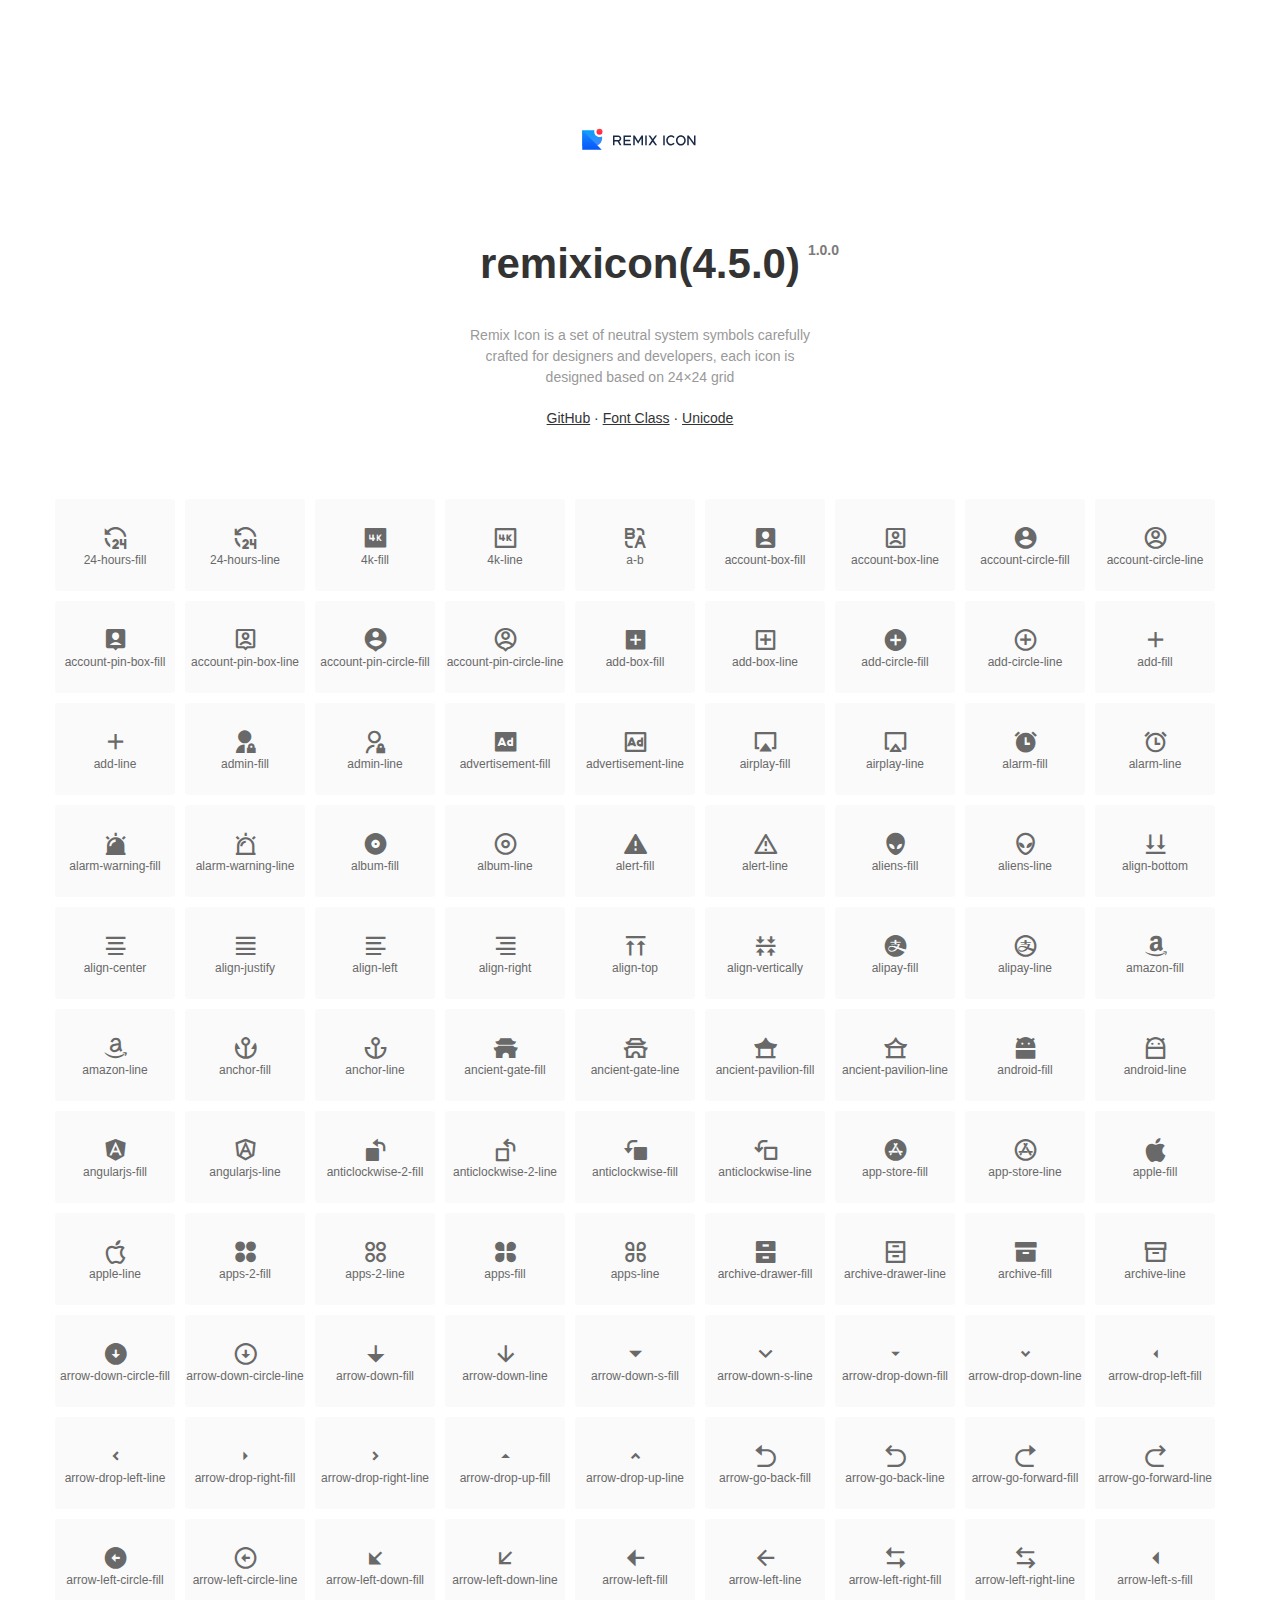
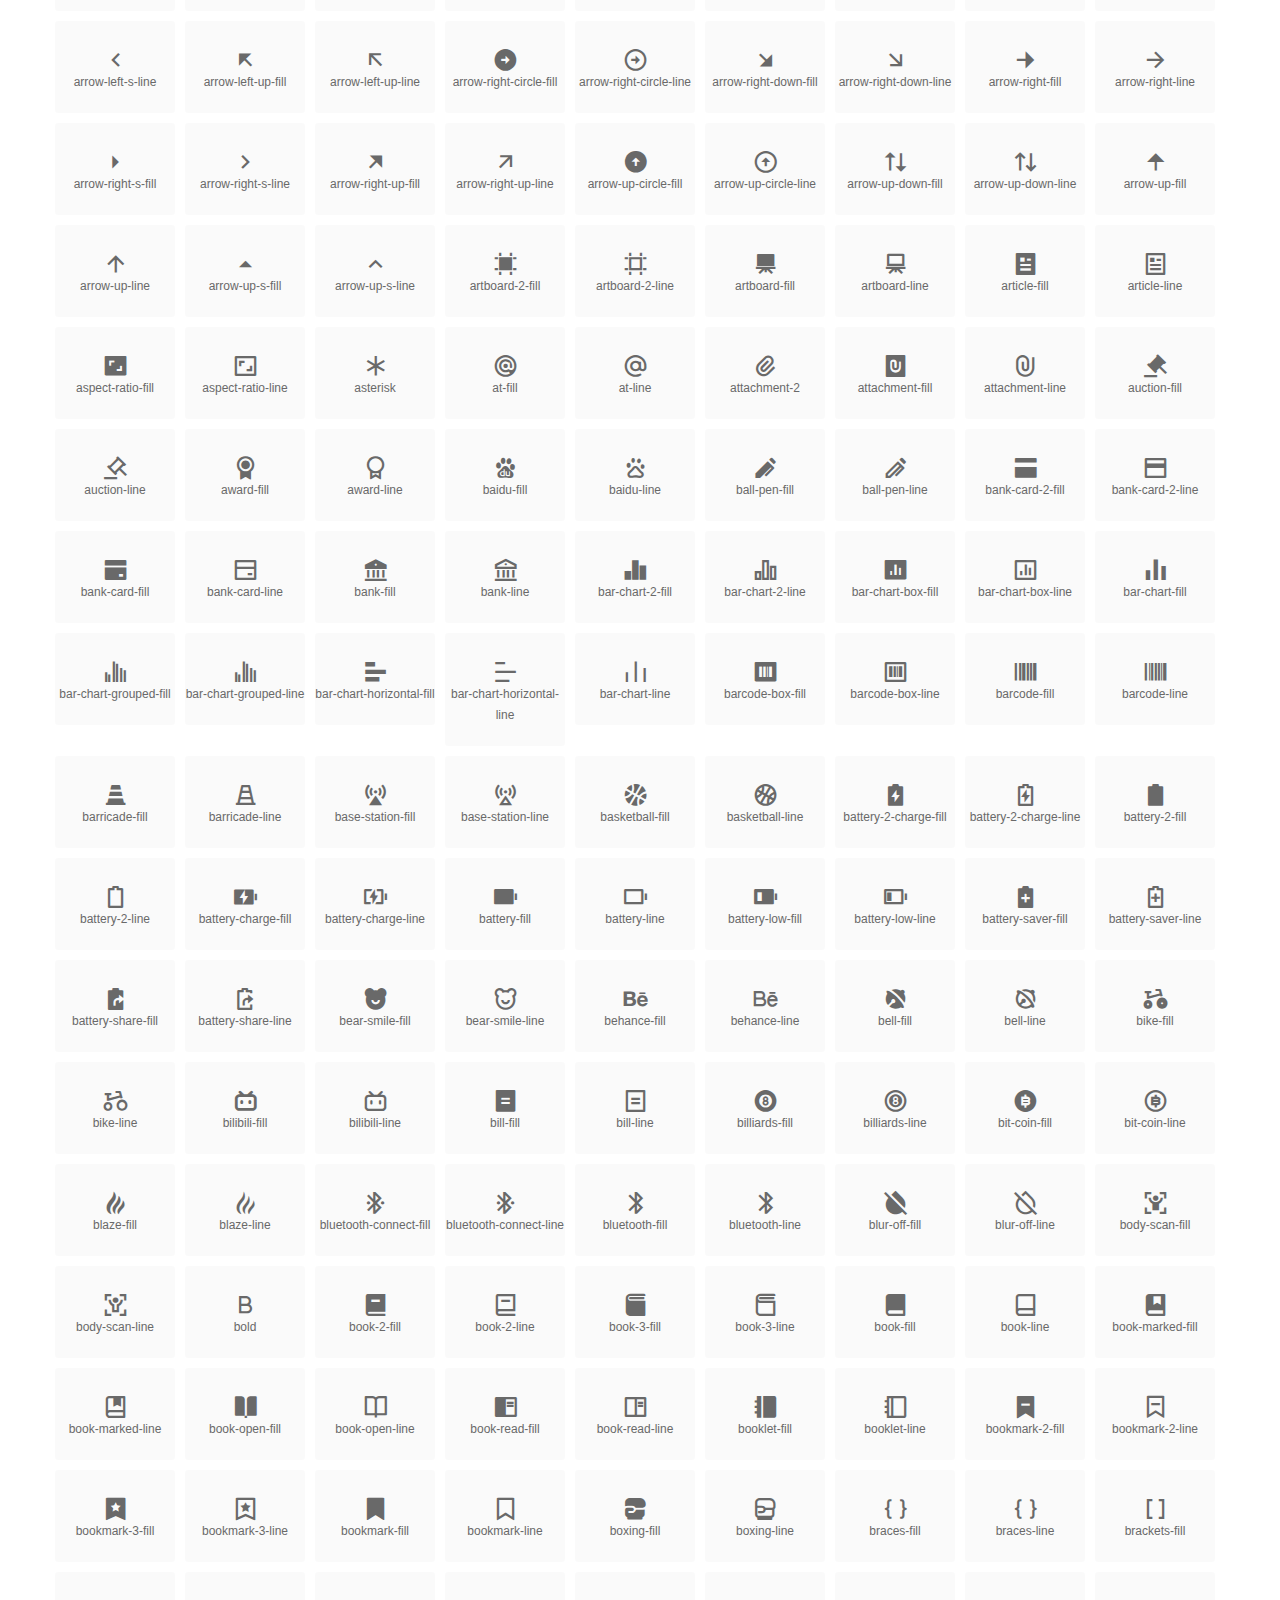
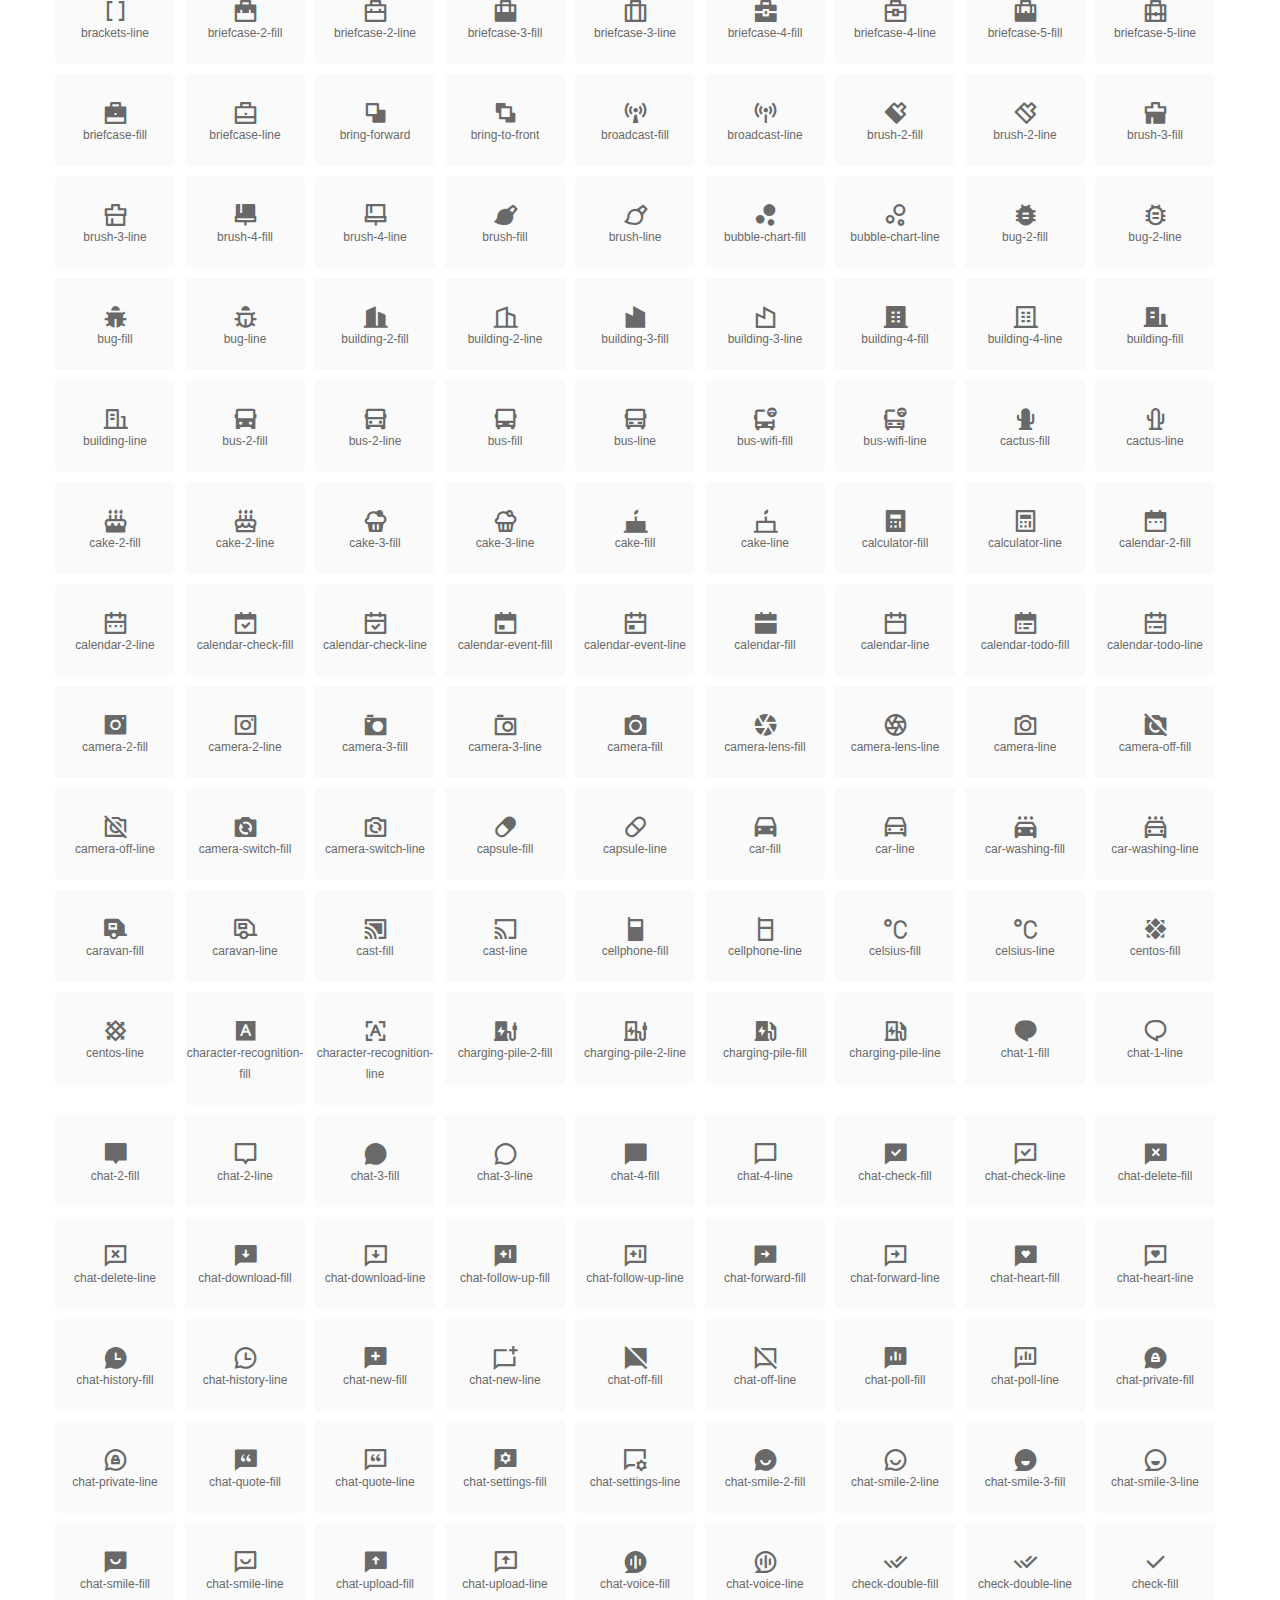
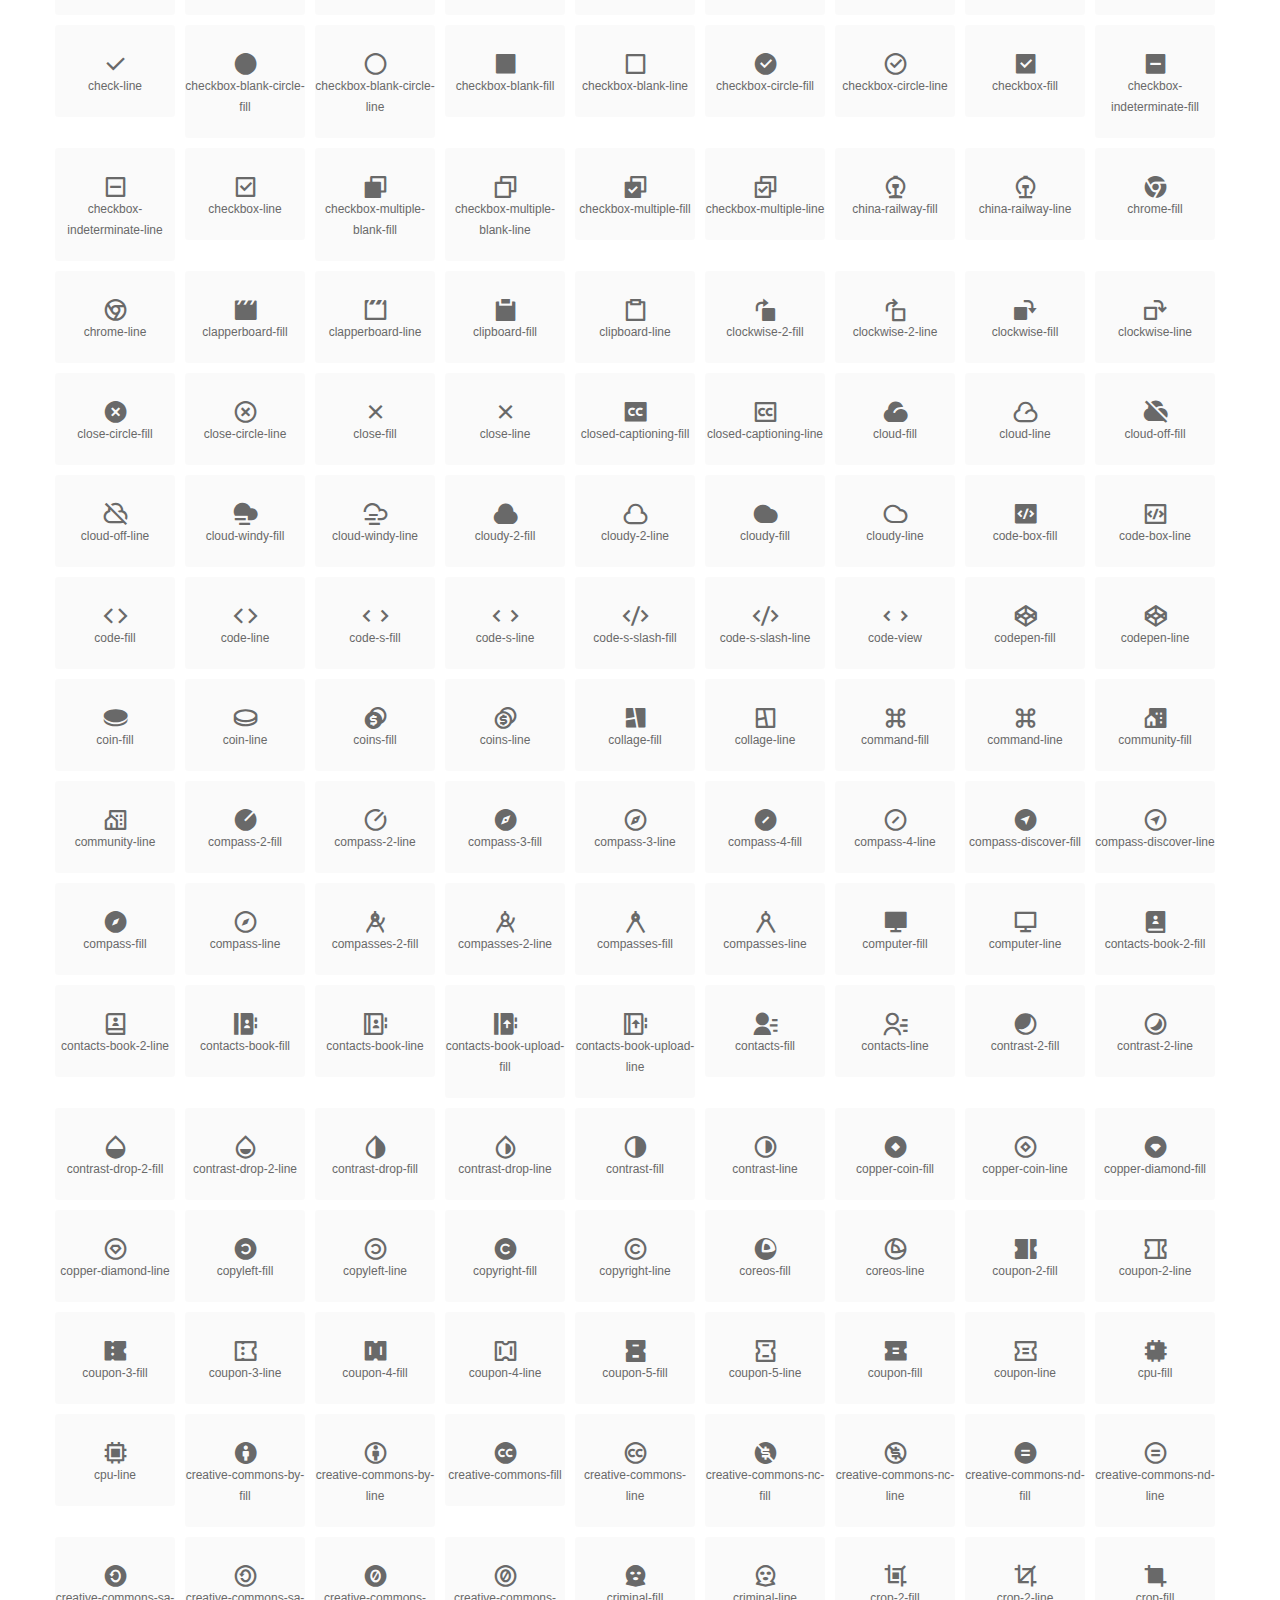
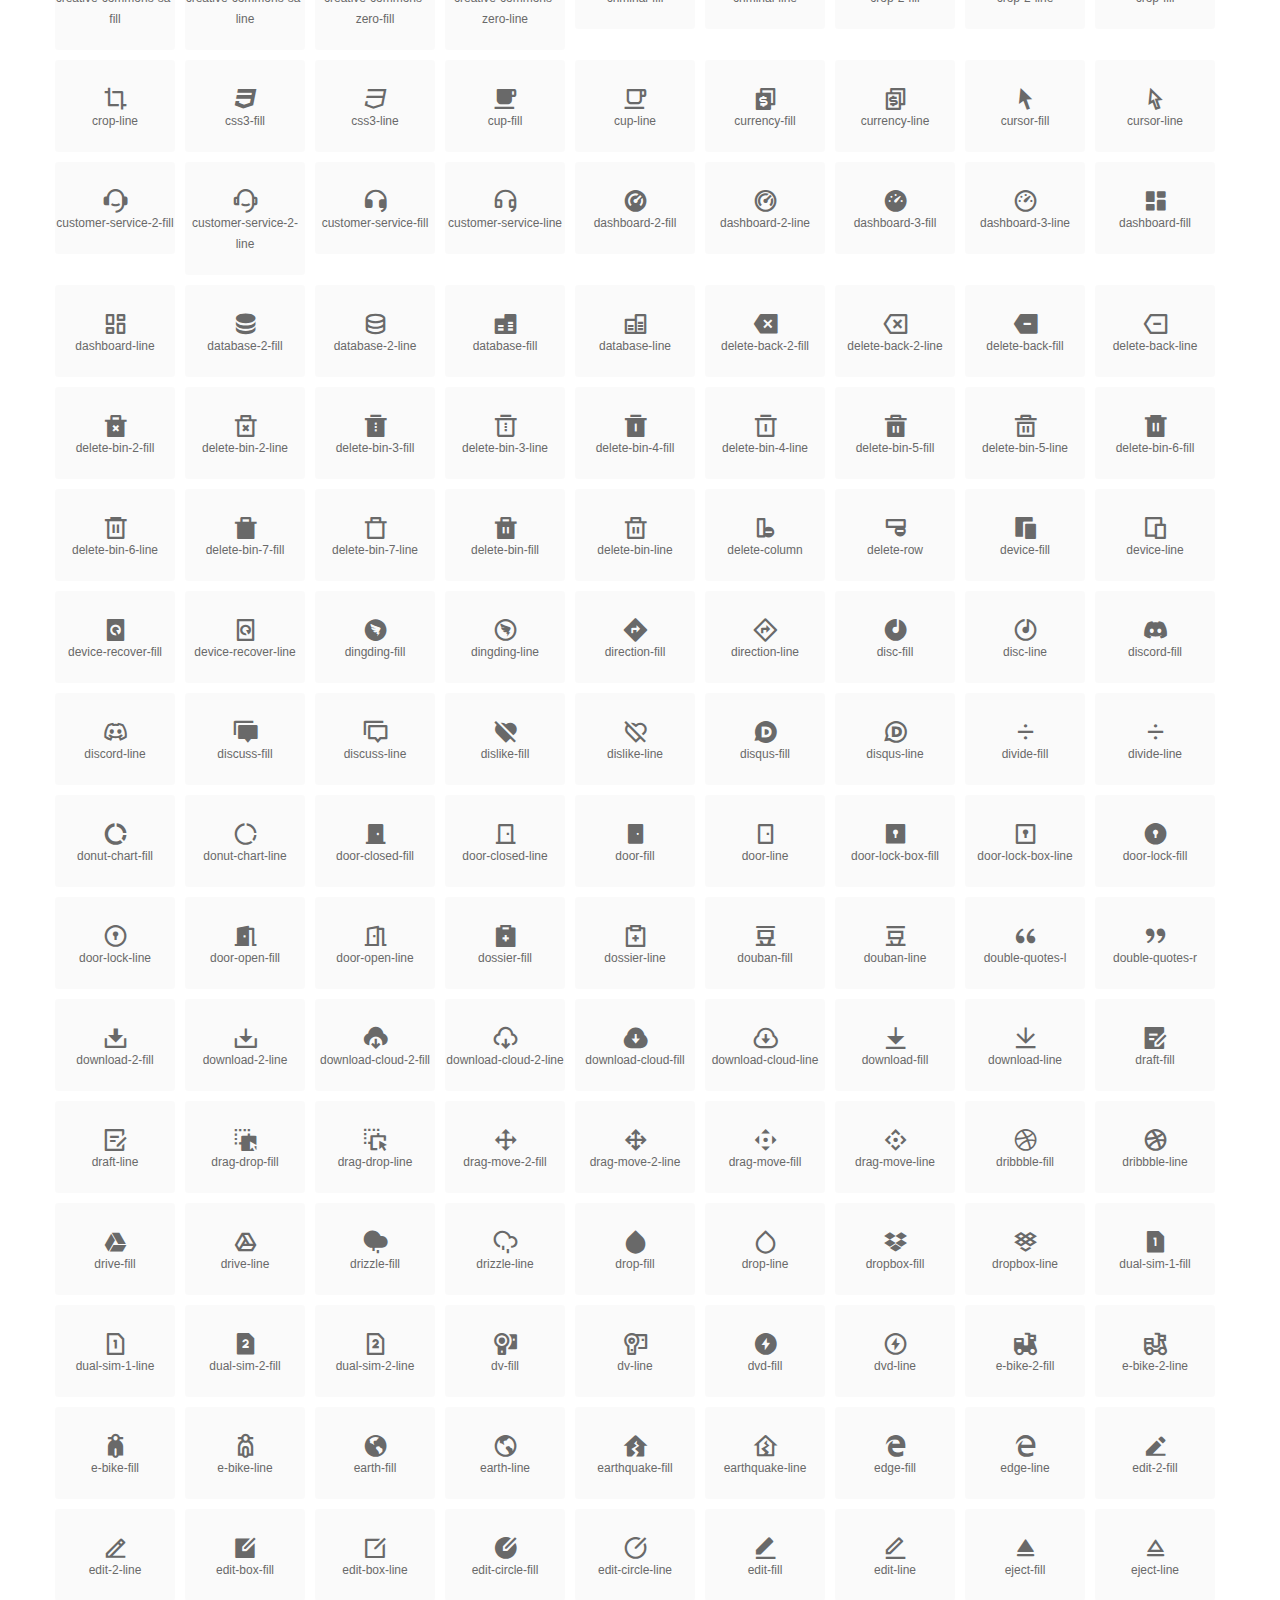
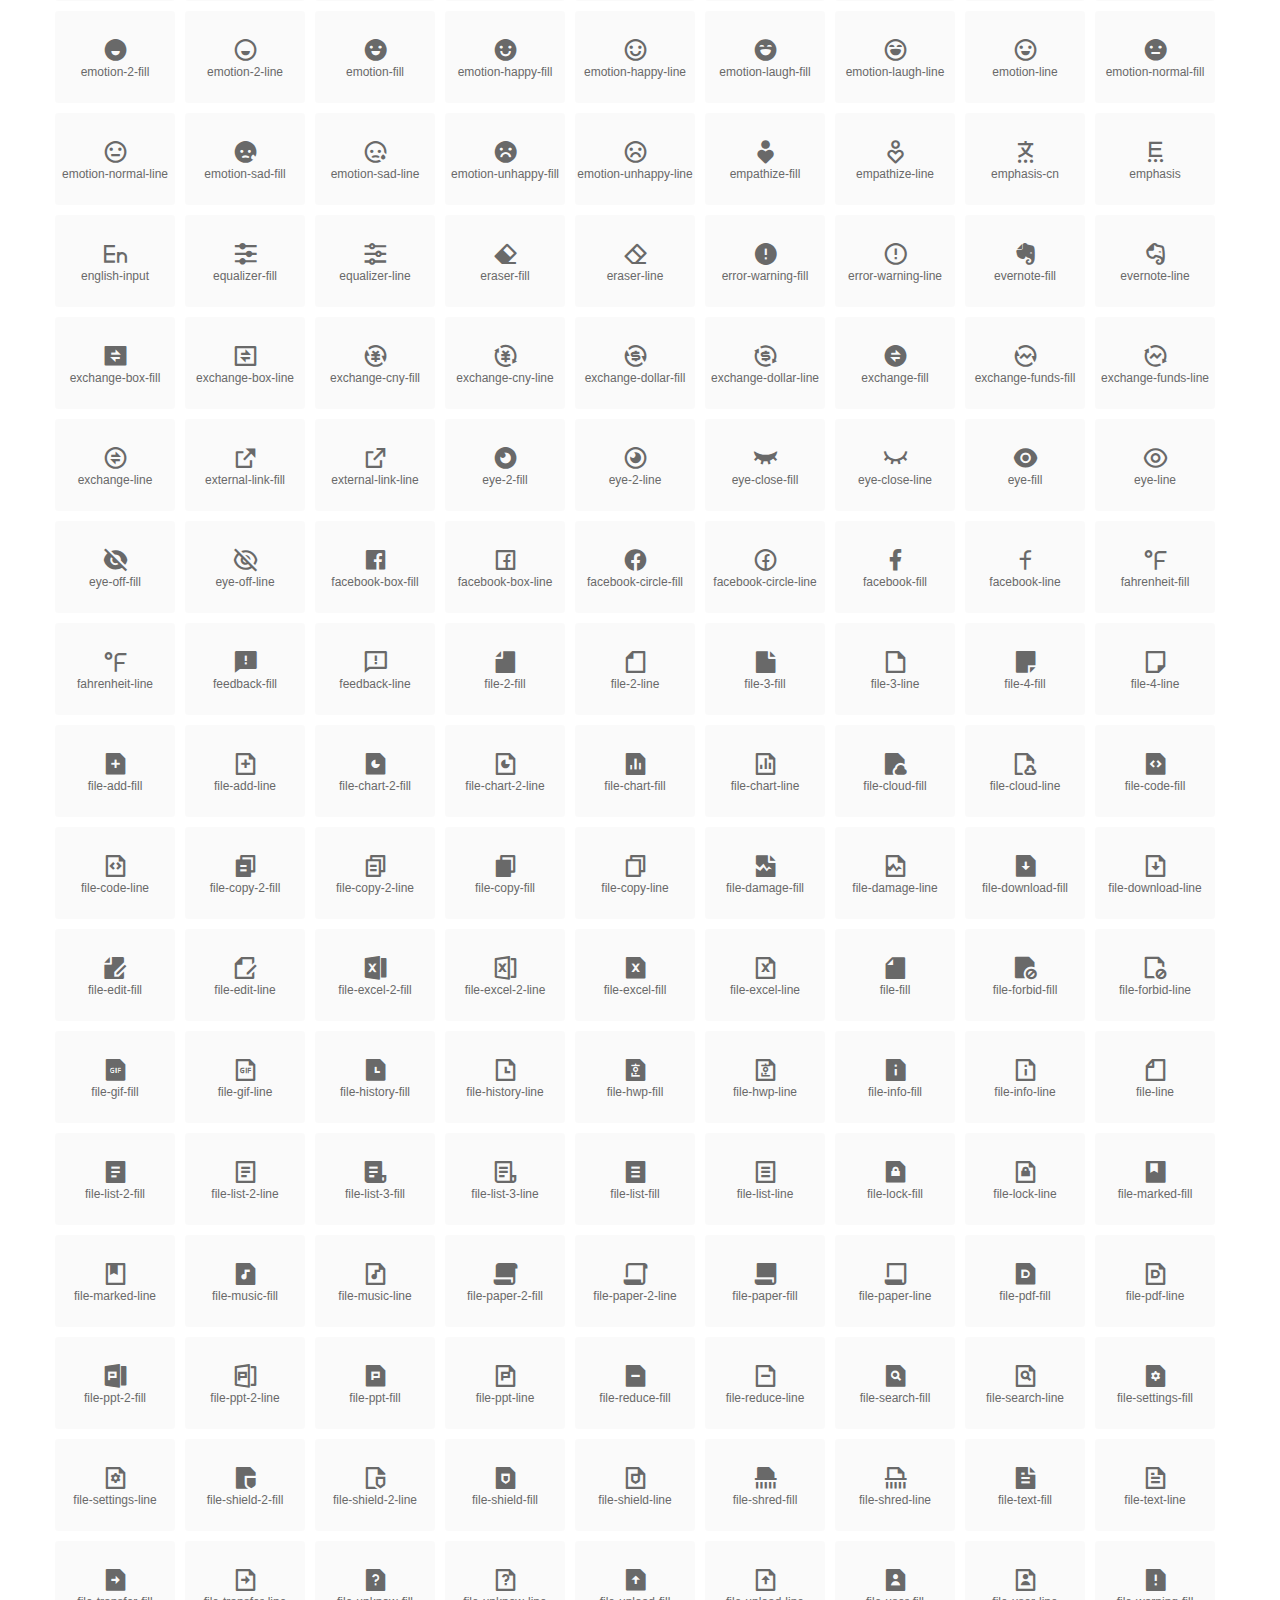
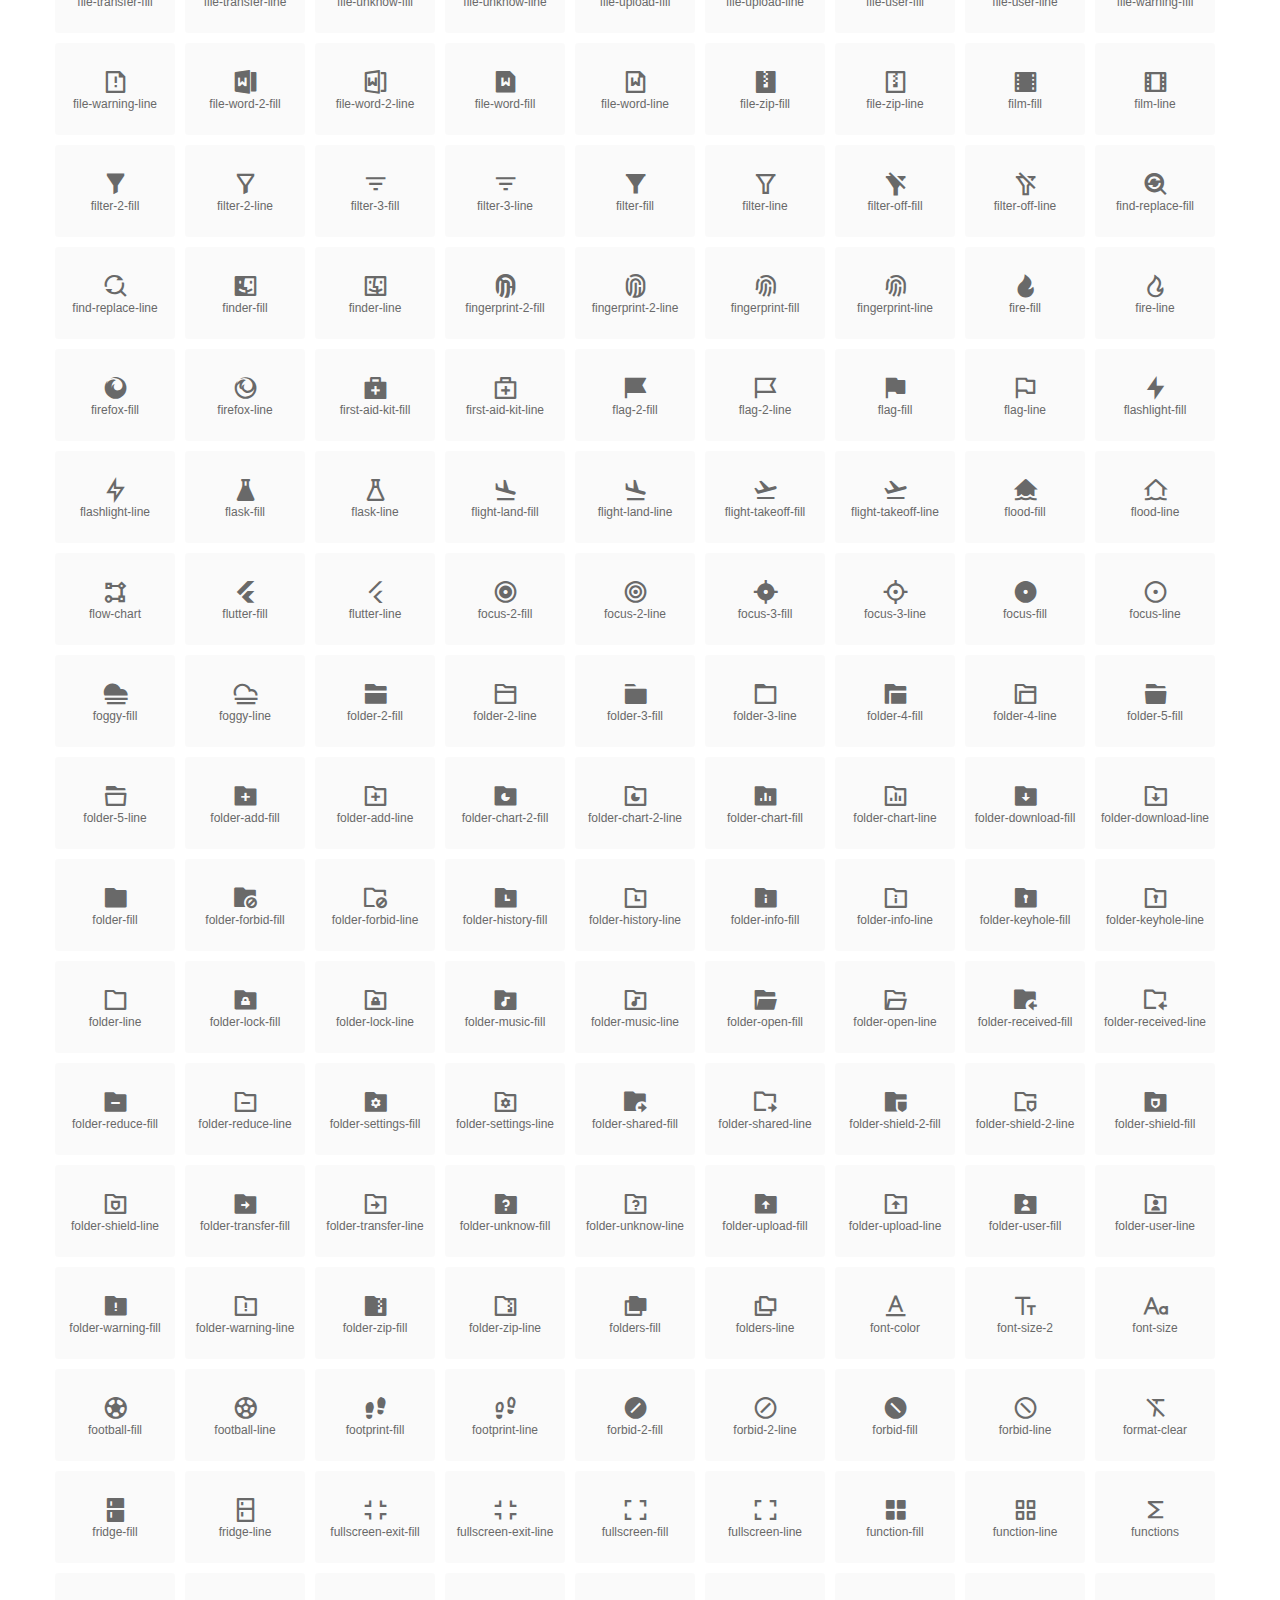
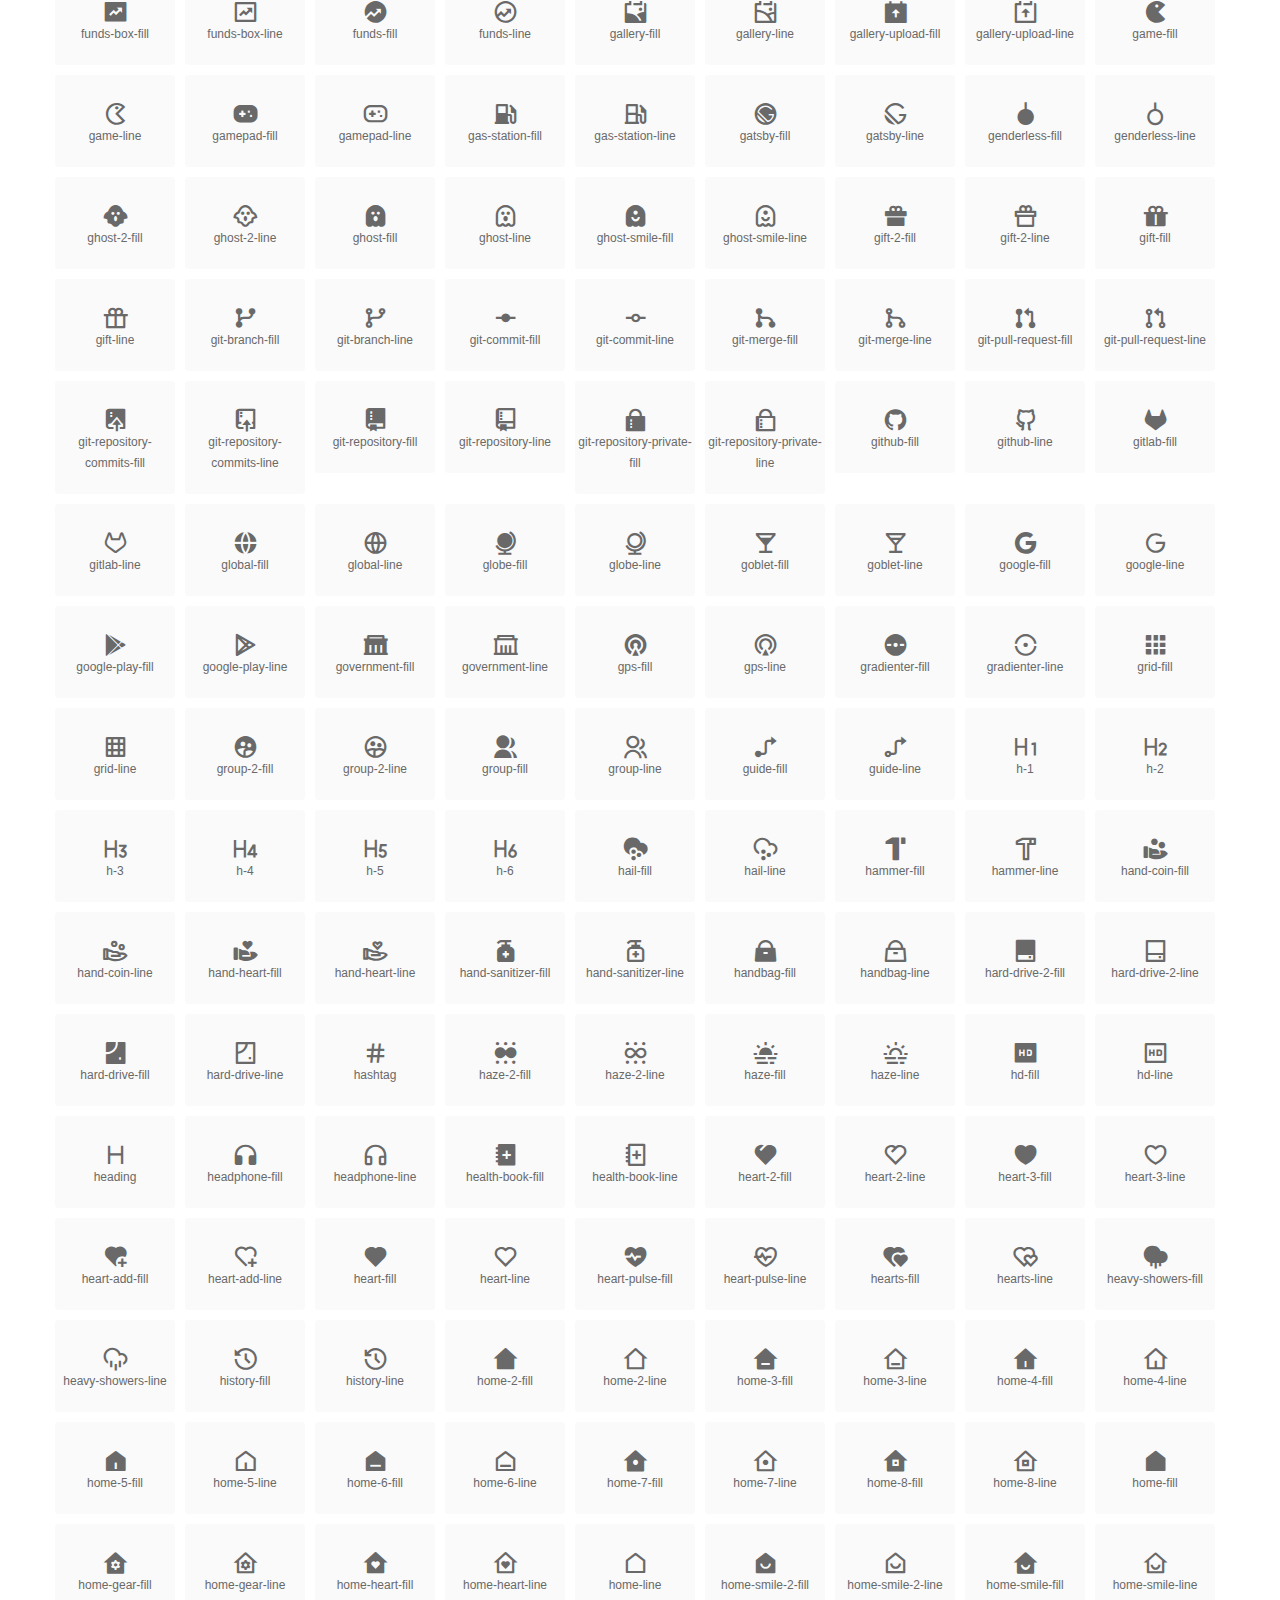
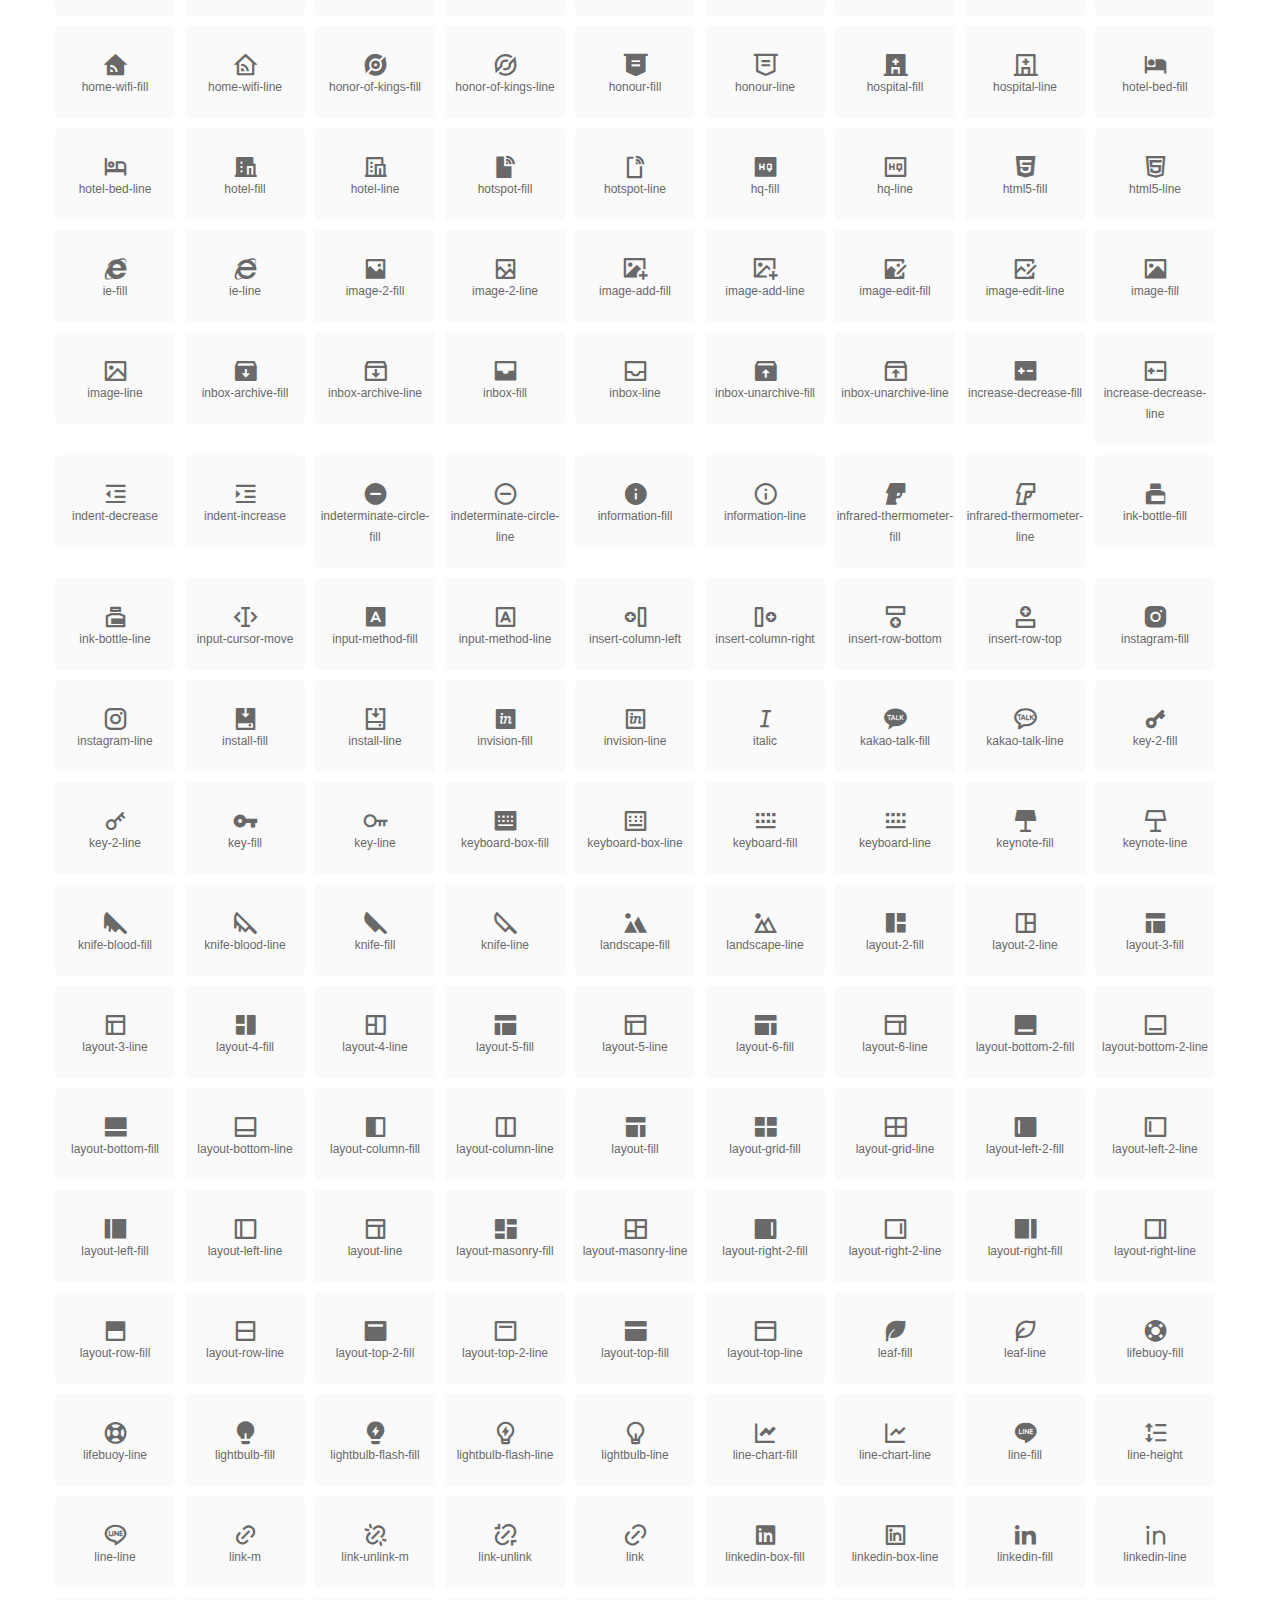
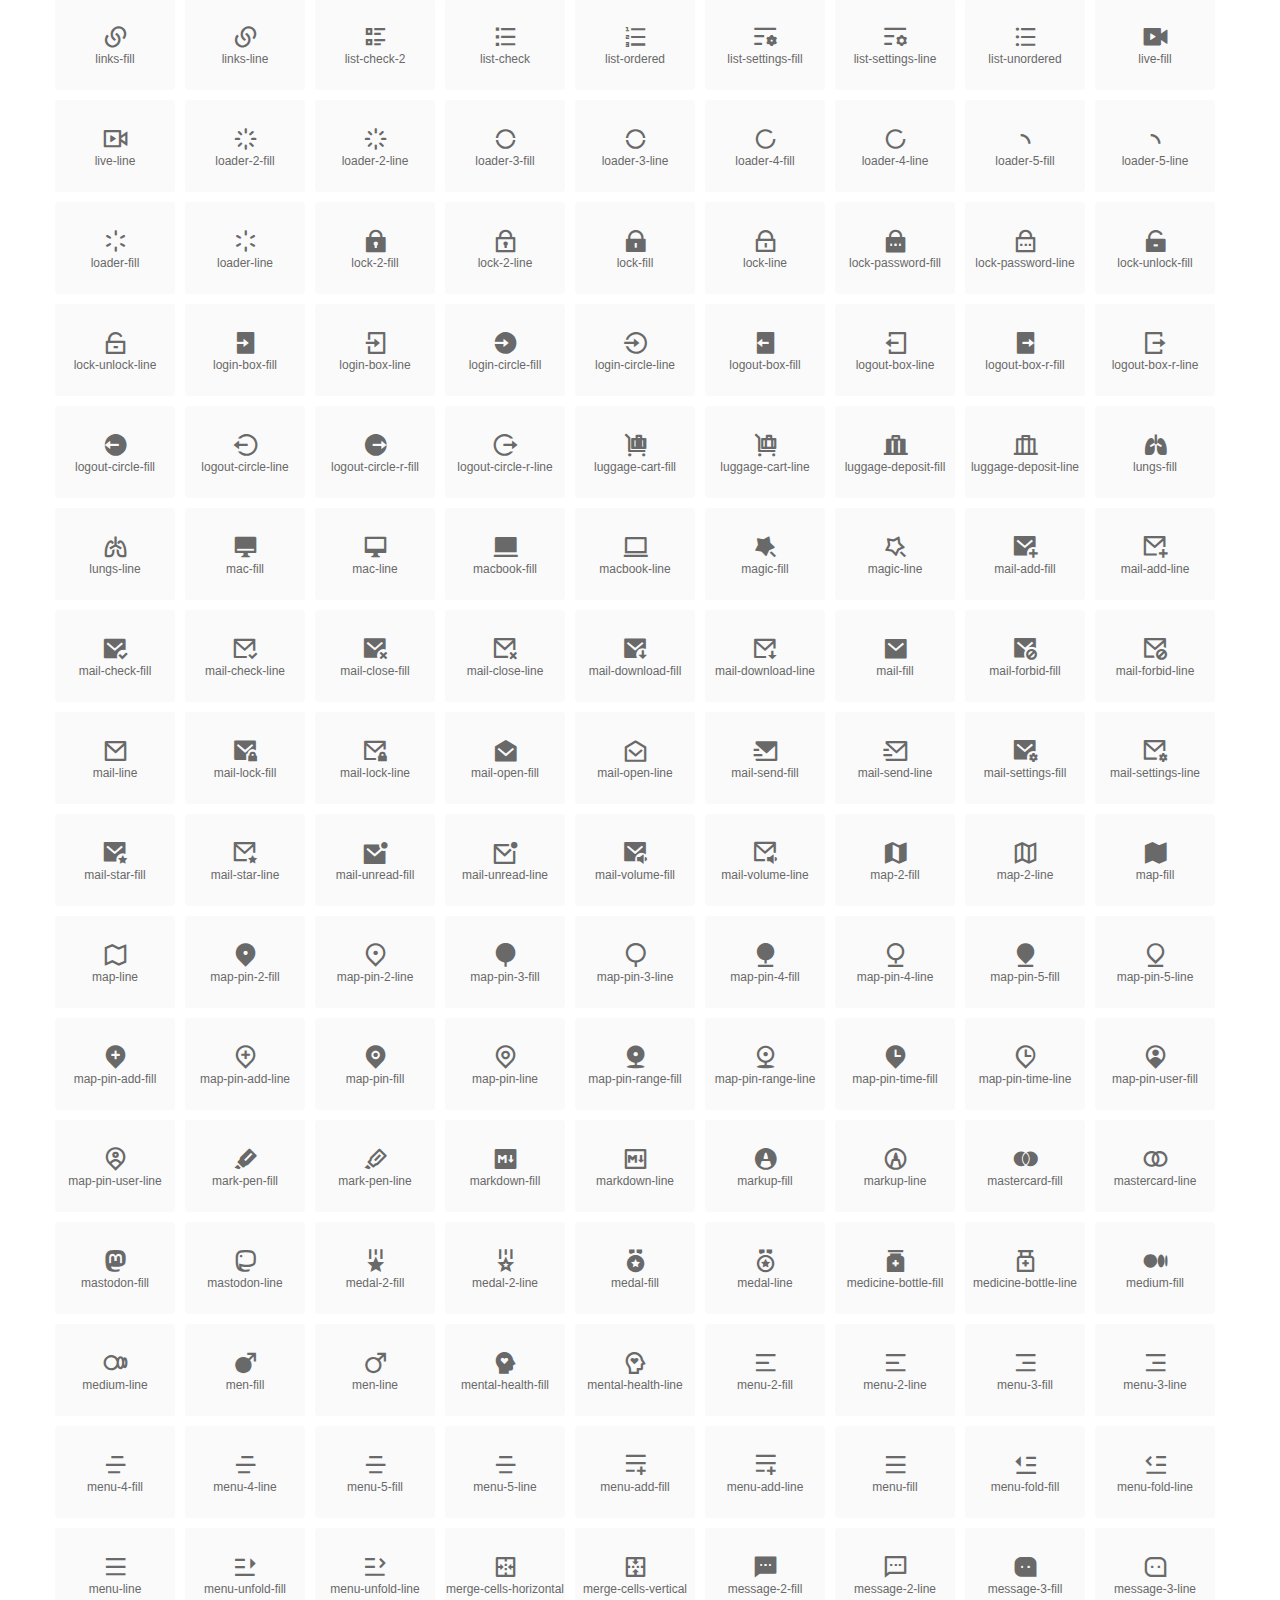
<file: src/assets/remixicon/index.html>
<!DOCTYPE html>
<html lang="en">
<head>
  <meta charset="UTF-8">
  <title>remixicon(4.5.0)</title>
  <meta name="viewport" content="width=device-width,minimum-scale=1.0,maximum-scale=1.0,user-scalable=no">
   
  <meta name="description" content="Remix Icon is a set of neutral system symbols carefully crafted for designers and developers, each icon is designed based on 24×24 grid">
   
  <meta name="keywords" content="remixicon,TTF,EOT,WOFF,WOFF2,SVG">
  
  
  
  <link rel="stylesheet" href="remixicon.css" />
  
  <style>
    *{margin: 0;padding: 0;list-style: none;}
    body { color: #696969; font: 12px/1.5 tahoma, arial, \5b8b\4f53, sans-serif; }
    a { color: #333; text-decoration: underline; }
    a:hover { color: rgb(9, 73, 209); }
    .header { color: #333; text-align: center; padding: 80px 0 60px 0; min-height: 153px; font-size: 14px; }
    .header .logo svg { height: 120px; width: 120px; }
    .header h1 { font-size: 42px; padding: 26px 0 10px 0; }
    .header sup {font-size: 14px; margin: 8px 0 0 8px; position: absolute; color: #7b7b7b; }
    .info {
      color: #999;
      font-weight: normal;
      max-width: 346px;
      margin: 0 auto;
      padding: 20px 0;
      font-size: 14px;
    }

    .icons { max-width: 1190px; margin: 0 auto; }
    .icons ul { text-align: center; }
    .icons ul li {
      vertical-align: top;
      width: 120px;
      display: inline-block;
      text-align: center;
      background-color: rgba(0,0,0,.02);
      border-radius: 3px;
      padding: 29px 0 10px 0;
      margin-right: 10px;
      margin-top: 10px;
      transition: all 0.6s ease;
    }
    .icons ul li:hover { background-color: rgba(0,0,0,.06); }
    .icons ul li:hover span { color: #3c75e4; opacity: 1; }
    .icons ul li .unicode { color: #8c8c8c; opacity: 0.3; }
    .icons ul li h4 {
      font-weight: normal;
      padding: 10px 0 5px 0;
      display: block;
      color: #8c8c8c;
      font-size: 14px;
      line-height: 12px;
      opacity: 0.8;
    }
    .icons ul li:hover h4 { opacity: 1; }
    .icons ul li svg { width: 24px; height: 24px; }
    .icons ul li:hover { color: #3c75e4; }
    .footer { text-align: center; padding: 10px 0 90px 0; }
    .footer a { text-align: center; padding: 10px 0 90px 0; color: #696969;}
    .footer a:hover { color: #0949d1; }
    .links { text-align: center; padding: 50px 0 0 0; font-size: 14px; }
    
    .icons ul li.class-icon { font-size: 21px; line-height: 21px; padding-bottom: 20px; }
    .icons ul li.class-icon p{ font-size: 12px; }
    .icons ul li.class-icon [class^="ri-"]{ font-size: 26px; }
    
    
    
  </style>
  
</head>

<body>
  
  <div class="header">
    
    <div class="logo">
      <a href="./"><svg width="160" height="32" viewBox="0 0 160 32" fill="none" xmlns="http://www.w3.org/2000/svg">
<path d="M121.5 9.80005C123.33 9.80005 124.984 10.5797 126.165 11.8344L124.75 13.2496C123.929 12.3549 122.773 11.8 121.5 11.8C119.029 11.8 117 13.891 117 16.5C117 19.1091 119.029 21.2 121.5 21.2C122.773 21.2 123.929 20.6452 124.75 19.7505L126.165 21.1657C124.984 22.4204 123.33 23.2 121.5 23.2C117.91 23.2 115 20.2004 115 16.5C115 12.7997 117.91 9.80005 121.5 9.80005Z" fill="#1A2947"/>
<path d="M113 10V23H111V10H113Z" fill="#1A2947"/>
<path d="M154 23V9.99988H152L152 19.6019L144.997 9.99988L143 10.0039V23H145L145 13.3969L152 23H154Z" fill="#1A2947"/>
<path d="M68 10V12H60V15.5H67V17.5H60V21H68V23H58V10H68Z" fill="#1A2947"/>
<path d="M82 10L77.4999 17.201L73 10H71V23H73V13.775L77.4999 20.975L82 13.773V23H84V10H82Z" fill="#1A2947"/>
<path d="M89 10V23H87V10H89Z" fill="#1A2947"/>
<path d="M96.9999 14.7565L93.6689 9.99951H91.2279L95.7789 16.4995L91.2289 22.9995H93.6689L96.9999 18.2435L100.33 22.9995H102.772L98.2209 16.4995L102.773 9.99951H100.33L96.9999 14.7565Z" fill="#1A2947"/>
<path fill-rule="evenodd" clip-rule="evenodd" d="M141 16.5C141 12.7997 138.09 9.80005 134.5 9.80005C130.91 9.80005 128 12.7997 128 16.5C128 20.2004 130.91 23.2 134.5 23.2C138.09 23.2 141 20.2004 141 16.5ZM130 16.5C130 13.891 132.029 11.8 134.5 11.8C136.971 11.8 139 13.891 139 16.5C139 19.1091 136.971 21.2 134.5 21.2C132.029 21.2 130 19.1091 130 16.5Z" fill="#1A2947"/>
<path fill-rule="evenodd" clip-rule="evenodd" d="M51 10C53.2091 10 55 11.7909 55 14C55 15.7175 53.9176 17.1821 52.3977 17.749L55.1901 22.999H52.9251L50.267 18H46V23H44V10H51ZM46 11.999V15.999L51 16C52.1046 16 53 15.1046 53 14C53 12.8955 52.1 12 51 12L46 11.999Z" fill="#1A2947"/>
<path fill-rule="evenodd" clip-rule="evenodd" d="M19.2887 3.00389C19.1928 3.0013 19.0965 3 19 3H3V24H19C24.799 24 29.5 19.299 29.5 13.5C29.5 12.7108 29.4129 11.942 29.2479 11.2025C28.2772 11.7119 27.1722 12 26 12C22.134 12 19 8.86599 19 5C19 4.30645 19.1009 3.63646 19.2887 3.00389Z" fill="url(#paint0_linear_960_1054)"/>
<g filter="url(#filter0_b_960_1054)">
<path fill-rule="evenodd" clip-rule="evenodd" d="M3 3L29 29H3V3Z" fill="url(#paint1_linear_960_1054)"/>
</g>
<circle cx="26" cy="5" r="4" fill="url(#paint2_linear_960_1054)"/>
<defs>
<filter id="filter0_b_960_1054" x="-2.43656" y="-2.43656" width="36.8731" height="36.8731" filterUnits="userSpaceOnUse" color-interpolation-filters="sRGB">
<feFlood flood-opacity="0" result="BackgroundImageFix"/>
<feGaussianBlur in="BackgroundImage" stdDeviation="2.71828"/>
<feComposite in2="SourceAlpha" operator="in" result="effect1_backgroundBlur_960_1054"/>
<feBlend mode="normal" in="SourceGraphic" in2="effect1_backgroundBlur_960_1054" result="shape"/>
</filter>
<linearGradient id="paint0_linear_960_1054" x1="3" y1="3" x2="3" y2="24" gradientUnits="userSpaceOnUse">
<stop stop-color="#05A0FA"/>
<stop offset="1" stop-color="#4785FF"/>
</linearGradient>
<linearGradient id="paint1_linear_960_1054" x1="3" y1="3" x2="3" y2="29" gradientUnits="userSpaceOnUse">
<stop stop-color="#1A8CFF"/>
<stop offset="1" stop-color="#0557FA"/>
</linearGradient>
<linearGradient id="paint2_linear_960_1054" x1="22" y1="1" x2="22" y2="9" gradientUnits="userSpaceOnUse">
<stop stop-color="#FF463A"/>
<stop offset="1" stop-color="#FF1F5A"/>
</linearGradient>
</defs>
</svg>
</a>
    </div>
    
    <h1>remixicon(4.5.0)<sup>1.0.0</sup></h1>
    <div class="info">
      Remix Icon is a set of neutral system symbols carefully crafted for designers and developers, each icon is designed based on 24×24 grid
    </div>
    <p>
      
      <a href="https://github.com/Remix-Design/remixicon.git">GitHub</a> · 
      
      <a href="index.html">Font Class</a> · 
      
      <a href="unicode.html">Unicode</a>
      
    </p>
  </div>
  <div class="icons">
    <ul>
      <li class="class-icon"><i class="ri-24-hours-fill"></i><p class="name">24-hours-fill</p></li><li class="class-icon"><i class="ri-24-hours-line"></i><p class="name">24-hours-line</p></li><li class="class-icon"><i class="ri-4k-fill"></i><p class="name">4k-fill</p></li><li class="class-icon"><i class="ri-4k-line"></i><p class="name">4k-line</p></li><li class="class-icon"><i class="ri-a-b"></i><p class="name">a-b</p></li><li class="class-icon"><i class="ri-account-box-fill"></i><p class="name">account-box-fill</p></li><li class="class-icon"><i class="ri-account-box-line"></i><p class="name">account-box-line</p></li><li class="class-icon"><i class="ri-account-circle-fill"></i><p class="name">account-circle-fill</p></li><li class="class-icon"><i class="ri-account-circle-line"></i><p class="name">account-circle-line</p></li><li class="class-icon"><i class="ri-account-pin-box-fill"></i><p class="name">account-pin-box-fill</p></li><li class="class-icon"><i class="ri-account-pin-box-line"></i><p class="name">account-pin-box-line</p></li><li class="class-icon"><i class="ri-account-pin-circle-fill"></i><p class="name">account-pin-circle-fill</p></li><li class="class-icon"><i class="ri-account-pin-circle-line"></i><p class="name">account-pin-circle-line</p></li><li class="class-icon"><i class="ri-add-box-fill"></i><p class="name">add-box-fill</p></li><li class="class-icon"><i class="ri-add-box-line"></i><p class="name">add-box-line</p></li><li class="class-icon"><i class="ri-add-circle-fill"></i><p class="name">add-circle-fill</p></li><li class="class-icon"><i class="ri-add-circle-line"></i><p class="name">add-circle-line</p></li><li class="class-icon"><i class="ri-add-fill"></i><p class="name">add-fill</p></li><li class="class-icon"><i class="ri-add-line"></i><p class="name">add-line</p></li><li class="class-icon"><i class="ri-admin-fill"></i><p class="name">admin-fill</p></li><li class="class-icon"><i class="ri-admin-line"></i><p class="name">admin-line</p></li><li class="class-icon"><i class="ri-advertisement-fill"></i><p class="name">advertisement-fill</p></li><li class="class-icon"><i class="ri-advertisement-line"></i><p class="name">advertisement-line</p></li><li class="class-icon"><i class="ri-airplay-fill"></i><p class="name">airplay-fill</p></li><li class="class-icon"><i class="ri-airplay-line"></i><p class="name">airplay-line</p></li><li class="class-icon"><i class="ri-alarm-fill"></i><p class="name">alarm-fill</p></li><li class="class-icon"><i class="ri-alarm-line"></i><p class="name">alarm-line</p></li><li class="class-icon"><i class="ri-alarm-warning-fill"></i><p class="name">alarm-warning-fill</p></li><li class="class-icon"><i class="ri-alarm-warning-line"></i><p class="name">alarm-warning-line</p></li><li class="class-icon"><i class="ri-album-fill"></i><p class="name">album-fill</p></li><li class="class-icon"><i class="ri-album-line"></i><p class="name">album-line</p></li><li class="class-icon"><i class="ri-alert-fill"></i><p class="name">alert-fill</p></li><li class="class-icon"><i class="ri-alert-line"></i><p class="name">alert-line</p></li><li class="class-icon"><i class="ri-aliens-fill"></i><p class="name">aliens-fill</p></li><li class="class-icon"><i class="ri-aliens-line"></i><p class="name">aliens-line</p></li><li class="class-icon"><i class="ri-align-bottom"></i><p class="name">align-bottom</p></li><li class="class-icon"><i class="ri-align-center"></i><p class="name">align-center</p></li><li class="class-icon"><i class="ri-align-justify"></i><p class="name">align-justify</p></li><li class="class-icon"><i class="ri-align-left"></i><p class="name">align-left</p></li><li class="class-icon"><i class="ri-align-right"></i><p class="name">align-right</p></li><li class="class-icon"><i class="ri-align-top"></i><p class="name">align-top</p></li><li class="class-icon"><i class="ri-align-vertically"></i><p class="name">align-vertically</p></li><li class="class-icon"><i class="ri-alipay-fill"></i><p class="name">alipay-fill</p></li><li class="class-icon"><i class="ri-alipay-line"></i><p class="name">alipay-line</p></li><li class="class-icon"><i class="ri-amazon-fill"></i><p class="name">amazon-fill</p></li><li class="class-icon"><i class="ri-amazon-line"></i><p class="name">amazon-line</p></li><li class="class-icon"><i class="ri-anchor-fill"></i><p class="name">anchor-fill</p></li><li class="class-icon"><i class="ri-anchor-line"></i><p class="name">anchor-line</p></li><li class="class-icon"><i class="ri-ancient-gate-fill"></i><p class="name">ancient-gate-fill</p></li><li class="class-icon"><i class="ri-ancient-gate-line"></i><p class="name">ancient-gate-line</p></li><li class="class-icon"><i class="ri-ancient-pavilion-fill"></i><p class="name">ancient-pavilion-fill</p></li><li class="class-icon"><i class="ri-ancient-pavilion-line"></i><p class="name">ancient-pavilion-line</p></li><li class="class-icon"><i class="ri-android-fill"></i><p class="name">android-fill</p></li><li class="class-icon"><i class="ri-android-line"></i><p class="name">android-line</p></li><li class="class-icon"><i class="ri-angularjs-fill"></i><p class="name">angularjs-fill</p></li><li class="class-icon"><i class="ri-angularjs-line"></i><p class="name">angularjs-line</p></li><li class="class-icon"><i class="ri-anticlockwise-2-fill"></i><p class="name">anticlockwise-2-fill</p></li><li class="class-icon"><i class="ri-anticlockwise-2-line"></i><p class="name">anticlockwise-2-line</p></li><li class="class-icon"><i class="ri-anticlockwise-fill"></i><p class="name">anticlockwise-fill</p></li><li class="class-icon"><i class="ri-anticlockwise-line"></i><p class="name">anticlockwise-line</p></li><li class="class-icon"><i class="ri-app-store-fill"></i><p class="name">app-store-fill</p></li><li class="class-icon"><i class="ri-app-store-line"></i><p class="name">app-store-line</p></li><li class="class-icon"><i class="ri-apple-fill"></i><p class="name">apple-fill</p></li><li class="class-icon"><i class="ri-apple-line"></i><p class="name">apple-line</p></li><li class="class-icon"><i class="ri-apps-2-fill"></i><p class="name">apps-2-fill</p></li><li class="class-icon"><i class="ri-apps-2-line"></i><p class="name">apps-2-line</p></li><li class="class-icon"><i class="ri-apps-fill"></i><p class="name">apps-fill</p></li><li class="class-icon"><i class="ri-apps-line"></i><p class="name">apps-line</p></li><li class="class-icon"><i class="ri-archive-drawer-fill"></i><p class="name">archive-drawer-fill</p></li><li class="class-icon"><i class="ri-archive-drawer-line"></i><p class="name">archive-drawer-line</p></li><li class="class-icon"><i class="ri-archive-fill"></i><p class="name">archive-fill</p></li><li class="class-icon"><i class="ri-archive-line"></i><p class="name">archive-line</p></li><li class="class-icon"><i class="ri-arrow-down-circle-fill"></i><p class="name">arrow-down-circle-fill</p></li><li class="class-icon"><i class="ri-arrow-down-circle-line"></i><p class="name">arrow-down-circle-line</p></li><li class="class-icon"><i class="ri-arrow-down-fill"></i><p class="name">arrow-down-fill</p></li><li class="class-icon"><i class="ri-arrow-down-line"></i><p class="name">arrow-down-line</p></li><li class="class-icon"><i class="ri-arrow-down-s-fill"></i><p class="name">arrow-down-s-fill</p></li><li class="class-icon"><i class="ri-arrow-down-s-line"></i><p class="name">arrow-down-s-line</p></li><li class="class-icon"><i class="ri-arrow-drop-down-fill"></i><p class="name">arrow-drop-down-fill</p></li><li class="class-icon"><i class="ri-arrow-drop-down-line"></i><p class="name">arrow-drop-down-line</p></li><li class="class-icon"><i class="ri-arrow-drop-left-fill"></i><p class="name">arrow-drop-left-fill</p></li><li class="class-icon"><i class="ri-arrow-drop-left-line"></i><p class="name">arrow-drop-left-line</p></li><li class="class-icon"><i class="ri-arrow-drop-right-fill"></i><p class="name">arrow-drop-right-fill</p></li><li class="class-icon"><i class="ri-arrow-drop-right-line"></i><p class="name">arrow-drop-right-line</p></li><li class="class-icon"><i class="ri-arrow-drop-up-fill"></i><p class="name">arrow-drop-up-fill</p></li><li class="class-icon"><i class="ri-arrow-drop-up-line"></i><p class="name">arrow-drop-up-line</p></li><li class="class-icon"><i class="ri-arrow-go-back-fill"></i><p class="name">arrow-go-back-fill</p></li><li class="class-icon"><i class="ri-arrow-go-back-line"></i><p class="name">arrow-go-back-line</p></li><li class="class-icon"><i class="ri-arrow-go-forward-fill"></i><p class="name">arrow-go-forward-fill</p></li><li class="class-icon"><i class="ri-arrow-go-forward-line"></i><p class="name">arrow-go-forward-line</p></li><li class="class-icon"><i class="ri-arrow-left-circle-fill"></i><p class="name">arrow-left-circle-fill</p></li><li class="class-icon"><i class="ri-arrow-left-circle-line"></i><p class="name">arrow-left-circle-line</p></li><li class="class-icon"><i class="ri-arrow-left-down-fill"></i><p class="name">arrow-left-down-fill</p></li><li class="class-icon"><i class="ri-arrow-left-down-line"></i><p class="name">arrow-left-down-line</p></li><li class="class-icon"><i class="ri-arrow-left-fill"></i><p class="name">arrow-left-fill</p></li><li class="class-icon"><i class="ri-arrow-left-line"></i><p class="name">arrow-left-line</p></li><li class="class-icon"><i class="ri-arrow-left-right-fill"></i><p class="name">arrow-left-right-fill</p></li><li class="class-icon"><i class="ri-arrow-left-right-line"></i><p class="name">arrow-left-right-line</p></li><li class="class-icon"><i class="ri-arrow-left-s-fill"></i><p class="name">arrow-left-s-fill</p></li><li class="class-icon"><i class="ri-arrow-left-s-line"></i><p class="name">arrow-left-s-line</p></li><li class="class-icon"><i class="ri-arrow-left-up-fill"></i><p class="name">arrow-left-up-fill</p></li><li class="class-icon"><i class="ri-arrow-left-up-line"></i><p class="name">arrow-left-up-line</p></li><li class="class-icon"><i class="ri-arrow-right-circle-fill"></i><p class="name">arrow-right-circle-fill</p></li><li class="class-icon"><i class="ri-arrow-right-circle-line"></i><p class="name">arrow-right-circle-line</p></li><li class="class-icon"><i class="ri-arrow-right-down-fill"></i><p class="name">arrow-right-down-fill</p></li><li class="class-icon"><i class="ri-arrow-right-down-line"></i><p class="name">arrow-right-down-line</p></li><li class="class-icon"><i class="ri-arrow-right-fill"></i><p class="name">arrow-right-fill</p></li><li class="class-icon"><i class="ri-arrow-right-line"></i><p class="name">arrow-right-line</p></li><li class="class-icon"><i class="ri-arrow-right-s-fill"></i><p class="name">arrow-right-s-fill</p></li><li class="class-icon"><i class="ri-arrow-right-s-line"></i><p class="name">arrow-right-s-line</p></li><li class="class-icon"><i class="ri-arrow-right-up-fill"></i><p class="name">arrow-right-up-fill</p></li><li class="class-icon"><i class="ri-arrow-right-up-line"></i><p class="name">arrow-right-up-line</p></li><li class="class-icon"><i class="ri-arrow-up-circle-fill"></i><p class="name">arrow-up-circle-fill</p></li><li class="class-icon"><i class="ri-arrow-up-circle-line"></i><p class="name">arrow-up-circle-line</p></li><li class="class-icon"><i class="ri-arrow-up-down-fill"></i><p class="name">arrow-up-down-fill</p></li><li class="class-icon"><i class="ri-arrow-up-down-line"></i><p class="name">arrow-up-down-line</p></li><li class="class-icon"><i class="ri-arrow-up-fill"></i><p class="name">arrow-up-fill</p></li><li class="class-icon"><i class="ri-arrow-up-line"></i><p class="name">arrow-up-line</p></li><li class="class-icon"><i class="ri-arrow-up-s-fill"></i><p class="name">arrow-up-s-fill</p></li><li class="class-icon"><i class="ri-arrow-up-s-line"></i><p class="name">arrow-up-s-line</p></li><li class="class-icon"><i class="ri-artboard-2-fill"></i><p class="name">artboard-2-fill</p></li><li class="class-icon"><i class="ri-artboard-2-line"></i><p class="name">artboard-2-line</p></li><li class="class-icon"><i class="ri-artboard-fill"></i><p class="name">artboard-fill</p></li><li class="class-icon"><i class="ri-artboard-line"></i><p class="name">artboard-line</p></li><li class="class-icon"><i class="ri-article-fill"></i><p class="name">article-fill</p></li><li class="class-icon"><i class="ri-article-line"></i><p class="name">article-line</p></li><li class="class-icon"><i class="ri-aspect-ratio-fill"></i><p class="name">aspect-ratio-fill</p></li><li class="class-icon"><i class="ri-aspect-ratio-line"></i><p class="name">aspect-ratio-line</p></li><li class="class-icon"><i class="ri-asterisk"></i><p class="name">asterisk</p></li><li class="class-icon"><i class="ri-at-fill"></i><p class="name">at-fill</p></li><li class="class-icon"><i class="ri-at-line"></i><p class="name">at-line</p></li><li class="class-icon"><i class="ri-attachment-2"></i><p class="name">attachment-2</p></li><li class="class-icon"><i class="ri-attachment-fill"></i><p class="name">attachment-fill</p></li><li class="class-icon"><i class="ri-attachment-line"></i><p class="name">attachment-line</p></li><li class="class-icon"><i class="ri-auction-fill"></i><p class="name">auction-fill</p></li><li class="class-icon"><i class="ri-auction-line"></i><p class="name">auction-line</p></li><li class="class-icon"><i class="ri-award-fill"></i><p class="name">award-fill</p></li><li class="class-icon"><i class="ri-award-line"></i><p class="name">award-line</p></li><li class="class-icon"><i class="ri-baidu-fill"></i><p class="name">baidu-fill</p></li><li class="class-icon"><i class="ri-baidu-line"></i><p class="name">baidu-line</p></li><li class="class-icon"><i class="ri-ball-pen-fill"></i><p class="name">ball-pen-fill</p></li><li class="class-icon"><i class="ri-ball-pen-line"></i><p class="name">ball-pen-line</p></li><li class="class-icon"><i class="ri-bank-card-2-fill"></i><p class="name">bank-card-2-fill</p></li><li class="class-icon"><i class="ri-bank-card-2-line"></i><p class="name">bank-card-2-line</p></li><li class="class-icon"><i class="ri-bank-card-fill"></i><p class="name">bank-card-fill</p></li><li class="class-icon"><i class="ri-bank-card-line"></i><p class="name">bank-card-line</p></li><li class="class-icon"><i class="ri-bank-fill"></i><p class="name">bank-fill</p></li><li class="class-icon"><i class="ri-bank-line"></i><p class="name">bank-line</p></li><li class="class-icon"><i class="ri-bar-chart-2-fill"></i><p class="name">bar-chart-2-fill</p></li><li class="class-icon"><i class="ri-bar-chart-2-line"></i><p class="name">bar-chart-2-line</p></li><li class="class-icon"><i class="ri-bar-chart-box-fill"></i><p class="name">bar-chart-box-fill</p></li><li class="class-icon"><i class="ri-bar-chart-box-line"></i><p class="name">bar-chart-box-line</p></li><li class="class-icon"><i class="ri-bar-chart-fill"></i><p class="name">bar-chart-fill</p></li><li class="class-icon"><i class="ri-bar-chart-grouped-fill"></i><p class="name">bar-chart-grouped-fill</p></li><li class="class-icon"><i class="ri-bar-chart-grouped-line"></i><p class="name">bar-chart-grouped-line</p></li><li class="class-icon"><i class="ri-bar-chart-horizontal-fill"></i><p class="name">bar-chart-horizontal-fill</p></li><li class="class-icon"><i class="ri-bar-chart-horizontal-line"></i><p class="name">bar-chart-horizontal-line</p></li><li class="class-icon"><i class="ri-bar-chart-line"></i><p class="name">bar-chart-line</p></li><li class="class-icon"><i class="ri-barcode-box-fill"></i><p class="name">barcode-box-fill</p></li><li class="class-icon"><i class="ri-barcode-box-line"></i><p class="name">barcode-box-line</p></li><li class="class-icon"><i class="ri-barcode-fill"></i><p class="name">barcode-fill</p></li><li class="class-icon"><i class="ri-barcode-line"></i><p class="name">barcode-line</p></li><li class="class-icon"><i class="ri-barricade-fill"></i><p class="name">barricade-fill</p></li><li class="class-icon"><i class="ri-barricade-line"></i><p class="name">barricade-line</p></li><li class="class-icon"><i class="ri-base-station-fill"></i><p class="name">base-station-fill</p></li><li class="class-icon"><i class="ri-base-station-line"></i><p class="name">base-station-line</p></li><li class="class-icon"><i class="ri-basketball-fill"></i><p class="name">basketball-fill</p></li><li class="class-icon"><i class="ri-basketball-line"></i><p class="name">basketball-line</p></li><li class="class-icon"><i class="ri-battery-2-charge-fill"></i><p class="name">battery-2-charge-fill</p></li><li class="class-icon"><i class="ri-battery-2-charge-line"></i><p class="name">battery-2-charge-line</p></li><li class="class-icon"><i class="ri-battery-2-fill"></i><p class="name">battery-2-fill</p></li><li class="class-icon"><i class="ri-battery-2-line"></i><p class="name">battery-2-line</p></li><li class="class-icon"><i class="ri-battery-charge-fill"></i><p class="name">battery-charge-fill</p></li><li class="class-icon"><i class="ri-battery-charge-line"></i><p class="name">battery-charge-line</p></li><li class="class-icon"><i class="ri-battery-fill"></i><p class="name">battery-fill</p></li><li class="class-icon"><i class="ri-battery-line"></i><p class="name">battery-line</p></li><li class="class-icon"><i class="ri-battery-low-fill"></i><p class="name">battery-low-fill</p></li><li class="class-icon"><i class="ri-battery-low-line"></i><p class="name">battery-low-line</p></li><li class="class-icon"><i class="ri-battery-saver-fill"></i><p class="name">battery-saver-fill</p></li><li class="class-icon"><i class="ri-battery-saver-line"></i><p class="name">battery-saver-line</p></li><li class="class-icon"><i class="ri-battery-share-fill"></i><p class="name">battery-share-fill</p></li><li class="class-icon"><i class="ri-battery-share-line"></i><p class="name">battery-share-line</p></li><li class="class-icon"><i class="ri-bear-smile-fill"></i><p class="name">bear-smile-fill</p></li><li class="class-icon"><i class="ri-bear-smile-line"></i><p class="name">bear-smile-line</p></li><li class="class-icon"><i class="ri-behance-fill"></i><p class="name">behance-fill</p></li><li class="class-icon"><i class="ri-behance-line"></i><p class="name">behance-line</p></li><li class="class-icon"><i class="ri-bell-fill"></i><p class="name">bell-fill</p></li><li class="class-icon"><i class="ri-bell-line"></i><p class="name">bell-line</p></li><li class="class-icon"><i class="ri-bike-fill"></i><p class="name">bike-fill</p></li><li class="class-icon"><i class="ri-bike-line"></i><p class="name">bike-line</p></li><li class="class-icon"><i class="ri-bilibili-fill"></i><p class="name">bilibili-fill</p></li><li class="class-icon"><i class="ri-bilibili-line"></i><p class="name">bilibili-line</p></li><li class="class-icon"><i class="ri-bill-fill"></i><p class="name">bill-fill</p></li><li class="class-icon"><i class="ri-bill-line"></i><p class="name">bill-line</p></li><li class="class-icon"><i class="ri-billiards-fill"></i><p class="name">billiards-fill</p></li><li class="class-icon"><i class="ri-billiards-line"></i><p class="name">billiards-line</p></li><li class="class-icon"><i class="ri-bit-coin-fill"></i><p class="name">bit-coin-fill</p></li><li class="class-icon"><i class="ri-bit-coin-line"></i><p class="name">bit-coin-line</p></li><li class="class-icon"><i class="ri-blaze-fill"></i><p class="name">blaze-fill</p></li><li class="class-icon"><i class="ri-blaze-line"></i><p class="name">blaze-line</p></li><li class="class-icon"><i class="ri-bluetooth-connect-fill"></i><p class="name">bluetooth-connect-fill</p></li><li class="class-icon"><i class="ri-bluetooth-connect-line"></i><p class="name">bluetooth-connect-line</p></li><li class="class-icon"><i class="ri-bluetooth-fill"></i><p class="name">bluetooth-fill</p></li><li class="class-icon"><i class="ri-bluetooth-line"></i><p class="name">bluetooth-line</p></li><li class="class-icon"><i class="ri-blur-off-fill"></i><p class="name">blur-off-fill</p></li><li class="class-icon"><i class="ri-blur-off-line"></i><p class="name">blur-off-line</p></li><li class="class-icon"><i class="ri-body-scan-fill"></i><p class="name">body-scan-fill</p></li><li class="class-icon"><i class="ri-body-scan-line"></i><p class="name">body-scan-line</p></li><li class="class-icon"><i class="ri-bold"></i><p class="name">bold</p></li><li class="class-icon"><i class="ri-book-2-fill"></i><p class="name">book-2-fill</p></li><li class="class-icon"><i class="ri-book-2-line"></i><p class="name">book-2-line</p></li><li class="class-icon"><i class="ri-book-3-fill"></i><p class="name">book-3-fill</p></li><li class="class-icon"><i class="ri-book-3-line"></i><p class="name">book-3-line</p></li><li class="class-icon"><i class="ri-book-fill"></i><p class="name">book-fill</p></li><li class="class-icon"><i class="ri-book-line"></i><p class="name">book-line</p></li><li class="class-icon"><i class="ri-book-marked-fill"></i><p class="name">book-marked-fill</p></li><li class="class-icon"><i class="ri-book-marked-line"></i><p class="name">book-marked-line</p></li><li class="class-icon"><i class="ri-book-open-fill"></i><p class="name">book-open-fill</p></li><li class="class-icon"><i class="ri-book-open-line"></i><p class="name">book-open-line</p></li><li class="class-icon"><i class="ri-book-read-fill"></i><p class="name">book-read-fill</p></li><li class="class-icon"><i class="ri-book-read-line"></i><p class="name">book-read-line</p></li><li class="class-icon"><i class="ri-booklet-fill"></i><p class="name">booklet-fill</p></li><li class="class-icon"><i class="ri-booklet-line"></i><p class="name">booklet-line</p></li><li class="class-icon"><i class="ri-bookmark-2-fill"></i><p class="name">bookmark-2-fill</p></li><li class="class-icon"><i class="ri-bookmark-2-line"></i><p class="name">bookmark-2-line</p></li><li class="class-icon"><i class="ri-bookmark-3-fill"></i><p class="name">bookmark-3-fill</p></li><li class="class-icon"><i class="ri-bookmark-3-line"></i><p class="name">bookmark-3-line</p></li><li class="class-icon"><i class="ri-bookmark-fill"></i><p class="name">bookmark-fill</p></li><li class="class-icon"><i class="ri-bookmark-line"></i><p class="name">bookmark-line</p></li><li class="class-icon"><i class="ri-boxing-fill"></i><p class="name">boxing-fill</p></li><li class="class-icon"><i class="ri-boxing-line"></i><p class="name">boxing-line</p></li><li class="class-icon"><i class="ri-braces-fill"></i><p class="name">braces-fill</p></li><li class="class-icon"><i class="ri-braces-line"></i><p class="name">braces-line</p></li><li class="class-icon"><i class="ri-brackets-fill"></i><p class="name">brackets-fill</p></li><li class="class-icon"><i class="ri-brackets-line"></i><p class="name">brackets-line</p></li><li class="class-icon"><i class="ri-briefcase-2-fill"></i><p class="name">briefcase-2-fill</p></li><li class="class-icon"><i class="ri-briefcase-2-line"></i><p class="name">briefcase-2-line</p></li><li class="class-icon"><i class="ri-briefcase-3-fill"></i><p class="name">briefcase-3-fill</p></li><li class="class-icon"><i class="ri-briefcase-3-line"></i><p class="name">briefcase-3-line</p></li><li class="class-icon"><i class="ri-briefcase-4-fill"></i><p class="name">briefcase-4-fill</p></li><li class="class-icon"><i class="ri-briefcase-4-line"></i><p class="name">briefcase-4-line</p></li><li class="class-icon"><i class="ri-briefcase-5-fill"></i><p class="name">briefcase-5-fill</p></li><li class="class-icon"><i class="ri-briefcase-5-line"></i><p class="name">briefcase-5-line</p></li><li class="class-icon"><i class="ri-briefcase-fill"></i><p class="name">briefcase-fill</p></li><li class="class-icon"><i class="ri-briefcase-line"></i><p class="name">briefcase-line</p></li><li class="class-icon"><i class="ri-bring-forward"></i><p class="name">bring-forward</p></li><li class="class-icon"><i class="ri-bring-to-front"></i><p class="name">bring-to-front</p></li><li class="class-icon"><i class="ri-broadcast-fill"></i><p class="name">broadcast-fill</p></li><li class="class-icon"><i class="ri-broadcast-line"></i><p class="name">broadcast-line</p></li><li class="class-icon"><i class="ri-brush-2-fill"></i><p class="name">brush-2-fill</p></li><li class="class-icon"><i class="ri-brush-2-line"></i><p class="name">brush-2-line</p></li><li class="class-icon"><i class="ri-brush-3-fill"></i><p class="name">brush-3-fill</p></li><li class="class-icon"><i class="ri-brush-3-line"></i><p class="name">brush-3-line</p></li><li class="class-icon"><i class="ri-brush-4-fill"></i><p class="name">brush-4-fill</p></li><li class="class-icon"><i class="ri-brush-4-line"></i><p class="name">brush-4-line</p></li><li class="class-icon"><i class="ri-brush-fill"></i><p class="name">brush-fill</p></li><li class="class-icon"><i class="ri-brush-line"></i><p class="name">brush-line</p></li><li class="class-icon"><i class="ri-bubble-chart-fill"></i><p class="name">bubble-chart-fill</p></li><li class="class-icon"><i class="ri-bubble-chart-line"></i><p class="name">bubble-chart-line</p></li><li class="class-icon"><i class="ri-bug-2-fill"></i><p class="name">bug-2-fill</p></li><li class="class-icon"><i class="ri-bug-2-line"></i><p class="name">bug-2-line</p></li><li class="class-icon"><i class="ri-bug-fill"></i><p class="name">bug-fill</p></li><li class="class-icon"><i class="ri-bug-line"></i><p class="name">bug-line</p></li><li class="class-icon"><i class="ri-building-2-fill"></i><p class="name">building-2-fill</p></li><li class="class-icon"><i class="ri-building-2-line"></i><p class="name">building-2-line</p></li><li class="class-icon"><i class="ri-building-3-fill"></i><p class="name">building-3-fill</p></li><li class="class-icon"><i class="ri-building-3-line"></i><p class="name">building-3-line</p></li><li class="class-icon"><i class="ri-building-4-fill"></i><p class="name">building-4-fill</p></li><li class="class-icon"><i class="ri-building-4-line"></i><p class="name">building-4-line</p></li><li class="class-icon"><i class="ri-building-fill"></i><p class="name">building-fill</p></li><li class="class-icon"><i class="ri-building-line"></i><p class="name">building-line</p></li><li class="class-icon"><i class="ri-bus-2-fill"></i><p class="name">bus-2-fill</p></li><li class="class-icon"><i class="ri-bus-2-line"></i><p class="name">bus-2-line</p></li><li class="class-icon"><i class="ri-bus-fill"></i><p class="name">bus-fill</p></li><li class="class-icon"><i class="ri-bus-line"></i><p class="name">bus-line</p></li><li class="class-icon"><i class="ri-bus-wifi-fill"></i><p class="name">bus-wifi-fill</p></li><li class="class-icon"><i class="ri-bus-wifi-line"></i><p class="name">bus-wifi-line</p></li><li class="class-icon"><i class="ri-cactus-fill"></i><p class="name">cactus-fill</p></li><li class="class-icon"><i class="ri-cactus-line"></i><p class="name">cactus-line</p></li><li class="class-icon"><i class="ri-cake-2-fill"></i><p class="name">cake-2-fill</p></li><li class="class-icon"><i class="ri-cake-2-line"></i><p class="name">cake-2-line</p></li><li class="class-icon"><i class="ri-cake-3-fill"></i><p class="name">cake-3-fill</p></li><li class="class-icon"><i class="ri-cake-3-line"></i><p class="name">cake-3-line</p></li><li class="class-icon"><i class="ri-cake-fill"></i><p class="name">cake-fill</p></li><li class="class-icon"><i class="ri-cake-line"></i><p class="name">cake-line</p></li><li class="class-icon"><i class="ri-calculator-fill"></i><p class="name">calculator-fill</p></li><li class="class-icon"><i class="ri-calculator-line"></i><p class="name">calculator-line</p></li><li class="class-icon"><i class="ri-calendar-2-fill"></i><p class="name">calendar-2-fill</p></li><li class="class-icon"><i class="ri-calendar-2-line"></i><p class="name">calendar-2-line</p></li><li class="class-icon"><i class="ri-calendar-check-fill"></i><p class="name">calendar-check-fill</p></li><li class="class-icon"><i class="ri-calendar-check-line"></i><p class="name">calendar-check-line</p></li><li class="class-icon"><i class="ri-calendar-event-fill"></i><p class="name">calendar-event-fill</p></li><li class="class-icon"><i class="ri-calendar-event-line"></i><p class="name">calendar-event-line</p></li><li class="class-icon"><i class="ri-calendar-fill"></i><p class="name">calendar-fill</p></li><li class="class-icon"><i class="ri-calendar-line"></i><p class="name">calendar-line</p></li><li class="class-icon"><i class="ri-calendar-todo-fill"></i><p class="name">calendar-todo-fill</p></li><li class="class-icon"><i class="ri-calendar-todo-line"></i><p class="name">calendar-todo-line</p></li><li class="class-icon"><i class="ri-camera-2-fill"></i><p class="name">camera-2-fill</p></li><li class="class-icon"><i class="ri-camera-2-line"></i><p class="name">camera-2-line</p></li><li class="class-icon"><i class="ri-camera-3-fill"></i><p class="name">camera-3-fill</p></li><li class="class-icon"><i class="ri-camera-3-line"></i><p class="name">camera-3-line</p></li><li class="class-icon"><i class="ri-camera-fill"></i><p class="name">camera-fill</p></li><li class="class-icon"><i class="ri-camera-lens-fill"></i><p class="name">camera-lens-fill</p></li><li class="class-icon"><i class="ri-camera-lens-line"></i><p class="name">camera-lens-line</p></li><li class="class-icon"><i class="ri-camera-line"></i><p class="name">camera-line</p></li><li class="class-icon"><i class="ri-camera-off-fill"></i><p class="name">camera-off-fill</p></li><li class="class-icon"><i class="ri-camera-off-line"></i><p class="name">camera-off-line</p></li><li class="class-icon"><i class="ri-camera-switch-fill"></i><p class="name">camera-switch-fill</p></li><li class="class-icon"><i class="ri-camera-switch-line"></i><p class="name">camera-switch-line</p></li><li class="class-icon"><i class="ri-capsule-fill"></i><p class="name">capsule-fill</p></li><li class="class-icon"><i class="ri-capsule-line"></i><p class="name">capsule-line</p></li><li class="class-icon"><i class="ri-car-fill"></i><p class="name">car-fill</p></li><li class="class-icon"><i class="ri-car-line"></i><p class="name">car-line</p></li><li class="class-icon"><i class="ri-car-washing-fill"></i><p class="name">car-washing-fill</p></li><li class="class-icon"><i class="ri-car-washing-line"></i><p class="name">car-washing-line</p></li><li class="class-icon"><i class="ri-caravan-fill"></i><p class="name">caravan-fill</p></li><li class="class-icon"><i class="ri-caravan-line"></i><p class="name">caravan-line</p></li><li class="class-icon"><i class="ri-cast-fill"></i><p class="name">cast-fill</p></li><li class="class-icon"><i class="ri-cast-line"></i><p class="name">cast-line</p></li><li class="class-icon"><i class="ri-cellphone-fill"></i><p class="name">cellphone-fill</p></li><li class="class-icon"><i class="ri-cellphone-line"></i><p class="name">cellphone-line</p></li><li class="class-icon"><i class="ri-celsius-fill"></i><p class="name">celsius-fill</p></li><li class="class-icon"><i class="ri-celsius-line"></i><p class="name">celsius-line</p></li><li class="class-icon"><i class="ri-centos-fill"></i><p class="name">centos-fill</p></li><li class="class-icon"><i class="ri-centos-line"></i><p class="name">centos-line</p></li><li class="class-icon"><i class="ri-character-recognition-fill"></i><p class="name">character-recognition-fill</p></li><li class="class-icon"><i class="ri-character-recognition-line"></i><p class="name">character-recognition-line</p></li><li class="class-icon"><i class="ri-charging-pile-2-fill"></i><p class="name">charging-pile-2-fill</p></li><li class="class-icon"><i class="ri-charging-pile-2-line"></i><p class="name">charging-pile-2-line</p></li><li class="class-icon"><i class="ri-charging-pile-fill"></i><p class="name">charging-pile-fill</p></li><li class="class-icon"><i class="ri-charging-pile-line"></i><p class="name">charging-pile-line</p></li><li class="class-icon"><i class="ri-chat-1-fill"></i><p class="name">chat-1-fill</p></li><li class="class-icon"><i class="ri-chat-1-line"></i><p class="name">chat-1-line</p></li><li class="class-icon"><i class="ri-chat-2-fill"></i><p class="name">chat-2-fill</p></li><li class="class-icon"><i class="ri-chat-2-line"></i><p class="name">chat-2-line</p></li><li class="class-icon"><i class="ri-chat-3-fill"></i><p class="name">chat-3-fill</p></li><li class="class-icon"><i class="ri-chat-3-line"></i><p class="name">chat-3-line</p></li><li class="class-icon"><i class="ri-chat-4-fill"></i><p class="name">chat-4-fill</p></li><li class="class-icon"><i class="ri-chat-4-line"></i><p class="name">chat-4-line</p></li><li class="class-icon"><i class="ri-chat-check-fill"></i><p class="name">chat-check-fill</p></li><li class="class-icon"><i class="ri-chat-check-line"></i><p class="name">chat-check-line</p></li><li class="class-icon"><i class="ri-chat-delete-fill"></i><p class="name">chat-delete-fill</p></li><li class="class-icon"><i class="ri-chat-delete-line"></i><p class="name">chat-delete-line</p></li><li class="class-icon"><i class="ri-chat-download-fill"></i><p class="name">chat-download-fill</p></li><li class="class-icon"><i class="ri-chat-download-line"></i><p class="name">chat-download-line</p></li><li class="class-icon"><i class="ri-chat-follow-up-fill"></i><p class="name">chat-follow-up-fill</p></li><li class="class-icon"><i class="ri-chat-follow-up-line"></i><p class="name">chat-follow-up-line</p></li><li class="class-icon"><i class="ri-chat-forward-fill"></i><p class="name">chat-forward-fill</p></li><li class="class-icon"><i class="ri-chat-forward-line"></i><p class="name">chat-forward-line</p></li><li class="class-icon"><i class="ri-chat-heart-fill"></i><p class="name">chat-heart-fill</p></li><li class="class-icon"><i class="ri-chat-heart-line"></i><p class="name">chat-heart-line</p></li><li class="class-icon"><i class="ri-chat-history-fill"></i><p class="name">chat-history-fill</p></li><li class="class-icon"><i class="ri-chat-history-line"></i><p class="name">chat-history-line</p></li><li class="class-icon"><i class="ri-chat-new-fill"></i><p class="name">chat-new-fill</p></li><li class="class-icon"><i class="ri-chat-new-line"></i><p class="name">chat-new-line</p></li><li class="class-icon"><i class="ri-chat-off-fill"></i><p class="name">chat-off-fill</p></li><li class="class-icon"><i class="ri-chat-off-line"></i><p class="name">chat-off-line</p></li><li class="class-icon"><i class="ri-chat-poll-fill"></i><p class="name">chat-poll-fill</p></li><li class="class-icon"><i class="ri-chat-poll-line"></i><p class="name">chat-poll-line</p></li><li class="class-icon"><i class="ri-chat-private-fill"></i><p class="name">chat-private-fill</p></li><li class="class-icon"><i class="ri-chat-private-line"></i><p class="name">chat-private-line</p></li><li class="class-icon"><i class="ri-chat-quote-fill"></i><p class="name">chat-quote-fill</p></li><li class="class-icon"><i class="ri-chat-quote-line"></i><p class="name">chat-quote-line</p></li><li class="class-icon"><i class="ri-chat-settings-fill"></i><p class="name">chat-settings-fill</p></li><li class="class-icon"><i class="ri-chat-settings-line"></i><p class="name">chat-settings-line</p></li><li class="class-icon"><i class="ri-chat-smile-2-fill"></i><p class="name">chat-smile-2-fill</p></li><li class="class-icon"><i class="ri-chat-smile-2-line"></i><p class="name">chat-smile-2-line</p></li><li class="class-icon"><i class="ri-chat-smile-3-fill"></i><p class="name">chat-smile-3-fill</p></li><li class="class-icon"><i class="ri-chat-smile-3-line"></i><p class="name">chat-smile-3-line</p></li><li class="class-icon"><i class="ri-chat-smile-fill"></i><p class="name">chat-smile-fill</p></li><li class="class-icon"><i class="ri-chat-smile-line"></i><p class="name">chat-smile-line</p></li><li class="class-icon"><i class="ri-chat-upload-fill"></i><p class="name">chat-upload-fill</p></li><li class="class-icon"><i class="ri-chat-upload-line"></i><p class="name">chat-upload-line</p></li><li class="class-icon"><i class="ri-chat-voice-fill"></i><p class="name">chat-voice-fill</p></li><li class="class-icon"><i class="ri-chat-voice-line"></i><p class="name">chat-voice-line</p></li><li class="class-icon"><i class="ri-check-double-fill"></i><p class="name">check-double-fill</p></li><li class="class-icon"><i class="ri-check-double-line"></i><p class="name">check-double-line</p></li><li class="class-icon"><i class="ri-check-fill"></i><p class="name">check-fill</p></li><li class="class-icon"><i class="ri-check-line"></i><p class="name">check-line</p></li><li class="class-icon"><i class="ri-checkbox-blank-circle-fill"></i><p class="name">checkbox-blank-circle-fill</p></li><li class="class-icon"><i class="ri-checkbox-blank-circle-line"></i><p class="name">checkbox-blank-circle-line</p></li><li class="class-icon"><i class="ri-checkbox-blank-fill"></i><p class="name">checkbox-blank-fill</p></li><li class="class-icon"><i class="ri-checkbox-blank-line"></i><p class="name">checkbox-blank-line</p></li><li class="class-icon"><i class="ri-checkbox-circle-fill"></i><p class="name">checkbox-circle-fill</p></li><li class="class-icon"><i class="ri-checkbox-circle-line"></i><p class="name">checkbox-circle-line</p></li><li class="class-icon"><i class="ri-checkbox-fill"></i><p class="name">checkbox-fill</p></li><li class="class-icon"><i class="ri-checkbox-indeterminate-fill"></i><p class="name">checkbox-indeterminate-fill</p></li><li class="class-icon"><i class="ri-checkbox-indeterminate-line"></i><p class="name">checkbox-indeterminate-line</p></li><li class="class-icon"><i class="ri-checkbox-line"></i><p class="name">checkbox-line</p></li><li class="class-icon"><i class="ri-checkbox-multiple-blank-fill"></i><p class="name">checkbox-multiple-blank-fill</p></li><li class="class-icon"><i class="ri-checkbox-multiple-blank-line"></i><p class="name">checkbox-multiple-blank-line</p></li><li class="class-icon"><i class="ri-checkbox-multiple-fill"></i><p class="name">checkbox-multiple-fill</p></li><li class="class-icon"><i class="ri-checkbox-multiple-line"></i><p class="name">checkbox-multiple-line</p></li><li class="class-icon"><i class="ri-china-railway-fill"></i><p class="name">china-railway-fill</p></li><li class="class-icon"><i class="ri-china-railway-line"></i><p class="name">china-railway-line</p></li><li class="class-icon"><i class="ri-chrome-fill"></i><p class="name">chrome-fill</p></li><li class="class-icon"><i class="ri-chrome-line"></i><p class="name">chrome-line</p></li><li class="class-icon"><i class="ri-clapperboard-fill"></i><p class="name">clapperboard-fill</p></li><li class="class-icon"><i class="ri-clapperboard-line"></i><p class="name">clapperboard-line</p></li><li class="class-icon"><i class="ri-clipboard-fill"></i><p class="name">clipboard-fill</p></li><li class="class-icon"><i class="ri-clipboard-line"></i><p class="name">clipboard-line</p></li><li class="class-icon"><i class="ri-clockwise-2-fill"></i><p class="name">clockwise-2-fill</p></li><li class="class-icon"><i class="ri-clockwise-2-line"></i><p class="name">clockwise-2-line</p></li><li class="class-icon"><i class="ri-clockwise-fill"></i><p class="name">clockwise-fill</p></li><li class="class-icon"><i class="ri-clockwise-line"></i><p class="name">clockwise-line</p></li><li class="class-icon"><i class="ri-close-circle-fill"></i><p class="name">close-circle-fill</p></li><li class="class-icon"><i class="ri-close-circle-line"></i><p class="name">close-circle-line</p></li><li class="class-icon"><i class="ri-close-fill"></i><p class="name">close-fill</p></li><li class="class-icon"><i class="ri-close-line"></i><p class="name">close-line</p></li><li class="class-icon"><i class="ri-closed-captioning-fill"></i><p class="name">closed-captioning-fill</p></li><li class="class-icon"><i class="ri-closed-captioning-line"></i><p class="name">closed-captioning-line</p></li><li class="class-icon"><i class="ri-cloud-fill"></i><p class="name">cloud-fill</p></li><li class="class-icon"><i class="ri-cloud-line"></i><p class="name">cloud-line</p></li><li class="class-icon"><i class="ri-cloud-off-fill"></i><p class="name">cloud-off-fill</p></li><li class="class-icon"><i class="ri-cloud-off-line"></i><p class="name">cloud-off-line</p></li><li class="class-icon"><i class="ri-cloud-windy-fill"></i><p class="name">cloud-windy-fill</p></li><li class="class-icon"><i class="ri-cloud-windy-line"></i><p class="name">cloud-windy-line</p></li><li class="class-icon"><i class="ri-cloudy-2-fill"></i><p class="name">cloudy-2-fill</p></li><li class="class-icon"><i class="ri-cloudy-2-line"></i><p class="name">cloudy-2-line</p></li><li class="class-icon"><i class="ri-cloudy-fill"></i><p class="name">cloudy-fill</p></li><li class="class-icon"><i class="ri-cloudy-line"></i><p class="name">cloudy-line</p></li><li class="class-icon"><i class="ri-code-box-fill"></i><p class="name">code-box-fill</p></li><li class="class-icon"><i class="ri-code-box-line"></i><p class="name">code-box-line</p></li><li class="class-icon"><i class="ri-code-fill"></i><p class="name">code-fill</p></li><li class="class-icon"><i class="ri-code-line"></i><p class="name">code-line</p></li><li class="class-icon"><i class="ri-code-s-fill"></i><p class="name">code-s-fill</p></li><li class="class-icon"><i class="ri-code-s-line"></i><p class="name">code-s-line</p></li><li class="class-icon"><i class="ri-code-s-slash-fill"></i><p class="name">code-s-slash-fill</p></li><li class="class-icon"><i class="ri-code-s-slash-line"></i><p class="name">code-s-slash-line</p></li><li class="class-icon"><i class="ri-code-view"></i><p class="name">code-view</p></li><li class="class-icon"><i class="ri-codepen-fill"></i><p class="name">codepen-fill</p></li><li class="class-icon"><i class="ri-codepen-line"></i><p class="name">codepen-line</p></li><li class="class-icon"><i class="ri-coin-fill"></i><p class="name">coin-fill</p></li><li class="class-icon"><i class="ri-coin-line"></i><p class="name">coin-line</p></li><li class="class-icon"><i class="ri-coins-fill"></i><p class="name">coins-fill</p></li><li class="class-icon"><i class="ri-coins-line"></i><p class="name">coins-line</p></li><li class="class-icon"><i class="ri-collage-fill"></i><p class="name">collage-fill</p></li><li class="class-icon"><i class="ri-collage-line"></i><p class="name">collage-line</p></li><li class="class-icon"><i class="ri-command-fill"></i><p class="name">command-fill</p></li><li class="class-icon"><i class="ri-command-line"></i><p class="name">command-line</p></li><li class="class-icon"><i class="ri-community-fill"></i><p class="name">community-fill</p></li><li class="class-icon"><i class="ri-community-line"></i><p class="name">community-line</p></li><li class="class-icon"><i class="ri-compass-2-fill"></i><p class="name">compass-2-fill</p></li><li class="class-icon"><i class="ri-compass-2-line"></i><p class="name">compass-2-line</p></li><li class="class-icon"><i class="ri-compass-3-fill"></i><p class="name">compass-3-fill</p></li><li class="class-icon"><i class="ri-compass-3-line"></i><p class="name">compass-3-line</p></li><li class="class-icon"><i class="ri-compass-4-fill"></i><p class="name">compass-4-fill</p></li><li class="class-icon"><i class="ri-compass-4-line"></i><p class="name">compass-4-line</p></li><li class="class-icon"><i class="ri-compass-discover-fill"></i><p class="name">compass-discover-fill</p></li><li class="class-icon"><i class="ri-compass-discover-line"></i><p class="name">compass-discover-line</p></li><li class="class-icon"><i class="ri-compass-fill"></i><p class="name">compass-fill</p></li><li class="class-icon"><i class="ri-compass-line"></i><p class="name">compass-line</p></li><li class="class-icon"><i class="ri-compasses-2-fill"></i><p class="name">compasses-2-fill</p></li><li class="class-icon"><i class="ri-compasses-2-line"></i><p class="name">compasses-2-line</p></li><li class="class-icon"><i class="ri-compasses-fill"></i><p class="name">compasses-fill</p></li><li class="class-icon"><i class="ri-compasses-line"></i><p class="name">compasses-line</p></li><li class="class-icon"><i class="ri-computer-fill"></i><p class="name">computer-fill</p></li><li class="class-icon"><i class="ri-computer-line"></i><p class="name">computer-line</p></li><li class="class-icon"><i class="ri-contacts-book-2-fill"></i><p class="name">contacts-book-2-fill</p></li><li class="class-icon"><i class="ri-contacts-book-2-line"></i><p class="name">contacts-book-2-line</p></li><li class="class-icon"><i class="ri-contacts-book-fill"></i><p class="name">contacts-book-fill</p></li><li class="class-icon"><i class="ri-contacts-book-line"></i><p class="name">contacts-book-line</p></li><li class="class-icon"><i class="ri-contacts-book-upload-fill"></i><p class="name">contacts-book-upload-fill</p></li><li class="class-icon"><i class="ri-contacts-book-upload-line"></i><p class="name">contacts-book-upload-line</p></li><li class="class-icon"><i class="ri-contacts-fill"></i><p class="name">contacts-fill</p></li><li class="class-icon"><i class="ri-contacts-line"></i><p class="name">contacts-line</p></li><li class="class-icon"><i class="ri-contrast-2-fill"></i><p class="name">contrast-2-fill</p></li><li class="class-icon"><i class="ri-contrast-2-line"></i><p class="name">contrast-2-line</p></li><li class="class-icon"><i class="ri-contrast-drop-2-fill"></i><p class="name">contrast-drop-2-fill</p></li><li class="class-icon"><i class="ri-contrast-drop-2-line"></i><p class="name">contrast-drop-2-line</p></li><li class="class-icon"><i class="ri-contrast-drop-fill"></i><p class="name">contrast-drop-fill</p></li><li class="class-icon"><i class="ri-contrast-drop-line"></i><p class="name">contrast-drop-line</p></li><li class="class-icon"><i class="ri-contrast-fill"></i><p class="name">contrast-fill</p></li><li class="class-icon"><i class="ri-contrast-line"></i><p class="name">contrast-line</p></li><li class="class-icon"><i class="ri-copper-coin-fill"></i><p class="name">copper-coin-fill</p></li><li class="class-icon"><i class="ri-copper-coin-line"></i><p class="name">copper-coin-line</p></li><li class="class-icon"><i class="ri-copper-diamond-fill"></i><p class="name">copper-diamond-fill</p></li><li class="class-icon"><i class="ri-copper-diamond-line"></i><p class="name">copper-diamond-line</p></li><li class="class-icon"><i class="ri-copyleft-fill"></i><p class="name">copyleft-fill</p></li><li class="class-icon"><i class="ri-copyleft-line"></i><p class="name">copyleft-line</p></li><li class="class-icon"><i class="ri-copyright-fill"></i><p class="name">copyright-fill</p></li><li class="class-icon"><i class="ri-copyright-line"></i><p class="name">copyright-line</p></li><li class="class-icon"><i class="ri-coreos-fill"></i><p class="name">coreos-fill</p></li><li class="class-icon"><i class="ri-coreos-line"></i><p class="name">coreos-line</p></li><li class="class-icon"><i class="ri-coupon-2-fill"></i><p class="name">coupon-2-fill</p></li><li class="class-icon"><i class="ri-coupon-2-line"></i><p class="name">coupon-2-line</p></li><li class="class-icon"><i class="ri-coupon-3-fill"></i><p class="name">coupon-3-fill</p></li><li class="class-icon"><i class="ri-coupon-3-line"></i><p class="name">coupon-3-line</p></li><li class="class-icon"><i class="ri-coupon-4-fill"></i><p class="name">coupon-4-fill</p></li><li class="class-icon"><i class="ri-coupon-4-line"></i><p class="name">coupon-4-line</p></li><li class="class-icon"><i class="ri-coupon-5-fill"></i><p class="name">coupon-5-fill</p></li><li class="class-icon"><i class="ri-coupon-5-line"></i><p class="name">coupon-5-line</p></li><li class="class-icon"><i class="ri-coupon-fill"></i><p class="name">coupon-fill</p></li><li class="class-icon"><i class="ri-coupon-line"></i><p class="name">coupon-line</p></li><li class="class-icon"><i class="ri-cpu-fill"></i><p class="name">cpu-fill</p></li><li class="class-icon"><i class="ri-cpu-line"></i><p class="name">cpu-line</p></li><li class="class-icon"><i class="ri-creative-commons-by-fill"></i><p class="name">creative-commons-by-fill</p></li><li class="class-icon"><i class="ri-creative-commons-by-line"></i><p class="name">creative-commons-by-line</p></li><li class="class-icon"><i class="ri-creative-commons-fill"></i><p class="name">creative-commons-fill</p></li><li class="class-icon"><i class="ri-creative-commons-line"></i><p class="name">creative-commons-line</p></li><li class="class-icon"><i class="ri-creative-commons-nc-fill"></i><p class="name">creative-commons-nc-fill</p></li><li class="class-icon"><i class="ri-creative-commons-nc-line"></i><p class="name">creative-commons-nc-line</p></li><li class="class-icon"><i class="ri-creative-commons-nd-fill"></i><p class="name">creative-commons-nd-fill</p></li><li class="class-icon"><i class="ri-creative-commons-nd-line"></i><p class="name">creative-commons-nd-line</p></li><li class="class-icon"><i class="ri-creative-commons-sa-fill"></i><p class="name">creative-commons-sa-fill</p></li><li class="class-icon"><i class="ri-creative-commons-sa-line"></i><p class="name">creative-commons-sa-line</p></li><li class="class-icon"><i class="ri-creative-commons-zero-fill"></i><p class="name">creative-commons-zero-fill</p></li><li class="class-icon"><i class="ri-creative-commons-zero-line"></i><p class="name">creative-commons-zero-line</p></li><li class="class-icon"><i class="ri-criminal-fill"></i><p class="name">criminal-fill</p></li><li class="class-icon"><i class="ri-criminal-line"></i><p class="name">criminal-line</p></li><li class="class-icon"><i class="ri-crop-2-fill"></i><p class="name">crop-2-fill</p></li><li class="class-icon"><i class="ri-crop-2-line"></i><p class="name">crop-2-line</p></li><li class="class-icon"><i class="ri-crop-fill"></i><p class="name">crop-fill</p></li><li class="class-icon"><i class="ri-crop-line"></i><p class="name">crop-line</p></li><li class="class-icon"><i class="ri-css3-fill"></i><p class="name">css3-fill</p></li><li class="class-icon"><i class="ri-css3-line"></i><p class="name">css3-line</p></li><li class="class-icon"><i class="ri-cup-fill"></i><p class="name">cup-fill</p></li><li class="class-icon"><i class="ri-cup-line"></i><p class="name">cup-line</p></li><li class="class-icon"><i class="ri-currency-fill"></i><p class="name">currency-fill</p></li><li class="class-icon"><i class="ri-currency-line"></i><p class="name">currency-line</p></li><li class="class-icon"><i class="ri-cursor-fill"></i><p class="name">cursor-fill</p></li><li class="class-icon"><i class="ri-cursor-line"></i><p class="name">cursor-line</p></li><li class="class-icon"><i class="ri-customer-service-2-fill"></i><p class="name">customer-service-2-fill</p></li><li class="class-icon"><i class="ri-customer-service-2-line"></i><p class="name">customer-service-2-line</p></li><li class="class-icon"><i class="ri-customer-service-fill"></i><p class="name">customer-service-fill</p></li><li class="class-icon"><i class="ri-customer-service-line"></i><p class="name">customer-service-line</p></li><li class="class-icon"><i class="ri-dashboard-2-fill"></i><p class="name">dashboard-2-fill</p></li><li class="class-icon"><i class="ri-dashboard-2-line"></i><p class="name">dashboard-2-line</p></li><li class="class-icon"><i class="ri-dashboard-3-fill"></i><p class="name">dashboard-3-fill</p></li><li class="class-icon"><i class="ri-dashboard-3-line"></i><p class="name">dashboard-3-line</p></li><li class="class-icon"><i class="ri-dashboard-fill"></i><p class="name">dashboard-fill</p></li><li class="class-icon"><i class="ri-dashboard-line"></i><p class="name">dashboard-line</p></li><li class="class-icon"><i class="ri-database-2-fill"></i><p class="name">database-2-fill</p></li><li class="class-icon"><i class="ri-database-2-line"></i><p class="name">database-2-line</p></li><li class="class-icon"><i class="ri-database-fill"></i><p class="name">database-fill</p></li><li class="class-icon"><i class="ri-database-line"></i><p class="name">database-line</p></li><li class="class-icon"><i class="ri-delete-back-2-fill"></i><p class="name">delete-back-2-fill</p></li><li class="class-icon"><i class="ri-delete-back-2-line"></i><p class="name">delete-back-2-line</p></li><li class="class-icon"><i class="ri-delete-back-fill"></i><p class="name">delete-back-fill</p></li><li class="class-icon"><i class="ri-delete-back-line"></i><p class="name">delete-back-line</p></li><li class="class-icon"><i class="ri-delete-bin-2-fill"></i><p class="name">delete-bin-2-fill</p></li><li class="class-icon"><i class="ri-delete-bin-2-line"></i><p class="name">delete-bin-2-line</p></li><li class="class-icon"><i class="ri-delete-bin-3-fill"></i><p class="name">delete-bin-3-fill</p></li><li class="class-icon"><i class="ri-delete-bin-3-line"></i><p class="name">delete-bin-3-line</p></li><li class="class-icon"><i class="ri-delete-bin-4-fill"></i><p class="name">delete-bin-4-fill</p></li><li class="class-icon"><i class="ri-delete-bin-4-line"></i><p class="name">delete-bin-4-line</p></li><li class="class-icon"><i class="ri-delete-bin-5-fill"></i><p class="name">delete-bin-5-fill</p></li><li class="class-icon"><i class="ri-delete-bin-5-line"></i><p class="name">delete-bin-5-line</p></li><li class="class-icon"><i class="ri-delete-bin-6-fill"></i><p class="name">delete-bin-6-fill</p></li><li class="class-icon"><i class="ri-delete-bin-6-line"></i><p class="name">delete-bin-6-line</p></li><li class="class-icon"><i class="ri-delete-bin-7-fill"></i><p class="name">delete-bin-7-fill</p></li><li class="class-icon"><i class="ri-delete-bin-7-line"></i><p class="name">delete-bin-7-line</p></li><li class="class-icon"><i class="ri-delete-bin-fill"></i><p class="name">delete-bin-fill</p></li><li class="class-icon"><i class="ri-delete-bin-line"></i><p class="name">delete-bin-line</p></li><li class="class-icon"><i class="ri-delete-column"></i><p class="name">delete-column</p></li><li class="class-icon"><i class="ri-delete-row"></i><p class="name">delete-row</p></li><li class="class-icon"><i class="ri-device-fill"></i><p class="name">device-fill</p></li><li class="class-icon"><i class="ri-device-line"></i><p class="name">device-line</p></li><li class="class-icon"><i class="ri-device-recover-fill"></i><p class="name">device-recover-fill</p></li><li class="class-icon"><i class="ri-device-recover-line"></i><p class="name">device-recover-line</p></li><li class="class-icon"><i class="ri-dingding-fill"></i><p class="name">dingding-fill</p></li><li class="class-icon"><i class="ri-dingding-line"></i><p class="name">dingding-line</p></li><li class="class-icon"><i class="ri-direction-fill"></i><p class="name">direction-fill</p></li><li class="class-icon"><i class="ri-direction-line"></i><p class="name">direction-line</p></li><li class="class-icon"><i class="ri-disc-fill"></i><p class="name">disc-fill</p></li><li class="class-icon"><i class="ri-disc-line"></i><p class="name">disc-line</p></li><li class="class-icon"><i class="ri-discord-fill"></i><p class="name">discord-fill</p></li><li class="class-icon"><i class="ri-discord-line"></i><p class="name">discord-line</p></li><li class="class-icon"><i class="ri-discuss-fill"></i><p class="name">discuss-fill</p></li><li class="class-icon"><i class="ri-discuss-line"></i><p class="name">discuss-line</p></li><li class="class-icon"><i class="ri-dislike-fill"></i><p class="name">dislike-fill</p></li><li class="class-icon"><i class="ri-dislike-line"></i><p class="name">dislike-line</p></li><li class="class-icon"><i class="ri-disqus-fill"></i><p class="name">disqus-fill</p></li><li class="class-icon"><i class="ri-disqus-line"></i><p class="name">disqus-line</p></li><li class="class-icon"><i class="ri-divide-fill"></i><p class="name">divide-fill</p></li><li class="class-icon"><i class="ri-divide-line"></i><p class="name">divide-line</p></li><li class="class-icon"><i class="ri-donut-chart-fill"></i><p class="name">donut-chart-fill</p></li><li class="class-icon"><i class="ri-donut-chart-line"></i><p class="name">donut-chart-line</p></li><li class="class-icon"><i class="ri-door-closed-fill"></i><p class="name">door-closed-fill</p></li><li class="class-icon"><i class="ri-door-closed-line"></i><p class="name">door-closed-line</p></li><li class="class-icon"><i class="ri-door-fill"></i><p class="name">door-fill</p></li><li class="class-icon"><i class="ri-door-line"></i><p class="name">door-line</p></li><li class="class-icon"><i class="ri-door-lock-box-fill"></i><p class="name">door-lock-box-fill</p></li><li class="class-icon"><i class="ri-door-lock-box-line"></i><p class="name">door-lock-box-line</p></li><li class="class-icon"><i class="ri-door-lock-fill"></i><p class="name">door-lock-fill</p></li><li class="class-icon"><i class="ri-door-lock-line"></i><p class="name">door-lock-line</p></li><li class="class-icon"><i class="ri-door-open-fill"></i><p class="name">door-open-fill</p></li><li class="class-icon"><i class="ri-door-open-line"></i><p class="name">door-open-line</p></li><li class="class-icon"><i class="ri-dossier-fill"></i><p class="name">dossier-fill</p></li><li class="class-icon"><i class="ri-dossier-line"></i><p class="name">dossier-line</p></li><li class="class-icon"><i class="ri-douban-fill"></i><p class="name">douban-fill</p></li><li class="class-icon"><i class="ri-douban-line"></i><p class="name">douban-line</p></li><li class="class-icon"><i class="ri-double-quotes-l"></i><p class="name">double-quotes-l</p></li><li class="class-icon"><i class="ri-double-quotes-r"></i><p class="name">double-quotes-r</p></li><li class="class-icon"><i class="ri-download-2-fill"></i><p class="name">download-2-fill</p></li><li class="class-icon"><i class="ri-download-2-line"></i><p class="name">download-2-line</p></li><li class="class-icon"><i class="ri-download-cloud-2-fill"></i><p class="name">download-cloud-2-fill</p></li><li class="class-icon"><i class="ri-download-cloud-2-line"></i><p class="name">download-cloud-2-line</p></li><li class="class-icon"><i class="ri-download-cloud-fill"></i><p class="name">download-cloud-fill</p></li><li class="class-icon"><i class="ri-download-cloud-line"></i><p class="name">download-cloud-line</p></li><li class="class-icon"><i class="ri-download-fill"></i><p class="name">download-fill</p></li><li class="class-icon"><i class="ri-download-line"></i><p class="name">download-line</p></li><li class="class-icon"><i class="ri-draft-fill"></i><p class="name">draft-fill</p></li><li class="class-icon"><i class="ri-draft-line"></i><p class="name">draft-line</p></li><li class="class-icon"><i class="ri-drag-drop-fill"></i><p class="name">drag-drop-fill</p></li><li class="class-icon"><i class="ri-drag-drop-line"></i><p class="name">drag-drop-line</p></li><li class="class-icon"><i class="ri-drag-move-2-fill"></i><p class="name">drag-move-2-fill</p></li><li class="class-icon"><i class="ri-drag-move-2-line"></i><p class="name">drag-move-2-line</p></li><li class="class-icon"><i class="ri-drag-move-fill"></i><p class="name">drag-move-fill</p></li><li class="class-icon"><i class="ri-drag-move-line"></i><p class="name">drag-move-line</p></li><li class="class-icon"><i class="ri-dribbble-fill"></i><p class="name">dribbble-fill</p></li><li class="class-icon"><i class="ri-dribbble-line"></i><p class="name">dribbble-line</p></li><li class="class-icon"><i class="ri-drive-fill"></i><p class="name">drive-fill</p></li><li class="class-icon"><i class="ri-drive-line"></i><p class="name">drive-line</p></li><li class="class-icon"><i class="ri-drizzle-fill"></i><p class="name">drizzle-fill</p></li><li class="class-icon"><i class="ri-drizzle-line"></i><p class="name">drizzle-line</p></li><li class="class-icon"><i class="ri-drop-fill"></i><p class="name">drop-fill</p></li><li class="class-icon"><i class="ri-drop-line"></i><p class="name">drop-line</p></li><li class="class-icon"><i class="ri-dropbox-fill"></i><p class="name">dropbox-fill</p></li><li class="class-icon"><i class="ri-dropbox-line"></i><p class="name">dropbox-line</p></li><li class="class-icon"><i class="ri-dual-sim-1-fill"></i><p class="name">dual-sim-1-fill</p></li><li class="class-icon"><i class="ri-dual-sim-1-line"></i><p class="name">dual-sim-1-line</p></li><li class="class-icon"><i class="ri-dual-sim-2-fill"></i><p class="name">dual-sim-2-fill</p></li><li class="class-icon"><i class="ri-dual-sim-2-line"></i><p class="name">dual-sim-2-line</p></li><li class="class-icon"><i class="ri-dv-fill"></i><p class="name">dv-fill</p></li><li class="class-icon"><i class="ri-dv-line"></i><p class="name">dv-line</p></li><li class="class-icon"><i class="ri-dvd-fill"></i><p class="name">dvd-fill</p></li><li class="class-icon"><i class="ri-dvd-line"></i><p class="name">dvd-line</p></li><li class="class-icon"><i class="ri-e-bike-2-fill"></i><p class="name">e-bike-2-fill</p></li><li class="class-icon"><i class="ri-e-bike-2-line"></i><p class="name">e-bike-2-line</p></li><li class="class-icon"><i class="ri-e-bike-fill"></i><p class="name">e-bike-fill</p></li><li class="class-icon"><i class="ri-e-bike-line"></i><p class="name">e-bike-line</p></li><li class="class-icon"><i class="ri-earth-fill"></i><p class="name">earth-fill</p></li><li class="class-icon"><i class="ri-earth-line"></i><p class="name">earth-line</p></li><li class="class-icon"><i class="ri-earthquake-fill"></i><p class="name">earthquake-fill</p></li><li class="class-icon"><i class="ri-earthquake-line"></i><p class="name">earthquake-line</p></li><li class="class-icon"><i class="ri-edge-fill"></i><p class="name">edge-fill</p></li><li class="class-icon"><i class="ri-edge-line"></i><p class="name">edge-line</p></li><li class="class-icon"><i class="ri-edit-2-fill"></i><p class="name">edit-2-fill</p></li><li class="class-icon"><i class="ri-edit-2-line"></i><p class="name">edit-2-line</p></li><li class="class-icon"><i class="ri-edit-box-fill"></i><p class="name">edit-box-fill</p></li><li class="class-icon"><i class="ri-edit-box-line"></i><p class="name">edit-box-line</p></li><li class="class-icon"><i class="ri-edit-circle-fill"></i><p class="name">edit-circle-fill</p></li><li class="class-icon"><i class="ri-edit-circle-line"></i><p class="name">edit-circle-line</p></li><li class="class-icon"><i class="ri-edit-fill"></i><p class="name">edit-fill</p></li><li class="class-icon"><i class="ri-edit-line"></i><p class="name">edit-line</p></li><li class="class-icon"><i class="ri-eject-fill"></i><p class="name">eject-fill</p></li><li class="class-icon"><i class="ri-eject-line"></i><p class="name">eject-line</p></li><li class="class-icon"><i class="ri-emotion-2-fill"></i><p class="name">emotion-2-fill</p></li><li class="class-icon"><i class="ri-emotion-2-line"></i><p class="name">emotion-2-line</p></li><li class="class-icon"><i class="ri-emotion-fill"></i><p class="name">emotion-fill</p></li><li class="class-icon"><i class="ri-emotion-happy-fill"></i><p class="name">emotion-happy-fill</p></li><li class="class-icon"><i class="ri-emotion-happy-line"></i><p class="name">emotion-happy-line</p></li><li class="class-icon"><i class="ri-emotion-laugh-fill"></i><p class="name">emotion-laugh-fill</p></li><li class="class-icon"><i class="ri-emotion-laugh-line"></i><p class="name">emotion-laugh-line</p></li><li class="class-icon"><i class="ri-emotion-line"></i><p class="name">emotion-line</p></li><li class="class-icon"><i class="ri-emotion-normal-fill"></i><p class="name">emotion-normal-fill</p></li><li class="class-icon"><i class="ri-emotion-normal-line"></i><p class="name">emotion-normal-line</p></li><li class="class-icon"><i class="ri-emotion-sad-fill"></i><p class="name">emotion-sad-fill</p></li><li class="class-icon"><i class="ri-emotion-sad-line"></i><p class="name">emotion-sad-line</p></li><li class="class-icon"><i class="ri-emotion-unhappy-fill"></i><p class="name">emotion-unhappy-fill</p></li><li class="class-icon"><i class="ri-emotion-unhappy-line"></i><p class="name">emotion-unhappy-line</p></li><li class="class-icon"><i class="ri-empathize-fill"></i><p class="name">empathize-fill</p></li><li class="class-icon"><i class="ri-empathize-line"></i><p class="name">empathize-line</p></li><li class="class-icon"><i class="ri-emphasis-cn"></i><p class="name">emphasis-cn</p></li><li class="class-icon"><i class="ri-emphasis"></i><p class="name">emphasis</p></li><li class="class-icon"><i class="ri-english-input"></i><p class="name">english-input</p></li><li class="class-icon"><i class="ri-equalizer-fill"></i><p class="name">equalizer-fill</p></li><li class="class-icon"><i class="ri-equalizer-line"></i><p class="name">equalizer-line</p></li><li class="class-icon"><i class="ri-eraser-fill"></i><p class="name">eraser-fill</p></li><li class="class-icon"><i class="ri-eraser-line"></i><p class="name">eraser-line</p></li><li class="class-icon"><i class="ri-error-warning-fill"></i><p class="name">error-warning-fill</p></li><li class="class-icon"><i class="ri-error-warning-line"></i><p class="name">error-warning-line</p></li><li class="class-icon"><i class="ri-evernote-fill"></i><p class="name">evernote-fill</p></li><li class="class-icon"><i class="ri-evernote-line"></i><p class="name">evernote-line</p></li><li class="class-icon"><i class="ri-exchange-box-fill"></i><p class="name">exchange-box-fill</p></li><li class="class-icon"><i class="ri-exchange-box-line"></i><p class="name">exchange-box-line</p></li><li class="class-icon"><i class="ri-exchange-cny-fill"></i><p class="name">exchange-cny-fill</p></li><li class="class-icon"><i class="ri-exchange-cny-line"></i><p class="name">exchange-cny-line</p></li><li class="class-icon"><i class="ri-exchange-dollar-fill"></i><p class="name">exchange-dollar-fill</p></li><li class="class-icon"><i class="ri-exchange-dollar-line"></i><p class="name">exchange-dollar-line</p></li><li class="class-icon"><i class="ri-exchange-fill"></i><p class="name">exchange-fill</p></li><li class="class-icon"><i class="ri-exchange-funds-fill"></i><p class="name">exchange-funds-fill</p></li><li class="class-icon"><i class="ri-exchange-funds-line"></i><p class="name">exchange-funds-line</p></li><li class="class-icon"><i class="ri-exchange-line"></i><p class="name">exchange-line</p></li><li class="class-icon"><i class="ri-external-link-fill"></i><p class="name">external-link-fill</p></li><li class="class-icon"><i class="ri-external-link-line"></i><p class="name">external-link-line</p></li><li class="class-icon"><i class="ri-eye-2-fill"></i><p class="name">eye-2-fill</p></li><li class="class-icon"><i class="ri-eye-2-line"></i><p class="name">eye-2-line</p></li><li class="class-icon"><i class="ri-eye-close-fill"></i><p class="name">eye-close-fill</p></li><li class="class-icon"><i class="ri-eye-close-line"></i><p class="name">eye-close-line</p></li><li class="class-icon"><i class="ri-eye-fill"></i><p class="name">eye-fill</p></li><li class="class-icon"><i class="ri-eye-line"></i><p class="name">eye-line</p></li><li class="class-icon"><i class="ri-eye-off-fill"></i><p class="name">eye-off-fill</p></li><li class="class-icon"><i class="ri-eye-off-line"></i><p class="name">eye-off-line</p></li><li class="class-icon"><i class="ri-facebook-box-fill"></i><p class="name">facebook-box-fill</p></li><li class="class-icon"><i class="ri-facebook-box-line"></i><p class="name">facebook-box-line</p></li><li class="class-icon"><i class="ri-facebook-circle-fill"></i><p class="name">facebook-circle-fill</p></li><li class="class-icon"><i class="ri-facebook-circle-line"></i><p class="name">facebook-circle-line</p></li><li class="class-icon"><i class="ri-facebook-fill"></i><p class="name">facebook-fill</p></li><li class="class-icon"><i class="ri-facebook-line"></i><p class="name">facebook-line</p></li><li class="class-icon"><i class="ri-fahrenheit-fill"></i><p class="name">fahrenheit-fill</p></li><li class="class-icon"><i class="ri-fahrenheit-line"></i><p class="name">fahrenheit-line</p></li><li class="class-icon"><i class="ri-feedback-fill"></i><p class="name">feedback-fill</p></li><li class="class-icon"><i class="ri-feedback-line"></i><p class="name">feedback-line</p></li><li class="class-icon"><i class="ri-file-2-fill"></i><p class="name">file-2-fill</p></li><li class="class-icon"><i class="ri-file-2-line"></i><p class="name">file-2-line</p></li><li class="class-icon"><i class="ri-file-3-fill"></i><p class="name">file-3-fill</p></li><li class="class-icon"><i class="ri-file-3-line"></i><p class="name">file-3-line</p></li><li class="class-icon"><i class="ri-file-4-fill"></i><p class="name">file-4-fill</p></li><li class="class-icon"><i class="ri-file-4-line"></i><p class="name">file-4-line</p></li><li class="class-icon"><i class="ri-file-add-fill"></i><p class="name">file-add-fill</p></li><li class="class-icon"><i class="ri-file-add-line"></i><p class="name">file-add-line</p></li><li class="class-icon"><i class="ri-file-chart-2-fill"></i><p class="name">file-chart-2-fill</p></li><li class="class-icon"><i class="ri-file-chart-2-line"></i><p class="name">file-chart-2-line</p></li><li class="class-icon"><i class="ri-file-chart-fill"></i><p class="name">file-chart-fill</p></li><li class="class-icon"><i class="ri-file-chart-line"></i><p class="name">file-chart-line</p></li><li class="class-icon"><i class="ri-file-cloud-fill"></i><p class="name">file-cloud-fill</p></li><li class="class-icon"><i class="ri-file-cloud-line"></i><p class="name">file-cloud-line</p></li><li class="class-icon"><i class="ri-file-code-fill"></i><p class="name">file-code-fill</p></li><li class="class-icon"><i class="ri-file-code-line"></i><p class="name">file-code-line</p></li><li class="class-icon"><i class="ri-file-copy-2-fill"></i><p class="name">file-copy-2-fill</p></li><li class="class-icon"><i class="ri-file-copy-2-line"></i><p class="name">file-copy-2-line</p></li><li class="class-icon"><i class="ri-file-copy-fill"></i><p class="name">file-copy-fill</p></li><li class="class-icon"><i class="ri-file-copy-line"></i><p class="name">file-copy-line</p></li><li class="class-icon"><i class="ri-file-damage-fill"></i><p class="name">file-damage-fill</p></li><li class="class-icon"><i class="ri-file-damage-line"></i><p class="name">file-damage-line</p></li><li class="class-icon"><i class="ri-file-download-fill"></i><p class="name">file-download-fill</p></li><li class="class-icon"><i class="ri-file-download-line"></i><p class="name">file-download-line</p></li><li class="class-icon"><i class="ri-file-edit-fill"></i><p class="name">file-edit-fill</p></li><li class="class-icon"><i class="ri-file-edit-line"></i><p class="name">file-edit-line</p></li><li class="class-icon"><i class="ri-file-excel-2-fill"></i><p class="name">file-excel-2-fill</p></li><li class="class-icon"><i class="ri-file-excel-2-line"></i><p class="name">file-excel-2-line</p></li><li class="class-icon"><i class="ri-file-excel-fill"></i><p class="name">file-excel-fill</p></li><li class="class-icon"><i class="ri-file-excel-line"></i><p class="name">file-excel-line</p></li><li class="class-icon"><i class="ri-file-fill"></i><p class="name">file-fill</p></li><li class="class-icon"><i class="ri-file-forbid-fill"></i><p class="name">file-forbid-fill</p></li><li class="class-icon"><i class="ri-file-forbid-line"></i><p class="name">file-forbid-line</p></li><li class="class-icon"><i class="ri-file-gif-fill"></i><p class="name">file-gif-fill</p></li><li class="class-icon"><i class="ri-file-gif-line"></i><p class="name">file-gif-line</p></li><li class="class-icon"><i class="ri-file-history-fill"></i><p class="name">file-history-fill</p></li><li class="class-icon"><i class="ri-file-history-line"></i><p class="name">file-history-line</p></li><li class="class-icon"><i class="ri-file-hwp-fill"></i><p class="name">file-hwp-fill</p></li><li class="class-icon"><i class="ri-file-hwp-line"></i><p class="name">file-hwp-line</p></li><li class="class-icon"><i class="ri-file-info-fill"></i><p class="name">file-info-fill</p></li><li class="class-icon"><i class="ri-file-info-line"></i><p class="name">file-info-line</p></li><li class="class-icon"><i class="ri-file-line"></i><p class="name">file-line</p></li><li class="class-icon"><i class="ri-file-list-2-fill"></i><p class="name">file-list-2-fill</p></li><li class="class-icon"><i class="ri-file-list-2-line"></i><p class="name">file-list-2-line</p></li><li class="class-icon"><i class="ri-file-list-3-fill"></i><p class="name">file-list-3-fill</p></li><li class="class-icon"><i class="ri-file-list-3-line"></i><p class="name">file-list-3-line</p></li><li class="class-icon"><i class="ri-file-list-fill"></i><p class="name">file-list-fill</p></li><li class="class-icon"><i class="ri-file-list-line"></i><p class="name">file-list-line</p></li><li class="class-icon"><i class="ri-file-lock-fill"></i><p class="name">file-lock-fill</p></li><li class="class-icon"><i class="ri-file-lock-line"></i><p class="name">file-lock-line</p></li><li class="class-icon"><i class="ri-file-marked-fill"></i><p class="name">file-marked-fill</p></li><li class="class-icon"><i class="ri-file-marked-line"></i><p class="name">file-marked-line</p></li><li class="class-icon"><i class="ri-file-music-fill"></i><p class="name">file-music-fill</p></li><li class="class-icon"><i class="ri-file-music-line"></i><p class="name">file-music-line</p></li><li class="class-icon"><i class="ri-file-paper-2-fill"></i><p class="name">file-paper-2-fill</p></li><li class="class-icon"><i class="ri-file-paper-2-line"></i><p class="name">file-paper-2-line</p></li><li class="class-icon"><i class="ri-file-paper-fill"></i><p class="name">file-paper-fill</p></li><li class="class-icon"><i class="ri-file-paper-line"></i><p class="name">file-paper-line</p></li><li class="class-icon"><i class="ri-file-pdf-fill"></i><p class="name">file-pdf-fill</p></li><li class="class-icon"><i class="ri-file-pdf-line"></i><p class="name">file-pdf-line</p></li><li class="class-icon"><i class="ri-file-ppt-2-fill"></i><p class="name">file-ppt-2-fill</p></li><li class="class-icon"><i class="ri-file-ppt-2-line"></i><p class="name">file-ppt-2-line</p></li><li class="class-icon"><i class="ri-file-ppt-fill"></i><p class="name">file-ppt-fill</p></li><li class="class-icon"><i class="ri-file-ppt-line"></i><p class="name">file-ppt-line</p></li><li class="class-icon"><i class="ri-file-reduce-fill"></i><p class="name">file-reduce-fill</p></li><li class="class-icon"><i class="ri-file-reduce-line"></i><p class="name">file-reduce-line</p></li><li class="class-icon"><i class="ri-file-search-fill"></i><p class="name">file-search-fill</p></li><li class="class-icon"><i class="ri-file-search-line"></i><p class="name">file-search-line</p></li><li class="class-icon"><i class="ri-file-settings-fill"></i><p class="name">file-settings-fill</p></li><li class="class-icon"><i class="ri-file-settings-line"></i><p class="name">file-settings-line</p></li><li class="class-icon"><i class="ri-file-shield-2-fill"></i><p class="name">file-shield-2-fill</p></li><li class="class-icon"><i class="ri-file-shield-2-line"></i><p class="name">file-shield-2-line</p></li><li class="class-icon"><i class="ri-file-shield-fill"></i><p class="name">file-shield-fill</p></li><li class="class-icon"><i class="ri-file-shield-line"></i><p class="name">file-shield-line</p></li><li class="class-icon"><i class="ri-file-shred-fill"></i><p class="name">file-shred-fill</p></li><li class="class-icon"><i class="ri-file-shred-line"></i><p class="name">file-shred-line</p></li><li class="class-icon"><i class="ri-file-text-fill"></i><p class="name">file-text-fill</p></li><li class="class-icon"><i class="ri-file-text-line"></i><p class="name">file-text-line</p></li><li class="class-icon"><i class="ri-file-transfer-fill"></i><p class="name">file-transfer-fill</p></li><li class="class-icon"><i class="ri-file-transfer-line"></i><p class="name">file-transfer-line</p></li><li class="class-icon"><i class="ri-file-unknow-fill"></i><p class="name">file-unknow-fill</p></li><li class="class-icon"><i class="ri-file-unknow-line"></i><p class="name">file-unknow-line</p></li><li class="class-icon"><i class="ri-file-upload-fill"></i><p class="name">file-upload-fill</p></li><li class="class-icon"><i class="ri-file-upload-line"></i><p class="name">file-upload-line</p></li><li class="class-icon"><i class="ri-file-user-fill"></i><p class="name">file-user-fill</p></li><li class="class-icon"><i class="ri-file-user-line"></i><p class="name">file-user-line</p></li><li class="class-icon"><i class="ri-file-warning-fill"></i><p class="name">file-warning-fill</p></li><li class="class-icon"><i class="ri-file-warning-line"></i><p class="name">file-warning-line</p></li><li class="class-icon"><i class="ri-file-word-2-fill"></i><p class="name">file-word-2-fill</p></li><li class="class-icon"><i class="ri-file-word-2-line"></i><p class="name">file-word-2-line</p></li><li class="class-icon"><i class="ri-file-word-fill"></i><p class="name">file-word-fill</p></li><li class="class-icon"><i class="ri-file-word-line"></i><p class="name">file-word-line</p></li><li class="class-icon"><i class="ri-file-zip-fill"></i><p class="name">file-zip-fill</p></li><li class="class-icon"><i class="ri-file-zip-line"></i><p class="name">file-zip-line</p></li><li class="class-icon"><i class="ri-film-fill"></i><p class="name">film-fill</p></li><li class="class-icon"><i class="ri-film-line"></i><p class="name">film-line</p></li><li class="class-icon"><i class="ri-filter-2-fill"></i><p class="name">filter-2-fill</p></li><li class="class-icon"><i class="ri-filter-2-line"></i><p class="name">filter-2-line</p></li><li class="class-icon"><i class="ri-filter-3-fill"></i><p class="name">filter-3-fill</p></li><li class="class-icon"><i class="ri-filter-3-line"></i><p class="name">filter-3-line</p></li><li class="class-icon"><i class="ri-filter-fill"></i><p class="name">filter-fill</p></li><li class="class-icon"><i class="ri-filter-line"></i><p class="name">filter-line</p></li><li class="class-icon"><i class="ri-filter-off-fill"></i><p class="name">filter-off-fill</p></li><li class="class-icon"><i class="ri-filter-off-line"></i><p class="name">filter-off-line</p></li><li class="class-icon"><i class="ri-find-replace-fill"></i><p class="name">find-replace-fill</p></li><li class="class-icon"><i class="ri-find-replace-line"></i><p class="name">find-replace-line</p></li><li class="class-icon"><i class="ri-finder-fill"></i><p class="name">finder-fill</p></li><li class="class-icon"><i class="ri-finder-line"></i><p class="name">finder-line</p></li><li class="class-icon"><i class="ri-fingerprint-2-fill"></i><p class="name">fingerprint-2-fill</p></li><li class="class-icon"><i class="ri-fingerprint-2-line"></i><p class="name">fingerprint-2-line</p></li><li class="class-icon"><i class="ri-fingerprint-fill"></i><p class="name">fingerprint-fill</p></li><li class="class-icon"><i class="ri-fingerprint-line"></i><p class="name">fingerprint-line</p></li><li class="class-icon"><i class="ri-fire-fill"></i><p class="name">fire-fill</p></li><li class="class-icon"><i class="ri-fire-line"></i><p class="name">fire-line</p></li><li class="class-icon"><i class="ri-firefox-fill"></i><p class="name">firefox-fill</p></li><li class="class-icon"><i class="ri-firefox-line"></i><p class="name">firefox-line</p></li><li class="class-icon"><i class="ri-first-aid-kit-fill"></i><p class="name">first-aid-kit-fill</p></li><li class="class-icon"><i class="ri-first-aid-kit-line"></i><p class="name">first-aid-kit-line</p></li><li class="class-icon"><i class="ri-flag-2-fill"></i><p class="name">flag-2-fill</p></li><li class="class-icon"><i class="ri-flag-2-line"></i><p class="name">flag-2-line</p></li><li class="class-icon"><i class="ri-flag-fill"></i><p class="name">flag-fill</p></li><li class="class-icon"><i class="ri-flag-line"></i><p class="name">flag-line</p></li><li class="class-icon"><i class="ri-flashlight-fill"></i><p class="name">flashlight-fill</p></li><li class="class-icon"><i class="ri-flashlight-line"></i><p class="name">flashlight-line</p></li><li class="class-icon"><i class="ri-flask-fill"></i><p class="name">flask-fill</p></li><li class="class-icon"><i class="ri-flask-line"></i><p class="name">flask-line</p></li><li class="class-icon"><i class="ri-flight-land-fill"></i><p class="name">flight-land-fill</p></li><li class="class-icon"><i class="ri-flight-land-line"></i><p class="name">flight-land-line</p></li><li class="class-icon"><i class="ri-flight-takeoff-fill"></i><p class="name">flight-takeoff-fill</p></li><li class="class-icon"><i class="ri-flight-takeoff-line"></i><p class="name">flight-takeoff-line</p></li><li class="class-icon"><i class="ri-flood-fill"></i><p class="name">flood-fill</p></li><li class="class-icon"><i class="ri-flood-line"></i><p class="name">flood-line</p></li><li class="class-icon"><i class="ri-flow-chart"></i><p class="name">flow-chart</p></li><li class="class-icon"><i class="ri-flutter-fill"></i><p class="name">flutter-fill</p></li><li class="class-icon"><i class="ri-flutter-line"></i><p class="name">flutter-line</p></li><li class="class-icon"><i class="ri-focus-2-fill"></i><p class="name">focus-2-fill</p></li><li class="class-icon"><i class="ri-focus-2-line"></i><p class="name">focus-2-line</p></li><li class="class-icon"><i class="ri-focus-3-fill"></i><p class="name">focus-3-fill</p></li><li class="class-icon"><i class="ri-focus-3-line"></i><p class="name">focus-3-line</p></li><li class="class-icon"><i class="ri-focus-fill"></i><p class="name">focus-fill</p></li><li class="class-icon"><i class="ri-focus-line"></i><p class="name">focus-line</p></li><li class="class-icon"><i class="ri-foggy-fill"></i><p class="name">foggy-fill</p></li><li class="class-icon"><i class="ri-foggy-line"></i><p class="name">foggy-line</p></li><li class="class-icon"><i class="ri-folder-2-fill"></i><p class="name">folder-2-fill</p></li><li class="class-icon"><i class="ri-folder-2-line"></i><p class="name">folder-2-line</p></li><li class="class-icon"><i class="ri-folder-3-fill"></i><p class="name">folder-3-fill</p></li><li class="class-icon"><i class="ri-folder-3-line"></i><p class="name">folder-3-line</p></li><li class="class-icon"><i class="ri-folder-4-fill"></i><p class="name">folder-4-fill</p></li><li class="class-icon"><i class="ri-folder-4-line"></i><p class="name">folder-4-line</p></li><li class="class-icon"><i class="ri-folder-5-fill"></i><p class="name">folder-5-fill</p></li><li class="class-icon"><i class="ri-folder-5-line"></i><p class="name">folder-5-line</p></li><li class="class-icon"><i class="ri-folder-add-fill"></i><p class="name">folder-add-fill</p></li><li class="class-icon"><i class="ri-folder-add-line"></i><p class="name">folder-add-line</p></li><li class="class-icon"><i class="ri-folder-chart-2-fill"></i><p class="name">folder-chart-2-fill</p></li><li class="class-icon"><i class="ri-folder-chart-2-line"></i><p class="name">folder-chart-2-line</p></li><li class="class-icon"><i class="ri-folder-chart-fill"></i><p class="name">folder-chart-fill</p></li><li class="class-icon"><i class="ri-folder-chart-line"></i><p class="name">folder-chart-line</p></li><li class="class-icon"><i class="ri-folder-download-fill"></i><p class="name">folder-download-fill</p></li><li class="class-icon"><i class="ri-folder-download-line"></i><p class="name">folder-download-line</p></li><li class="class-icon"><i class="ri-folder-fill"></i><p class="name">folder-fill</p></li><li class="class-icon"><i class="ri-folder-forbid-fill"></i><p class="name">folder-forbid-fill</p></li><li class="class-icon"><i class="ri-folder-forbid-line"></i><p class="name">folder-forbid-line</p></li><li class="class-icon"><i class="ri-folder-history-fill"></i><p class="name">folder-history-fill</p></li><li class="class-icon"><i class="ri-folder-history-line"></i><p class="name">folder-history-line</p></li><li class="class-icon"><i class="ri-folder-info-fill"></i><p class="name">folder-info-fill</p></li><li class="class-icon"><i class="ri-folder-info-line"></i><p class="name">folder-info-line</p></li><li class="class-icon"><i class="ri-folder-keyhole-fill"></i><p class="name">folder-keyhole-fill</p></li><li class="class-icon"><i class="ri-folder-keyhole-line"></i><p class="name">folder-keyhole-line</p></li><li class="class-icon"><i class="ri-folder-line"></i><p class="name">folder-line</p></li><li class="class-icon"><i class="ri-folder-lock-fill"></i><p class="name">folder-lock-fill</p></li><li class="class-icon"><i class="ri-folder-lock-line"></i><p class="name">folder-lock-line</p></li><li class="class-icon"><i class="ri-folder-music-fill"></i><p class="name">folder-music-fill</p></li><li class="class-icon"><i class="ri-folder-music-line"></i><p class="name">folder-music-line</p></li><li class="class-icon"><i class="ri-folder-open-fill"></i><p class="name">folder-open-fill</p></li><li class="class-icon"><i class="ri-folder-open-line"></i><p class="name">folder-open-line</p></li><li class="class-icon"><i class="ri-folder-received-fill"></i><p class="name">folder-received-fill</p></li><li class="class-icon"><i class="ri-folder-received-line"></i><p class="name">folder-received-line</p></li><li class="class-icon"><i class="ri-folder-reduce-fill"></i><p class="name">folder-reduce-fill</p></li><li class="class-icon"><i class="ri-folder-reduce-line"></i><p class="name">folder-reduce-line</p></li><li class="class-icon"><i class="ri-folder-settings-fill"></i><p class="name">folder-settings-fill</p></li><li class="class-icon"><i class="ri-folder-settings-line"></i><p class="name">folder-settings-line</p></li><li class="class-icon"><i class="ri-folder-shared-fill"></i><p class="name">folder-shared-fill</p></li><li class="class-icon"><i class="ri-folder-shared-line"></i><p class="name">folder-shared-line</p></li><li class="class-icon"><i class="ri-folder-shield-2-fill"></i><p class="name">folder-shield-2-fill</p></li><li class="class-icon"><i class="ri-folder-shield-2-line"></i><p class="name">folder-shield-2-line</p></li><li class="class-icon"><i class="ri-folder-shield-fill"></i><p class="name">folder-shield-fill</p></li><li class="class-icon"><i class="ri-folder-shield-line"></i><p class="name">folder-shield-line</p></li><li class="class-icon"><i class="ri-folder-transfer-fill"></i><p class="name">folder-transfer-fill</p></li><li class="class-icon"><i class="ri-folder-transfer-line"></i><p class="name">folder-transfer-line</p></li><li class="class-icon"><i class="ri-folder-unknow-fill"></i><p class="name">folder-unknow-fill</p></li><li class="class-icon"><i class="ri-folder-unknow-line"></i><p class="name">folder-unknow-line</p></li><li class="class-icon"><i class="ri-folder-upload-fill"></i><p class="name">folder-upload-fill</p></li><li class="class-icon"><i class="ri-folder-upload-line"></i><p class="name">folder-upload-line</p></li><li class="class-icon"><i class="ri-folder-user-fill"></i><p class="name">folder-user-fill</p></li><li class="class-icon"><i class="ri-folder-user-line"></i><p class="name">folder-user-line</p></li><li class="class-icon"><i class="ri-folder-warning-fill"></i><p class="name">folder-warning-fill</p></li><li class="class-icon"><i class="ri-folder-warning-line"></i><p class="name">folder-warning-line</p></li><li class="class-icon"><i class="ri-folder-zip-fill"></i><p class="name">folder-zip-fill</p></li><li class="class-icon"><i class="ri-folder-zip-line"></i><p class="name">folder-zip-line</p></li><li class="class-icon"><i class="ri-folders-fill"></i><p class="name">folders-fill</p></li><li class="class-icon"><i class="ri-folders-line"></i><p class="name">folders-line</p></li><li class="class-icon"><i class="ri-font-color"></i><p class="name">font-color</p></li><li class="class-icon"><i class="ri-font-size-2"></i><p class="name">font-size-2</p></li><li class="class-icon"><i class="ri-font-size"></i><p class="name">font-size</p></li><li class="class-icon"><i class="ri-football-fill"></i><p class="name">football-fill</p></li><li class="class-icon"><i class="ri-football-line"></i><p class="name">football-line</p></li><li class="class-icon"><i class="ri-footprint-fill"></i><p class="name">footprint-fill</p></li><li class="class-icon"><i class="ri-footprint-line"></i><p class="name">footprint-line</p></li><li class="class-icon"><i class="ri-forbid-2-fill"></i><p class="name">forbid-2-fill</p></li><li class="class-icon"><i class="ri-forbid-2-line"></i><p class="name">forbid-2-line</p></li><li class="class-icon"><i class="ri-forbid-fill"></i><p class="name">forbid-fill</p></li><li class="class-icon"><i class="ri-forbid-line"></i><p class="name">forbid-line</p></li><li class="class-icon"><i class="ri-format-clear"></i><p class="name">format-clear</p></li><li class="class-icon"><i class="ri-fridge-fill"></i><p class="name">fridge-fill</p></li><li class="class-icon"><i class="ri-fridge-line"></i><p class="name">fridge-line</p></li><li class="class-icon"><i class="ri-fullscreen-exit-fill"></i><p class="name">fullscreen-exit-fill</p></li><li class="class-icon"><i class="ri-fullscreen-exit-line"></i><p class="name">fullscreen-exit-line</p></li><li class="class-icon"><i class="ri-fullscreen-fill"></i><p class="name">fullscreen-fill</p></li><li class="class-icon"><i class="ri-fullscreen-line"></i><p class="name">fullscreen-line</p></li><li class="class-icon"><i class="ri-function-fill"></i><p class="name">function-fill</p></li><li class="class-icon"><i class="ri-function-line"></i><p class="name">function-line</p></li><li class="class-icon"><i class="ri-functions"></i><p class="name">functions</p></li><li class="class-icon"><i class="ri-funds-box-fill"></i><p class="name">funds-box-fill</p></li><li class="class-icon"><i class="ri-funds-box-line"></i><p class="name">funds-box-line</p></li><li class="class-icon"><i class="ri-funds-fill"></i><p class="name">funds-fill</p></li><li class="class-icon"><i class="ri-funds-line"></i><p class="name">funds-line</p></li><li class="class-icon"><i class="ri-gallery-fill"></i><p class="name">gallery-fill</p></li><li class="class-icon"><i class="ri-gallery-line"></i><p class="name">gallery-line</p></li><li class="class-icon"><i class="ri-gallery-upload-fill"></i><p class="name">gallery-upload-fill</p></li><li class="class-icon"><i class="ri-gallery-upload-line"></i><p class="name">gallery-upload-line</p></li><li class="class-icon"><i class="ri-game-fill"></i><p class="name">game-fill</p></li><li class="class-icon"><i class="ri-game-line"></i><p class="name">game-line</p></li><li class="class-icon"><i class="ri-gamepad-fill"></i><p class="name">gamepad-fill</p></li><li class="class-icon"><i class="ri-gamepad-line"></i><p class="name">gamepad-line</p></li><li class="class-icon"><i class="ri-gas-station-fill"></i><p class="name">gas-station-fill</p></li><li class="class-icon"><i class="ri-gas-station-line"></i><p class="name">gas-station-line</p></li><li class="class-icon"><i class="ri-gatsby-fill"></i><p class="name">gatsby-fill</p></li><li class="class-icon"><i class="ri-gatsby-line"></i><p class="name">gatsby-line</p></li><li class="class-icon"><i class="ri-genderless-fill"></i><p class="name">genderless-fill</p></li><li class="class-icon"><i class="ri-genderless-line"></i><p class="name">genderless-line</p></li><li class="class-icon"><i class="ri-ghost-2-fill"></i><p class="name">ghost-2-fill</p></li><li class="class-icon"><i class="ri-ghost-2-line"></i><p class="name">ghost-2-line</p></li><li class="class-icon"><i class="ri-ghost-fill"></i><p class="name">ghost-fill</p></li><li class="class-icon"><i class="ri-ghost-line"></i><p class="name">ghost-line</p></li><li class="class-icon"><i class="ri-ghost-smile-fill"></i><p class="name">ghost-smile-fill</p></li><li class="class-icon"><i class="ri-ghost-smile-line"></i><p class="name">ghost-smile-line</p></li><li class="class-icon"><i class="ri-gift-2-fill"></i><p class="name">gift-2-fill</p></li><li class="class-icon"><i class="ri-gift-2-line"></i><p class="name">gift-2-line</p></li><li class="class-icon"><i class="ri-gift-fill"></i><p class="name">gift-fill</p></li><li class="class-icon"><i class="ri-gift-line"></i><p class="name">gift-line</p></li><li class="class-icon"><i class="ri-git-branch-fill"></i><p class="name">git-branch-fill</p></li><li class="class-icon"><i class="ri-git-branch-line"></i><p class="name">git-branch-line</p></li><li class="class-icon"><i class="ri-git-commit-fill"></i><p class="name">git-commit-fill</p></li><li class="class-icon"><i class="ri-git-commit-line"></i><p class="name">git-commit-line</p></li><li class="class-icon"><i class="ri-git-merge-fill"></i><p class="name">git-merge-fill</p></li><li class="class-icon"><i class="ri-git-merge-line"></i><p class="name">git-merge-line</p></li><li class="class-icon"><i class="ri-git-pull-request-fill"></i><p class="name">git-pull-request-fill</p></li><li class="class-icon"><i class="ri-git-pull-request-line"></i><p class="name">git-pull-request-line</p></li><li class="class-icon"><i class="ri-git-repository-commits-fill"></i><p class="name">git-repository-commits-fill</p></li><li class="class-icon"><i class="ri-git-repository-commits-line"></i><p class="name">git-repository-commits-line</p></li><li class="class-icon"><i class="ri-git-repository-fill"></i><p class="name">git-repository-fill</p></li><li class="class-icon"><i class="ri-git-repository-line"></i><p class="name">git-repository-line</p></li><li class="class-icon"><i class="ri-git-repository-private-fill"></i><p class="name">git-repository-private-fill</p></li><li class="class-icon"><i class="ri-git-repository-private-line"></i><p class="name">git-repository-private-line</p></li><li class="class-icon"><i class="ri-github-fill"></i><p class="name">github-fill</p></li><li class="class-icon"><i class="ri-github-line"></i><p class="name">github-line</p></li><li class="class-icon"><i class="ri-gitlab-fill"></i><p class="name">gitlab-fill</p></li><li class="class-icon"><i class="ri-gitlab-line"></i><p class="name">gitlab-line</p></li><li class="class-icon"><i class="ri-global-fill"></i><p class="name">global-fill</p></li><li class="class-icon"><i class="ri-global-line"></i><p class="name">global-line</p></li><li class="class-icon"><i class="ri-globe-fill"></i><p class="name">globe-fill</p></li><li class="class-icon"><i class="ri-globe-line"></i><p class="name">globe-line</p></li><li class="class-icon"><i class="ri-goblet-fill"></i><p class="name">goblet-fill</p></li><li class="class-icon"><i class="ri-goblet-line"></i><p class="name">goblet-line</p></li><li class="class-icon"><i class="ri-google-fill"></i><p class="name">google-fill</p></li><li class="class-icon"><i class="ri-google-line"></i><p class="name">google-line</p></li><li class="class-icon"><i class="ri-google-play-fill"></i><p class="name">google-play-fill</p></li><li class="class-icon"><i class="ri-google-play-line"></i><p class="name">google-play-line</p></li><li class="class-icon"><i class="ri-government-fill"></i><p class="name">government-fill</p></li><li class="class-icon"><i class="ri-government-line"></i><p class="name">government-line</p></li><li class="class-icon"><i class="ri-gps-fill"></i><p class="name">gps-fill</p></li><li class="class-icon"><i class="ri-gps-line"></i><p class="name">gps-line</p></li><li class="class-icon"><i class="ri-gradienter-fill"></i><p class="name">gradienter-fill</p></li><li class="class-icon"><i class="ri-gradienter-line"></i><p class="name">gradienter-line</p></li><li class="class-icon"><i class="ri-grid-fill"></i><p class="name">grid-fill</p></li><li class="class-icon"><i class="ri-grid-line"></i><p class="name">grid-line</p></li><li class="class-icon"><i class="ri-group-2-fill"></i><p class="name">group-2-fill</p></li><li class="class-icon"><i class="ri-group-2-line"></i><p class="name">group-2-line</p></li><li class="class-icon"><i class="ri-group-fill"></i><p class="name">group-fill</p></li><li class="class-icon"><i class="ri-group-line"></i><p class="name">group-line</p></li><li class="class-icon"><i class="ri-guide-fill"></i><p class="name">guide-fill</p></li><li class="class-icon"><i class="ri-guide-line"></i><p class="name">guide-line</p></li><li class="class-icon"><i class="ri-h-1"></i><p class="name">h-1</p></li><li class="class-icon"><i class="ri-h-2"></i><p class="name">h-2</p></li><li class="class-icon"><i class="ri-h-3"></i><p class="name">h-3</p></li><li class="class-icon"><i class="ri-h-4"></i><p class="name">h-4</p></li><li class="class-icon"><i class="ri-h-5"></i><p class="name">h-5</p></li><li class="class-icon"><i class="ri-h-6"></i><p class="name">h-6</p></li><li class="class-icon"><i class="ri-hail-fill"></i><p class="name">hail-fill</p></li><li class="class-icon"><i class="ri-hail-line"></i><p class="name">hail-line</p></li><li class="class-icon"><i class="ri-hammer-fill"></i><p class="name">hammer-fill</p></li><li class="class-icon"><i class="ri-hammer-line"></i><p class="name">hammer-line</p></li><li class="class-icon"><i class="ri-hand-coin-fill"></i><p class="name">hand-coin-fill</p></li><li class="class-icon"><i class="ri-hand-coin-line"></i><p class="name">hand-coin-line</p></li><li class="class-icon"><i class="ri-hand-heart-fill"></i><p class="name">hand-heart-fill</p></li><li class="class-icon"><i class="ri-hand-heart-line"></i><p class="name">hand-heart-line</p></li><li class="class-icon"><i class="ri-hand-sanitizer-fill"></i><p class="name">hand-sanitizer-fill</p></li><li class="class-icon"><i class="ri-hand-sanitizer-line"></i><p class="name">hand-sanitizer-line</p></li><li class="class-icon"><i class="ri-handbag-fill"></i><p class="name">handbag-fill</p></li><li class="class-icon"><i class="ri-handbag-line"></i><p class="name">handbag-line</p></li><li class="class-icon"><i class="ri-hard-drive-2-fill"></i><p class="name">hard-drive-2-fill</p></li><li class="class-icon"><i class="ri-hard-drive-2-line"></i><p class="name">hard-drive-2-line</p></li><li class="class-icon"><i class="ri-hard-drive-fill"></i><p class="name">hard-drive-fill</p></li><li class="class-icon"><i class="ri-hard-drive-line"></i><p class="name">hard-drive-line</p></li><li class="class-icon"><i class="ri-hashtag"></i><p class="name">hashtag</p></li><li class="class-icon"><i class="ri-haze-2-fill"></i><p class="name">haze-2-fill</p></li><li class="class-icon"><i class="ri-haze-2-line"></i><p class="name">haze-2-line</p></li><li class="class-icon"><i class="ri-haze-fill"></i><p class="name">haze-fill</p></li><li class="class-icon"><i class="ri-haze-line"></i><p class="name">haze-line</p></li><li class="class-icon"><i class="ri-hd-fill"></i><p class="name">hd-fill</p></li><li class="class-icon"><i class="ri-hd-line"></i><p class="name">hd-line</p></li><li class="class-icon"><i class="ri-heading"></i><p class="name">heading</p></li><li class="class-icon"><i class="ri-headphone-fill"></i><p class="name">headphone-fill</p></li><li class="class-icon"><i class="ri-headphone-line"></i><p class="name">headphone-line</p></li><li class="class-icon"><i class="ri-health-book-fill"></i><p class="name">health-book-fill</p></li><li class="class-icon"><i class="ri-health-book-line"></i><p class="name">health-book-line</p></li><li class="class-icon"><i class="ri-heart-2-fill"></i><p class="name">heart-2-fill</p></li><li class="class-icon"><i class="ri-heart-2-line"></i><p class="name">heart-2-line</p></li><li class="class-icon"><i class="ri-heart-3-fill"></i><p class="name">heart-3-fill</p></li><li class="class-icon"><i class="ri-heart-3-line"></i><p class="name">heart-3-line</p></li><li class="class-icon"><i class="ri-heart-add-fill"></i><p class="name">heart-add-fill</p></li><li class="class-icon"><i class="ri-heart-add-line"></i><p class="name">heart-add-line</p></li><li class="class-icon"><i class="ri-heart-fill"></i><p class="name">heart-fill</p></li><li class="class-icon"><i class="ri-heart-line"></i><p class="name">heart-line</p></li><li class="class-icon"><i class="ri-heart-pulse-fill"></i><p class="name">heart-pulse-fill</p></li><li class="class-icon"><i class="ri-heart-pulse-line"></i><p class="name">heart-pulse-line</p></li><li class="class-icon"><i class="ri-hearts-fill"></i><p class="name">hearts-fill</p></li><li class="class-icon"><i class="ri-hearts-line"></i><p class="name">hearts-line</p></li><li class="class-icon"><i class="ri-heavy-showers-fill"></i><p class="name">heavy-showers-fill</p></li><li class="class-icon"><i class="ri-heavy-showers-line"></i><p class="name">heavy-showers-line</p></li><li class="class-icon"><i class="ri-history-fill"></i><p class="name">history-fill</p></li><li class="class-icon"><i class="ri-history-line"></i><p class="name">history-line</p></li><li class="class-icon"><i class="ri-home-2-fill"></i><p class="name">home-2-fill</p></li><li class="class-icon"><i class="ri-home-2-line"></i><p class="name">home-2-line</p></li><li class="class-icon"><i class="ri-home-3-fill"></i><p class="name">home-3-fill</p></li><li class="class-icon"><i class="ri-home-3-line"></i><p class="name">home-3-line</p></li><li class="class-icon"><i class="ri-home-4-fill"></i><p class="name">home-4-fill</p></li><li class="class-icon"><i class="ri-home-4-line"></i><p class="name">home-4-line</p></li><li class="class-icon"><i class="ri-home-5-fill"></i><p class="name">home-5-fill</p></li><li class="class-icon"><i class="ri-home-5-line"></i><p class="name">home-5-line</p></li><li class="class-icon"><i class="ri-home-6-fill"></i><p class="name">home-6-fill</p></li><li class="class-icon"><i class="ri-home-6-line"></i><p class="name">home-6-line</p></li><li class="class-icon"><i class="ri-home-7-fill"></i><p class="name">home-7-fill</p></li><li class="class-icon"><i class="ri-home-7-line"></i><p class="name">home-7-line</p></li><li class="class-icon"><i class="ri-home-8-fill"></i><p class="name">home-8-fill</p></li><li class="class-icon"><i class="ri-home-8-line"></i><p class="name">home-8-line</p></li><li class="class-icon"><i class="ri-home-fill"></i><p class="name">home-fill</p></li><li class="class-icon"><i class="ri-home-gear-fill"></i><p class="name">home-gear-fill</p></li><li class="class-icon"><i class="ri-home-gear-line"></i><p class="name">home-gear-line</p></li><li class="class-icon"><i class="ri-home-heart-fill"></i><p class="name">home-heart-fill</p></li><li class="class-icon"><i class="ri-home-heart-line"></i><p class="name">home-heart-line</p></li><li class="class-icon"><i class="ri-home-line"></i><p class="name">home-line</p></li><li class="class-icon"><i class="ri-home-smile-2-fill"></i><p class="name">home-smile-2-fill</p></li><li class="class-icon"><i class="ri-home-smile-2-line"></i><p class="name">home-smile-2-line</p></li><li class="class-icon"><i class="ri-home-smile-fill"></i><p class="name">home-smile-fill</p></li><li class="class-icon"><i class="ri-home-smile-line"></i><p class="name">home-smile-line</p></li><li class="class-icon"><i class="ri-home-wifi-fill"></i><p class="name">home-wifi-fill</p></li><li class="class-icon"><i class="ri-home-wifi-line"></i><p class="name">home-wifi-line</p></li><li class="class-icon"><i class="ri-honor-of-kings-fill"></i><p class="name">honor-of-kings-fill</p></li><li class="class-icon"><i class="ri-honor-of-kings-line"></i><p class="name">honor-of-kings-line</p></li><li class="class-icon"><i class="ri-honour-fill"></i><p class="name">honour-fill</p></li><li class="class-icon"><i class="ri-honour-line"></i><p class="name">honour-line</p></li><li class="class-icon"><i class="ri-hospital-fill"></i><p class="name">hospital-fill</p></li><li class="class-icon"><i class="ri-hospital-line"></i><p class="name">hospital-line</p></li><li class="class-icon"><i class="ri-hotel-bed-fill"></i><p class="name">hotel-bed-fill</p></li><li class="class-icon"><i class="ri-hotel-bed-line"></i><p class="name">hotel-bed-line</p></li><li class="class-icon"><i class="ri-hotel-fill"></i><p class="name">hotel-fill</p></li><li class="class-icon"><i class="ri-hotel-line"></i><p class="name">hotel-line</p></li><li class="class-icon"><i class="ri-hotspot-fill"></i><p class="name">hotspot-fill</p></li><li class="class-icon"><i class="ri-hotspot-line"></i><p class="name">hotspot-line</p></li><li class="class-icon"><i class="ri-hq-fill"></i><p class="name">hq-fill</p></li><li class="class-icon"><i class="ri-hq-line"></i><p class="name">hq-line</p></li><li class="class-icon"><i class="ri-html5-fill"></i><p class="name">html5-fill</p></li><li class="class-icon"><i class="ri-html5-line"></i><p class="name">html5-line</p></li><li class="class-icon"><i class="ri-ie-fill"></i><p class="name">ie-fill</p></li><li class="class-icon"><i class="ri-ie-line"></i><p class="name">ie-line</p></li><li class="class-icon"><i class="ri-image-2-fill"></i><p class="name">image-2-fill</p></li><li class="class-icon"><i class="ri-image-2-line"></i><p class="name">image-2-line</p></li><li class="class-icon"><i class="ri-image-add-fill"></i><p class="name">image-add-fill</p></li><li class="class-icon"><i class="ri-image-add-line"></i><p class="name">image-add-line</p></li><li class="class-icon"><i class="ri-image-edit-fill"></i><p class="name">image-edit-fill</p></li><li class="class-icon"><i class="ri-image-edit-line"></i><p class="name">image-edit-line</p></li><li class="class-icon"><i class="ri-image-fill"></i><p class="name">image-fill</p></li><li class="class-icon"><i class="ri-image-line"></i><p class="name">image-line</p></li><li class="class-icon"><i class="ri-inbox-archive-fill"></i><p class="name">inbox-archive-fill</p></li><li class="class-icon"><i class="ri-inbox-archive-line"></i><p class="name">inbox-archive-line</p></li><li class="class-icon"><i class="ri-inbox-fill"></i><p class="name">inbox-fill</p></li><li class="class-icon"><i class="ri-inbox-line"></i><p class="name">inbox-line</p></li><li class="class-icon"><i class="ri-inbox-unarchive-fill"></i><p class="name">inbox-unarchive-fill</p></li><li class="class-icon"><i class="ri-inbox-unarchive-line"></i><p class="name">inbox-unarchive-line</p></li><li class="class-icon"><i class="ri-increase-decrease-fill"></i><p class="name">increase-decrease-fill</p></li><li class="class-icon"><i class="ri-increase-decrease-line"></i><p class="name">increase-decrease-line</p></li><li class="class-icon"><i class="ri-indent-decrease"></i><p class="name">indent-decrease</p></li><li class="class-icon"><i class="ri-indent-increase"></i><p class="name">indent-increase</p></li><li class="class-icon"><i class="ri-indeterminate-circle-fill"></i><p class="name">indeterminate-circle-fill</p></li><li class="class-icon"><i class="ri-indeterminate-circle-line"></i><p class="name">indeterminate-circle-line</p></li><li class="class-icon"><i class="ri-information-fill"></i><p class="name">information-fill</p></li><li class="class-icon"><i class="ri-information-line"></i><p class="name">information-line</p></li><li class="class-icon"><i class="ri-infrared-thermometer-fill"></i><p class="name">infrared-thermometer-fill</p></li><li class="class-icon"><i class="ri-infrared-thermometer-line"></i><p class="name">infrared-thermometer-line</p></li><li class="class-icon"><i class="ri-ink-bottle-fill"></i><p class="name">ink-bottle-fill</p></li><li class="class-icon"><i class="ri-ink-bottle-line"></i><p class="name">ink-bottle-line</p></li><li class="class-icon"><i class="ri-input-cursor-move"></i><p class="name">input-cursor-move</p></li><li class="class-icon"><i class="ri-input-method-fill"></i><p class="name">input-method-fill</p></li><li class="class-icon"><i class="ri-input-method-line"></i><p class="name">input-method-line</p></li><li class="class-icon"><i class="ri-insert-column-left"></i><p class="name">insert-column-left</p></li><li class="class-icon"><i class="ri-insert-column-right"></i><p class="name">insert-column-right</p></li><li class="class-icon"><i class="ri-insert-row-bottom"></i><p class="name">insert-row-bottom</p></li><li class="class-icon"><i class="ri-insert-row-top"></i><p class="name">insert-row-top</p></li><li class="class-icon"><i class="ri-instagram-fill"></i><p class="name">instagram-fill</p></li><li class="class-icon"><i class="ri-instagram-line"></i><p class="name">instagram-line</p></li><li class="class-icon"><i class="ri-install-fill"></i><p class="name">install-fill</p></li><li class="class-icon"><i class="ri-install-line"></i><p class="name">install-line</p></li><li class="class-icon"><i class="ri-invision-fill"></i><p class="name">invision-fill</p></li><li class="class-icon"><i class="ri-invision-line"></i><p class="name">invision-line</p></li><li class="class-icon"><i class="ri-italic"></i><p class="name">italic</p></li><li class="class-icon"><i class="ri-kakao-talk-fill"></i><p class="name">kakao-talk-fill</p></li><li class="class-icon"><i class="ri-kakao-talk-line"></i><p class="name">kakao-talk-line</p></li><li class="class-icon"><i class="ri-key-2-fill"></i><p class="name">key-2-fill</p></li><li class="class-icon"><i class="ri-key-2-line"></i><p class="name">key-2-line</p></li><li class="class-icon"><i class="ri-key-fill"></i><p class="name">key-fill</p></li><li class="class-icon"><i class="ri-key-line"></i><p class="name">key-line</p></li><li class="class-icon"><i class="ri-keyboard-box-fill"></i><p class="name">keyboard-box-fill</p></li><li class="class-icon"><i class="ri-keyboard-box-line"></i><p class="name">keyboard-box-line</p></li><li class="class-icon"><i class="ri-keyboard-fill"></i><p class="name">keyboard-fill</p></li><li class="class-icon"><i class="ri-keyboard-line"></i><p class="name">keyboard-line</p></li><li class="class-icon"><i class="ri-keynote-fill"></i><p class="name">keynote-fill</p></li><li class="class-icon"><i class="ri-keynote-line"></i><p class="name">keynote-line</p></li><li class="class-icon"><i class="ri-knife-blood-fill"></i><p class="name">knife-blood-fill</p></li><li class="class-icon"><i class="ri-knife-blood-line"></i><p class="name">knife-blood-line</p></li><li class="class-icon"><i class="ri-knife-fill"></i><p class="name">knife-fill</p></li><li class="class-icon"><i class="ri-knife-line"></i><p class="name">knife-line</p></li><li class="class-icon"><i class="ri-landscape-fill"></i><p class="name">landscape-fill</p></li><li class="class-icon"><i class="ri-landscape-line"></i><p class="name">landscape-line</p></li><li class="class-icon"><i class="ri-layout-2-fill"></i><p class="name">layout-2-fill</p></li><li class="class-icon"><i class="ri-layout-2-line"></i><p class="name">layout-2-line</p></li><li class="class-icon"><i class="ri-layout-3-fill"></i><p class="name">layout-3-fill</p></li><li class="class-icon"><i class="ri-layout-3-line"></i><p class="name">layout-3-line</p></li><li class="class-icon"><i class="ri-layout-4-fill"></i><p class="name">layout-4-fill</p></li><li class="class-icon"><i class="ri-layout-4-line"></i><p class="name">layout-4-line</p></li><li class="class-icon"><i class="ri-layout-5-fill"></i><p class="name">layout-5-fill</p></li><li class="class-icon"><i class="ri-layout-5-line"></i><p class="name">layout-5-line</p></li><li class="class-icon"><i class="ri-layout-6-fill"></i><p class="name">layout-6-fill</p></li><li class="class-icon"><i class="ri-layout-6-line"></i><p class="name">layout-6-line</p></li><li class="class-icon"><i class="ri-layout-bottom-2-fill"></i><p class="name">layout-bottom-2-fill</p></li><li class="class-icon"><i class="ri-layout-bottom-2-line"></i><p class="name">layout-bottom-2-line</p></li><li class="class-icon"><i class="ri-layout-bottom-fill"></i><p class="name">layout-bottom-fill</p></li><li class="class-icon"><i class="ri-layout-bottom-line"></i><p class="name">layout-bottom-line</p></li><li class="class-icon"><i class="ri-layout-column-fill"></i><p class="name">layout-column-fill</p></li><li class="class-icon"><i class="ri-layout-column-line"></i><p class="name">layout-column-line</p></li><li class="class-icon"><i class="ri-layout-fill"></i><p class="name">layout-fill</p></li><li class="class-icon"><i class="ri-layout-grid-fill"></i><p class="name">layout-grid-fill</p></li><li class="class-icon"><i class="ri-layout-grid-line"></i><p class="name">layout-grid-line</p></li><li class="class-icon"><i class="ri-layout-left-2-fill"></i><p class="name">layout-left-2-fill</p></li><li class="class-icon"><i class="ri-layout-left-2-line"></i><p class="name">layout-left-2-line</p></li><li class="class-icon"><i class="ri-layout-left-fill"></i><p class="name">layout-left-fill</p></li><li class="class-icon"><i class="ri-layout-left-line"></i><p class="name">layout-left-line</p></li><li class="class-icon"><i class="ri-layout-line"></i><p class="name">layout-line</p></li><li class="class-icon"><i class="ri-layout-masonry-fill"></i><p class="name">layout-masonry-fill</p></li><li class="class-icon"><i class="ri-layout-masonry-line"></i><p class="name">layout-masonry-line</p></li><li class="class-icon"><i class="ri-layout-right-2-fill"></i><p class="name">layout-right-2-fill</p></li><li class="class-icon"><i class="ri-layout-right-2-line"></i><p class="name">layout-right-2-line</p></li><li class="class-icon"><i class="ri-layout-right-fill"></i><p class="name">layout-right-fill</p></li><li class="class-icon"><i class="ri-layout-right-line"></i><p class="name">layout-right-line</p></li><li class="class-icon"><i class="ri-layout-row-fill"></i><p class="name">layout-row-fill</p></li><li class="class-icon"><i class="ri-layout-row-line"></i><p class="name">layout-row-line</p></li><li class="class-icon"><i class="ri-layout-top-2-fill"></i><p class="name">layout-top-2-fill</p></li><li class="class-icon"><i class="ri-layout-top-2-line"></i><p class="name">layout-top-2-line</p></li><li class="class-icon"><i class="ri-layout-top-fill"></i><p class="name">layout-top-fill</p></li><li class="class-icon"><i class="ri-layout-top-line"></i><p class="name">layout-top-line</p></li><li class="class-icon"><i class="ri-leaf-fill"></i><p class="name">leaf-fill</p></li><li class="class-icon"><i class="ri-leaf-line"></i><p class="name">leaf-line</p></li><li class="class-icon"><i class="ri-lifebuoy-fill"></i><p class="name">lifebuoy-fill</p></li><li class="class-icon"><i class="ri-lifebuoy-line"></i><p class="name">lifebuoy-line</p></li><li class="class-icon"><i class="ri-lightbulb-fill"></i><p class="name">lightbulb-fill</p></li><li class="class-icon"><i class="ri-lightbulb-flash-fill"></i><p class="name">lightbulb-flash-fill</p></li><li class="class-icon"><i class="ri-lightbulb-flash-line"></i><p class="name">lightbulb-flash-line</p></li><li class="class-icon"><i class="ri-lightbulb-line"></i><p class="name">lightbulb-line</p></li><li class="class-icon"><i class="ri-line-chart-fill"></i><p class="name">line-chart-fill</p></li><li class="class-icon"><i class="ri-line-chart-line"></i><p class="name">line-chart-line</p></li><li class="class-icon"><i class="ri-line-fill"></i><p class="name">line-fill</p></li><li class="class-icon"><i class="ri-line-height"></i><p class="name">line-height</p></li><li class="class-icon"><i class="ri-line-line"></i><p class="name">line-line</p></li><li class="class-icon"><i class="ri-link-m"></i><p class="name">link-m</p></li><li class="class-icon"><i class="ri-link-unlink-m"></i><p class="name">link-unlink-m</p></li><li class="class-icon"><i class="ri-link-unlink"></i><p class="name">link-unlink</p></li><li class="class-icon"><i class="ri-link"></i><p class="name">link</p></li><li class="class-icon"><i class="ri-linkedin-box-fill"></i><p class="name">linkedin-box-fill</p></li><li class="class-icon"><i class="ri-linkedin-box-line"></i><p class="name">linkedin-box-line</p></li><li class="class-icon"><i class="ri-linkedin-fill"></i><p class="name">linkedin-fill</p></li><li class="class-icon"><i class="ri-linkedin-line"></i><p class="name">linkedin-line</p></li><li class="class-icon"><i class="ri-links-fill"></i><p class="name">links-fill</p></li><li class="class-icon"><i class="ri-links-line"></i><p class="name">links-line</p></li><li class="class-icon"><i class="ri-list-check-2"></i><p class="name">list-check-2</p></li><li class="class-icon"><i class="ri-list-check"></i><p class="name">list-check</p></li><li class="class-icon"><i class="ri-list-ordered"></i><p class="name">list-ordered</p></li><li class="class-icon"><i class="ri-list-settings-fill"></i><p class="name">list-settings-fill</p></li><li class="class-icon"><i class="ri-list-settings-line"></i><p class="name">list-settings-line</p></li><li class="class-icon"><i class="ri-list-unordered"></i><p class="name">list-unordered</p></li><li class="class-icon"><i class="ri-live-fill"></i><p class="name">live-fill</p></li><li class="class-icon"><i class="ri-live-line"></i><p class="name">live-line</p></li><li class="class-icon"><i class="ri-loader-2-fill"></i><p class="name">loader-2-fill</p></li><li class="class-icon"><i class="ri-loader-2-line"></i><p class="name">loader-2-line</p></li><li class="class-icon"><i class="ri-loader-3-fill"></i><p class="name">loader-3-fill</p></li><li class="class-icon"><i class="ri-loader-3-line"></i><p class="name">loader-3-line</p></li><li class="class-icon"><i class="ri-loader-4-fill"></i><p class="name">loader-4-fill</p></li><li class="class-icon"><i class="ri-loader-4-line"></i><p class="name">loader-4-line</p></li><li class="class-icon"><i class="ri-loader-5-fill"></i><p class="name">loader-5-fill</p></li><li class="class-icon"><i class="ri-loader-5-line"></i><p class="name">loader-5-line</p></li><li class="class-icon"><i class="ri-loader-fill"></i><p class="name">loader-fill</p></li><li class="class-icon"><i class="ri-loader-line"></i><p class="name">loader-line</p></li><li class="class-icon"><i class="ri-lock-2-fill"></i><p class="name">lock-2-fill</p></li><li class="class-icon"><i class="ri-lock-2-line"></i><p class="name">lock-2-line</p></li><li class="class-icon"><i class="ri-lock-fill"></i><p class="name">lock-fill</p></li><li class="class-icon"><i class="ri-lock-line"></i><p class="name">lock-line</p></li><li class="class-icon"><i class="ri-lock-password-fill"></i><p class="name">lock-password-fill</p></li><li class="class-icon"><i class="ri-lock-password-line"></i><p class="name">lock-password-line</p></li><li class="class-icon"><i class="ri-lock-unlock-fill"></i><p class="name">lock-unlock-fill</p></li><li class="class-icon"><i class="ri-lock-unlock-line"></i><p class="name">lock-unlock-line</p></li><li class="class-icon"><i class="ri-login-box-fill"></i><p class="name">login-box-fill</p></li><li class="class-icon"><i class="ri-login-box-line"></i><p class="name">login-box-line</p></li><li class="class-icon"><i class="ri-login-circle-fill"></i><p class="name">login-circle-fill</p></li><li class="class-icon"><i class="ri-login-circle-line"></i><p class="name">login-circle-line</p></li><li class="class-icon"><i class="ri-logout-box-fill"></i><p class="name">logout-box-fill</p></li><li class="class-icon"><i class="ri-logout-box-line"></i><p class="name">logout-box-line</p></li><li class="class-icon"><i class="ri-logout-box-r-fill"></i><p class="name">logout-box-r-fill</p></li><li class="class-icon"><i class="ri-logout-box-r-line"></i><p class="name">logout-box-r-line</p></li><li class="class-icon"><i class="ri-logout-circle-fill"></i><p class="name">logout-circle-fill</p></li><li class="class-icon"><i class="ri-logout-circle-line"></i><p class="name">logout-circle-line</p></li><li class="class-icon"><i class="ri-logout-circle-r-fill"></i><p class="name">logout-circle-r-fill</p></li><li class="class-icon"><i class="ri-logout-circle-r-line"></i><p class="name">logout-circle-r-line</p></li><li class="class-icon"><i class="ri-luggage-cart-fill"></i><p class="name">luggage-cart-fill</p></li><li class="class-icon"><i class="ri-luggage-cart-line"></i><p class="name">luggage-cart-line</p></li><li class="class-icon"><i class="ri-luggage-deposit-fill"></i><p class="name">luggage-deposit-fill</p></li><li class="class-icon"><i class="ri-luggage-deposit-line"></i><p class="name">luggage-deposit-line</p></li><li class="class-icon"><i class="ri-lungs-fill"></i><p class="name">lungs-fill</p></li><li class="class-icon"><i class="ri-lungs-line"></i><p class="name">lungs-line</p></li><li class="class-icon"><i class="ri-mac-fill"></i><p class="name">mac-fill</p></li><li class="class-icon"><i class="ri-mac-line"></i><p class="name">mac-line</p></li><li class="class-icon"><i class="ri-macbook-fill"></i><p class="name">macbook-fill</p></li><li class="class-icon"><i class="ri-macbook-line"></i><p class="name">macbook-line</p></li><li class="class-icon"><i class="ri-magic-fill"></i><p class="name">magic-fill</p></li><li class="class-icon"><i class="ri-magic-line"></i><p class="name">magic-line</p></li><li class="class-icon"><i class="ri-mail-add-fill"></i><p class="name">mail-add-fill</p></li><li class="class-icon"><i class="ri-mail-add-line"></i><p class="name">mail-add-line</p></li><li class="class-icon"><i class="ri-mail-check-fill"></i><p class="name">mail-check-fill</p></li><li class="class-icon"><i class="ri-mail-check-line"></i><p class="name">mail-check-line</p></li><li class="class-icon"><i class="ri-mail-close-fill"></i><p class="name">mail-close-fill</p></li><li class="class-icon"><i class="ri-mail-close-line"></i><p class="name">mail-close-line</p></li><li class="class-icon"><i class="ri-mail-download-fill"></i><p class="name">mail-download-fill</p></li><li class="class-icon"><i class="ri-mail-download-line"></i><p class="name">mail-download-line</p></li><li class="class-icon"><i class="ri-mail-fill"></i><p class="name">mail-fill</p></li><li class="class-icon"><i class="ri-mail-forbid-fill"></i><p class="name">mail-forbid-fill</p></li><li class="class-icon"><i class="ri-mail-forbid-line"></i><p class="name">mail-forbid-line</p></li><li class="class-icon"><i class="ri-mail-line"></i><p class="name">mail-line</p></li><li class="class-icon"><i class="ri-mail-lock-fill"></i><p class="name">mail-lock-fill</p></li><li class="class-icon"><i class="ri-mail-lock-line"></i><p class="name">mail-lock-line</p></li><li class="class-icon"><i class="ri-mail-open-fill"></i><p class="name">mail-open-fill</p></li><li class="class-icon"><i class="ri-mail-open-line"></i><p class="name">mail-open-line</p></li><li class="class-icon"><i class="ri-mail-send-fill"></i><p class="name">mail-send-fill</p></li><li class="class-icon"><i class="ri-mail-send-line"></i><p class="name">mail-send-line</p></li><li class="class-icon"><i class="ri-mail-settings-fill"></i><p class="name">mail-settings-fill</p></li><li class="class-icon"><i class="ri-mail-settings-line"></i><p class="name">mail-settings-line</p></li><li class="class-icon"><i class="ri-mail-star-fill"></i><p class="name">mail-star-fill</p></li><li class="class-icon"><i class="ri-mail-star-line"></i><p class="name">mail-star-line</p></li><li class="class-icon"><i class="ri-mail-unread-fill"></i><p class="name">mail-unread-fill</p></li><li class="class-icon"><i class="ri-mail-unread-line"></i><p class="name">mail-unread-line</p></li><li class="class-icon"><i class="ri-mail-volume-fill"></i><p class="name">mail-volume-fill</p></li><li class="class-icon"><i class="ri-mail-volume-line"></i><p class="name">mail-volume-line</p></li><li class="class-icon"><i class="ri-map-2-fill"></i><p class="name">map-2-fill</p></li><li class="class-icon"><i class="ri-map-2-line"></i><p class="name">map-2-line</p></li><li class="class-icon"><i class="ri-map-fill"></i><p class="name">map-fill</p></li><li class="class-icon"><i class="ri-map-line"></i><p class="name">map-line</p></li><li class="class-icon"><i class="ri-map-pin-2-fill"></i><p class="name">map-pin-2-fill</p></li><li class="class-icon"><i class="ri-map-pin-2-line"></i><p class="name">map-pin-2-line</p></li><li class="class-icon"><i class="ri-map-pin-3-fill"></i><p class="name">map-pin-3-fill</p></li><li class="class-icon"><i class="ri-map-pin-3-line"></i><p class="name">map-pin-3-line</p></li><li class="class-icon"><i class="ri-map-pin-4-fill"></i><p class="name">map-pin-4-fill</p></li><li class="class-icon"><i class="ri-map-pin-4-line"></i><p class="name">map-pin-4-line</p></li><li class="class-icon"><i class="ri-map-pin-5-fill"></i><p class="name">map-pin-5-fill</p></li><li class="class-icon"><i class="ri-map-pin-5-line"></i><p class="name">map-pin-5-line</p></li><li class="class-icon"><i class="ri-map-pin-add-fill"></i><p class="name">map-pin-add-fill</p></li><li class="class-icon"><i class="ri-map-pin-add-line"></i><p class="name">map-pin-add-line</p></li><li class="class-icon"><i class="ri-map-pin-fill"></i><p class="name">map-pin-fill</p></li><li class="class-icon"><i class="ri-map-pin-line"></i><p class="name">map-pin-line</p></li><li class="class-icon"><i class="ri-map-pin-range-fill"></i><p class="name">map-pin-range-fill</p></li><li class="class-icon"><i class="ri-map-pin-range-line"></i><p class="name">map-pin-range-line</p></li><li class="class-icon"><i class="ri-map-pin-time-fill"></i><p class="name">map-pin-time-fill</p></li><li class="class-icon"><i class="ri-map-pin-time-line"></i><p class="name">map-pin-time-line</p></li><li class="class-icon"><i class="ri-map-pin-user-fill"></i><p class="name">map-pin-user-fill</p></li><li class="class-icon"><i class="ri-map-pin-user-line"></i><p class="name">map-pin-user-line</p></li><li class="class-icon"><i class="ri-mark-pen-fill"></i><p class="name">mark-pen-fill</p></li><li class="class-icon"><i class="ri-mark-pen-line"></i><p class="name">mark-pen-line</p></li><li class="class-icon"><i class="ri-markdown-fill"></i><p class="name">markdown-fill</p></li><li class="class-icon"><i class="ri-markdown-line"></i><p class="name">markdown-line</p></li><li class="class-icon"><i class="ri-markup-fill"></i><p class="name">markup-fill</p></li><li class="class-icon"><i class="ri-markup-line"></i><p class="name">markup-line</p></li><li class="class-icon"><i class="ri-mastercard-fill"></i><p class="name">mastercard-fill</p></li><li class="class-icon"><i class="ri-mastercard-line"></i><p class="name">mastercard-line</p></li><li class="class-icon"><i class="ri-mastodon-fill"></i><p class="name">mastodon-fill</p></li><li class="class-icon"><i class="ri-mastodon-line"></i><p class="name">mastodon-line</p></li><li class="class-icon"><i class="ri-medal-2-fill"></i><p class="name">medal-2-fill</p></li><li class="class-icon"><i class="ri-medal-2-line"></i><p class="name">medal-2-line</p></li><li class="class-icon"><i class="ri-medal-fill"></i><p class="name">medal-fill</p></li><li class="class-icon"><i class="ri-medal-line"></i><p class="name">medal-line</p></li><li class="class-icon"><i class="ri-medicine-bottle-fill"></i><p class="name">medicine-bottle-fill</p></li><li class="class-icon"><i class="ri-medicine-bottle-line"></i><p class="name">medicine-bottle-line</p></li><li class="class-icon"><i class="ri-medium-fill"></i><p class="name">medium-fill</p></li><li class="class-icon"><i class="ri-medium-line"></i><p class="name">medium-line</p></li><li class="class-icon"><i class="ri-men-fill"></i><p class="name">men-fill</p></li><li class="class-icon"><i class="ri-men-line"></i><p class="name">men-line</p></li><li class="class-icon"><i class="ri-mental-health-fill"></i><p class="name">mental-health-fill</p></li><li class="class-icon"><i class="ri-mental-health-line"></i><p class="name">mental-health-line</p></li><li class="class-icon"><i class="ri-menu-2-fill"></i><p class="name">menu-2-fill</p></li><li class="class-icon"><i class="ri-menu-2-line"></i><p class="name">menu-2-line</p></li><li class="class-icon"><i class="ri-menu-3-fill"></i><p class="name">menu-3-fill</p></li><li class="class-icon"><i class="ri-menu-3-line"></i><p class="name">menu-3-line</p></li><li class="class-icon"><i class="ri-menu-4-fill"></i><p class="name">menu-4-fill</p></li><li class="class-icon"><i class="ri-menu-4-line"></i><p class="name">menu-4-line</p></li><li class="class-icon"><i class="ri-menu-5-fill"></i><p class="name">menu-5-fill</p></li><li class="class-icon"><i class="ri-menu-5-line"></i><p class="name">menu-5-line</p></li><li class="class-icon"><i class="ri-menu-add-fill"></i><p class="name">menu-add-fill</p></li><li class="class-icon"><i class="ri-menu-add-line"></i><p class="name">menu-add-line</p></li><li class="class-icon"><i class="ri-menu-fill"></i><p class="name">menu-fill</p></li><li class="class-icon"><i class="ri-menu-fold-fill"></i><p class="name">menu-fold-fill</p></li><li class="class-icon"><i class="ri-menu-fold-line"></i><p class="name">menu-fold-line</p></li><li class="class-icon"><i class="ri-menu-line"></i><p class="name">menu-line</p></li><li class="class-icon"><i class="ri-menu-unfold-fill"></i><p class="name">menu-unfold-fill</p></li><li class="class-icon"><i class="ri-menu-unfold-line"></i><p class="name">menu-unfold-line</p></li><li class="class-icon"><i class="ri-merge-cells-horizontal"></i><p class="name">merge-cells-horizontal</p></li><li class="class-icon"><i class="ri-merge-cells-vertical"></i><p class="name">merge-cells-vertical</p></li><li class="class-icon"><i class="ri-message-2-fill"></i><p class="name">message-2-fill</p></li><li class="class-icon"><i class="ri-message-2-line"></i><p class="name">message-2-line</p></li><li class="class-icon"><i class="ri-message-3-fill"></i><p class="name">message-3-fill</p></li><li class="class-icon"><i class="ri-message-3-line"></i><p class="name">message-3-line</p></li><li class="class-icon"><i class="ri-message-fill"></i><p class="name">message-fill</p></li><li class="class-icon"><i class="ri-message-line"></i><p class="name">message-line</p></li><li class="class-icon"><i class="ri-messenger-fill"></i><p class="name">messenger-fill</p></li><li class="class-icon"><i class="ri-messenger-line"></i><p class="name">messenger-line</p></li><li class="class-icon"><i class="ri-meteor-fill"></i><p class="name">meteor-fill</p></li><li class="class-icon"><i class="ri-meteor-line"></i><p class="name">meteor-line</p></li><li class="class-icon"><i class="ri-mic-2-fill"></i><p class="name">mic-2-fill</p></li><li class="class-icon"><i class="ri-mic-2-line"></i><p class="name">mic-2-line</p></li><li class="class-icon"><i class="ri-mic-fill"></i><p class="name">mic-fill</p></li><li class="class-icon"><i class="ri-mic-line"></i><p class="name">mic-line</p></li><li class="class-icon"><i class="ri-mic-off-fill"></i><p class="name">mic-off-fill</p></li><li class="class-icon"><i class="ri-mic-off-line"></i><p class="name">mic-off-line</p></li><li class="class-icon"><i class="ri-mickey-fill"></i><p class="name">mickey-fill</p></li><li class="class-icon"><i class="ri-mickey-line"></i><p class="name">mickey-line</p></li><li class="class-icon"><i class="ri-microscope-fill"></i><p class="name">microscope-fill</p></li><li class="class-icon"><i class="ri-microscope-line"></i><p class="name">microscope-line</p></li><li class="class-icon"><i class="ri-microsoft-fill"></i><p class="name">microsoft-fill</p></li><li class="class-icon"><i class="ri-microsoft-line"></i><p class="name">microsoft-line</p></li><li class="class-icon"><i class="ri-mind-map"></i><p class="name">mind-map</p></li><li class="class-icon"><i class="ri-mini-program-fill"></i><p class="name">mini-program-fill</p></li><li class="class-icon"><i class="ri-mini-program-line"></i><p class="name">mini-program-line</p></li><li class="class-icon"><i class="ri-mist-fill"></i><p class="name">mist-fill</p></li><li class="class-icon"><i class="ri-mist-line"></i><p class="name">mist-line</p></li><li class="class-icon"><i class="ri-money-cny-box-fill"></i><p class="name">money-cny-box-fill</p></li><li class="class-icon"><i class="ri-money-cny-box-line"></i><p class="name">money-cny-box-line</p></li><li class="class-icon"><i class="ri-money-cny-circle-fill"></i><p class="name">money-cny-circle-fill</p></li><li class="class-icon"><i class="ri-money-cny-circle-line"></i><p class="name">money-cny-circle-line</p></li><li class="class-icon"><i class="ri-money-dollar-box-fill"></i><p class="name">money-dollar-box-fill</p></li><li class="class-icon"><i class="ri-money-dollar-box-line"></i><p class="name">money-dollar-box-line</p></li><li class="class-icon"><i class="ri-money-dollar-circle-fill"></i><p class="name">money-dollar-circle-fill</p></li><li class="class-icon"><i class="ri-money-dollar-circle-line"></i><p class="name">money-dollar-circle-line</p></li><li class="class-icon"><i class="ri-money-euro-box-fill"></i><p class="name">money-euro-box-fill</p></li><li class="class-icon"><i class="ri-money-euro-box-line"></i><p class="name">money-euro-box-line</p></li><li class="class-icon"><i class="ri-money-euro-circle-fill"></i><p class="name">money-euro-circle-fill</p></li><li class="class-icon"><i class="ri-money-euro-circle-line"></i><p class="name">money-euro-circle-line</p></li><li class="class-icon"><i class="ri-money-pound-box-fill"></i><p class="name">money-pound-box-fill</p></li><li class="class-icon"><i class="ri-money-pound-box-line"></i><p class="name">money-pound-box-line</p></li><li class="class-icon"><i class="ri-money-pound-circle-fill"></i><p class="name">money-pound-circle-fill</p></li><li class="class-icon"><i class="ri-money-pound-circle-line"></i><p class="name">money-pound-circle-line</p></li><li class="class-icon"><i class="ri-moon-clear-fill"></i><p class="name">moon-clear-fill</p></li><li class="class-icon"><i class="ri-moon-clear-line"></i><p class="name">moon-clear-line</p></li><li class="class-icon"><i class="ri-moon-cloudy-fill"></i><p class="name">moon-cloudy-fill</p></li><li class="class-icon"><i class="ri-moon-cloudy-line"></i><p class="name">moon-cloudy-line</p></li><li class="class-icon"><i class="ri-moon-fill"></i><p class="name">moon-fill</p></li><li class="class-icon"><i class="ri-moon-foggy-fill"></i><p class="name">moon-foggy-fill</p></li><li class="class-icon"><i class="ri-moon-foggy-line"></i><p class="name">moon-foggy-line</p></li><li class="class-icon"><i class="ri-moon-line"></i><p class="name">moon-line</p></li><li class="class-icon"><i class="ri-more-2-fill"></i><p class="name">more-2-fill</p></li><li class="class-icon"><i class="ri-more-2-line"></i><p class="name">more-2-line</p></li><li class="class-icon"><i class="ri-more-fill"></i><p class="name">more-fill</p></li><li class="class-icon"><i class="ri-more-line"></i><p class="name">more-line</p></li><li class="class-icon"><i class="ri-motorbike-fill"></i><p class="name">motorbike-fill</p></li><li class="class-icon"><i class="ri-motorbike-line"></i><p class="name">motorbike-line</p></li><li class="class-icon"><i class="ri-mouse-fill"></i><p class="name">mouse-fill</p></li><li class="class-icon"><i class="ri-mouse-line"></i><p class="name">mouse-line</p></li><li class="class-icon"><i class="ri-movie-2-fill"></i><p class="name">movie-2-fill</p></li><li class="class-icon"><i class="ri-movie-2-line"></i><p class="name">movie-2-line</p></li><li class="class-icon"><i class="ri-movie-fill"></i><p class="name">movie-fill</p></li><li class="class-icon"><i class="ri-movie-line"></i><p class="name">movie-line</p></li><li class="class-icon"><i class="ri-music-2-fill"></i><p class="name">music-2-fill</p></li><li class="class-icon"><i class="ri-music-2-line"></i><p class="name">music-2-line</p></li><li class="class-icon"><i class="ri-music-fill"></i><p class="name">music-fill</p></li><li class="class-icon"><i class="ri-music-line"></i><p class="name">music-line</p></li><li class="class-icon"><i class="ri-mv-fill"></i><p class="name">mv-fill</p></li><li class="class-icon"><i class="ri-mv-line"></i><p class="name">mv-line</p></li><li class="class-icon"><i class="ri-navigation-fill"></i><p class="name">navigation-fill</p></li><li class="class-icon"><i class="ri-navigation-line"></i><p class="name">navigation-line</p></li><li class="class-icon"><i class="ri-netease-cloud-music-fill"></i><p class="name">netease-cloud-music-fill</p></li><li class="class-icon"><i class="ri-netease-cloud-music-line"></i><p class="name">netease-cloud-music-line</p></li><li class="class-icon"><i class="ri-netflix-fill"></i><p class="name">netflix-fill</p></li><li class="class-icon"><i class="ri-netflix-line"></i><p class="name">netflix-line</p></li><li class="class-icon"><i class="ri-newspaper-fill"></i><p class="name">newspaper-fill</p></li><li class="class-icon"><i class="ri-newspaper-line"></i><p class="name">newspaper-line</p></li><li class="class-icon"><i class="ri-node-tree"></i><p class="name">node-tree</p></li><li class="class-icon"><i class="ri-notification-2-fill"></i><p class="name">notification-2-fill</p></li><li class="class-icon"><i class="ri-notification-2-line"></i><p class="name">notification-2-line</p></li><li class="class-icon"><i class="ri-notification-3-fill"></i><p class="name">notification-3-fill</p></li><li class="class-icon"><i class="ri-notification-3-line"></i><p class="name">notification-3-line</p></li><li class="class-icon"><i class="ri-notification-4-fill"></i><p class="name">notification-4-fill</p></li><li class="class-icon"><i class="ri-notification-4-line"></i><p class="name">notification-4-line</p></li><li class="class-icon"><i class="ri-notification-badge-fill"></i><p class="name">notification-badge-fill</p></li><li class="class-icon"><i class="ri-notification-badge-line"></i><p class="name">notification-badge-line</p></li><li class="class-icon"><i class="ri-notification-fill"></i><p class="name">notification-fill</p></li><li class="class-icon"><i class="ri-notification-line"></i><p class="name">notification-line</p></li><li class="class-icon"><i class="ri-notification-off-fill"></i><p class="name">notification-off-fill</p></li><li class="class-icon"><i class="ri-notification-off-line"></i><p class="name">notification-off-line</p></li><li class="class-icon"><i class="ri-npmjs-fill"></i><p class="name">npmjs-fill</p></li><li class="class-icon"><i class="ri-npmjs-line"></i><p class="name">npmjs-line</p></li><li class="class-icon"><i class="ri-number-0"></i><p class="name">number-0</p></li><li class="class-icon"><i class="ri-number-1"></i><p class="name">number-1</p></li><li class="class-icon"><i class="ri-number-2"></i><p class="name">number-2</p></li><li class="class-icon"><i class="ri-number-3"></i><p class="name">number-3</p></li><li class="class-icon"><i class="ri-number-4"></i><p class="name">number-4</p></li><li class="class-icon"><i class="ri-number-5"></i><p class="name">number-5</p></li><li class="class-icon"><i class="ri-number-6"></i><p class="name">number-6</p></li><li class="class-icon"><i class="ri-number-7"></i><p class="name">number-7</p></li><li class="class-icon"><i class="ri-number-8"></i><p class="name">number-8</p></li><li class="class-icon"><i class="ri-number-9"></i><p class="name">number-9</p></li><li class="class-icon"><i class="ri-numbers-fill"></i><p class="name">numbers-fill</p></li><li class="class-icon"><i class="ri-numbers-line"></i><p class="name">numbers-line</p></li><li class="class-icon"><i class="ri-nurse-fill"></i><p class="name">nurse-fill</p></li><li class="class-icon"><i class="ri-nurse-line"></i><p class="name">nurse-line</p></li><li class="class-icon"><i class="ri-oil-fill"></i><p class="name">oil-fill</p></li><li class="class-icon"><i class="ri-oil-line"></i><p class="name">oil-line</p></li><li class="class-icon"><i class="ri-omega"></i><p class="name">omega</p></li><li class="class-icon"><i class="ri-open-arm-fill"></i><p class="name">open-arm-fill</p></li><li class="class-icon"><i class="ri-open-arm-line"></i><p class="name">open-arm-line</p></li><li class="class-icon"><i class="ri-open-source-fill"></i><p class="name">open-source-fill</p></li><li class="class-icon"><i class="ri-open-source-line"></i><p class="name">open-source-line</p></li><li class="class-icon"><i class="ri-opera-fill"></i><p class="name">opera-fill</p></li><li class="class-icon"><i class="ri-opera-line"></i><p class="name">opera-line</p></li><li class="class-icon"><i class="ri-order-play-fill"></i><p class="name">order-play-fill</p></li><li class="class-icon"><i class="ri-order-play-line"></i><p class="name">order-play-line</p></li><li class="class-icon"><i class="ri-organization-chart"></i><p class="name">organization-chart</p></li><li class="class-icon"><i class="ri-outlet-2-fill"></i><p class="name">outlet-2-fill</p></li><li class="class-icon"><i class="ri-outlet-2-line"></i><p class="name">outlet-2-line</p></li><li class="class-icon"><i class="ri-outlet-fill"></i><p class="name">outlet-fill</p></li><li class="class-icon"><i class="ri-outlet-line"></i><p class="name">outlet-line</p></li><li class="class-icon"><i class="ri-page-separator"></i><p class="name">page-separator</p></li><li class="class-icon"><i class="ri-pages-fill"></i><p class="name">pages-fill</p></li><li class="class-icon"><i class="ri-pages-line"></i><p class="name">pages-line</p></li><li class="class-icon"><i class="ri-paint-brush-fill"></i><p class="name">paint-brush-fill</p></li><li class="class-icon"><i class="ri-paint-brush-line"></i><p class="name">paint-brush-line</p></li><li class="class-icon"><i class="ri-paint-fill"></i><p class="name">paint-fill</p></li><li class="class-icon"><i class="ri-paint-line"></i><p class="name">paint-line</p></li><li class="class-icon"><i class="ri-palette-fill"></i><p class="name">palette-fill</p></li><li class="class-icon"><i class="ri-palette-line"></i><p class="name">palette-line</p></li><li class="class-icon"><i class="ri-pantone-fill"></i><p class="name">pantone-fill</p></li><li class="class-icon"><i class="ri-pantone-line"></i><p class="name">pantone-line</p></li><li class="class-icon"><i class="ri-paragraph"></i><p class="name">paragraph</p></li><li class="class-icon"><i class="ri-parent-fill"></i><p class="name">parent-fill</p></li><li class="class-icon"><i class="ri-parent-line"></i><p class="name">parent-line</p></li><li class="class-icon"><i class="ri-parentheses-fill"></i><p class="name">parentheses-fill</p></li><li class="class-icon"><i class="ri-parentheses-line"></i><p class="name">parentheses-line</p></li><li class="class-icon"><i class="ri-parking-box-fill"></i><p class="name">parking-box-fill</p></li><li class="class-icon"><i class="ri-parking-box-line"></i><p class="name">parking-box-line</p></li><li class="class-icon"><i class="ri-parking-fill"></i><p class="name">parking-fill</p></li><li class="class-icon"><i class="ri-parking-line"></i><p class="name">parking-line</p></li><li class="class-icon"><i class="ri-passport-fill"></i><p class="name">passport-fill</p></li><li class="class-icon"><i class="ri-passport-line"></i><p class="name">passport-line</p></li><li class="class-icon"><i class="ri-patreon-fill"></i><p class="name">patreon-fill</p></li><li class="class-icon"><i class="ri-patreon-line"></i><p class="name">patreon-line</p></li><li class="class-icon"><i class="ri-pause-circle-fill"></i><p class="name">pause-circle-fill</p></li><li class="class-icon"><i class="ri-pause-circle-line"></i><p class="name">pause-circle-line</p></li><li class="class-icon"><i class="ri-pause-fill"></i><p class="name">pause-fill</p></li><li class="class-icon"><i class="ri-pause-line"></i><p class="name">pause-line</p></li><li class="class-icon"><i class="ri-pause-mini-fill"></i><p class="name">pause-mini-fill</p></li><li class="class-icon"><i class="ri-pause-mini-line"></i><p class="name">pause-mini-line</p></li><li class="class-icon"><i class="ri-paypal-fill"></i><p class="name">paypal-fill</p></li><li class="class-icon"><i class="ri-paypal-line"></i><p class="name">paypal-line</p></li><li class="class-icon"><i class="ri-pen-nib-fill"></i><p class="name">pen-nib-fill</p></li><li class="class-icon"><i class="ri-pen-nib-line"></i><p class="name">pen-nib-line</p></li><li class="class-icon"><i class="ri-pencil-fill"></i><p class="name">pencil-fill</p></li><li class="class-icon"><i class="ri-pencil-line"></i><p class="name">pencil-line</p></li><li class="class-icon"><i class="ri-pencil-ruler-2-fill"></i><p class="name">pencil-ruler-2-fill</p></li><li class="class-icon"><i class="ri-pencil-ruler-2-line"></i><p class="name">pencil-ruler-2-line</p></li><li class="class-icon"><i class="ri-pencil-ruler-fill"></i><p class="name">pencil-ruler-fill</p></li><li class="class-icon"><i class="ri-pencil-ruler-line"></i><p class="name">pencil-ruler-line</p></li><li class="class-icon"><i class="ri-percent-fill"></i><p class="name">percent-fill</p></li><li class="class-icon"><i class="ri-percent-line"></i><p class="name">percent-line</p></li><li class="class-icon"><i class="ri-phone-camera-fill"></i><p class="name">phone-camera-fill</p></li><li class="class-icon"><i class="ri-phone-camera-line"></i><p class="name">phone-camera-line</p></li><li class="class-icon"><i class="ri-phone-fill"></i><p class="name">phone-fill</p></li><li class="class-icon"><i class="ri-phone-find-fill"></i><p class="name">phone-find-fill</p></li><li class="class-icon"><i class="ri-phone-find-line"></i><p class="name">phone-find-line</p></li><li class="class-icon"><i class="ri-phone-line"></i><p class="name">phone-line</p></li><li class="class-icon"><i class="ri-phone-lock-fill"></i><p class="name">phone-lock-fill</p></li><li class="class-icon"><i class="ri-phone-lock-line"></i><p class="name">phone-lock-line</p></li><li class="class-icon"><i class="ri-picture-in-picture-2-fill"></i><p class="name">picture-in-picture-2-fill</p></li><li class="class-icon"><i class="ri-picture-in-picture-2-line"></i><p class="name">picture-in-picture-2-line</p></li><li class="class-icon"><i class="ri-picture-in-picture-exit-fill"></i><p class="name">picture-in-picture-exit-fill</p></li><li class="class-icon"><i class="ri-picture-in-picture-exit-line"></i><p class="name">picture-in-picture-exit-line</p></li><li class="class-icon"><i class="ri-picture-in-picture-fill"></i><p class="name">picture-in-picture-fill</p></li><li class="class-icon"><i class="ri-picture-in-picture-line"></i><p class="name">picture-in-picture-line</p></li><li class="class-icon"><i class="ri-pie-chart-2-fill"></i><p class="name">pie-chart-2-fill</p></li><li class="class-icon"><i class="ri-pie-chart-2-line"></i><p class="name">pie-chart-2-line</p></li><li class="class-icon"><i class="ri-pie-chart-box-fill"></i><p class="name">pie-chart-box-fill</p></li><li class="class-icon"><i class="ri-pie-chart-box-line"></i><p class="name">pie-chart-box-line</p></li><li class="class-icon"><i class="ri-pie-chart-fill"></i><p class="name">pie-chart-fill</p></li><li class="class-icon"><i class="ri-pie-chart-line"></i><p class="name">pie-chart-line</p></li><li class="class-icon"><i class="ri-pin-distance-fill"></i><p class="name">pin-distance-fill</p></li><li class="class-icon"><i class="ri-pin-distance-line"></i><p class="name">pin-distance-line</p></li><li class="class-icon"><i class="ri-ping-pong-fill"></i><p class="name">ping-pong-fill</p></li><li class="class-icon"><i class="ri-ping-pong-line"></i><p class="name">ping-pong-line</p></li><li class="class-icon"><i class="ri-pinterest-fill"></i><p class="name">pinterest-fill</p></li><li class="class-icon"><i class="ri-pinterest-line"></i><p class="name">pinterest-line</p></li><li class="class-icon"><i class="ri-pinyin-input"></i><p class="name">pinyin-input</p></li><li class="class-icon"><i class="ri-pixelfed-fill"></i><p class="name">pixelfed-fill</p></li><li class="class-icon"><i class="ri-pixelfed-line"></i><p class="name">pixelfed-line</p></li><li class="class-icon"><i class="ri-plane-fill"></i><p class="name">plane-fill</p></li><li class="class-icon"><i class="ri-plane-line"></i><p class="name">plane-line</p></li><li class="class-icon"><i class="ri-plant-fill"></i><p class="name">plant-fill</p></li><li class="class-icon"><i class="ri-plant-line"></i><p class="name">plant-line</p></li><li class="class-icon"><i class="ri-play-circle-fill"></i><p class="name">play-circle-fill</p></li><li class="class-icon"><i class="ri-play-circle-line"></i><p class="name">play-circle-line</p></li><li class="class-icon"><i class="ri-play-fill"></i><p class="name">play-fill</p></li><li class="class-icon"><i class="ri-play-line"></i><p class="name">play-line</p></li><li class="class-icon"><i class="ri-play-list-2-fill"></i><p class="name">play-list-2-fill</p></li><li class="class-icon"><i class="ri-play-list-2-line"></i><p class="name">play-list-2-line</p></li><li class="class-icon"><i class="ri-play-list-add-fill"></i><p class="name">play-list-add-fill</p></li><li class="class-icon"><i class="ri-play-list-add-line"></i><p class="name">play-list-add-line</p></li><li class="class-icon"><i class="ri-play-list-fill"></i><p class="name">play-list-fill</p></li><li class="class-icon"><i class="ri-play-list-line"></i><p class="name">play-list-line</p></li><li class="class-icon"><i class="ri-play-mini-fill"></i><p class="name">play-mini-fill</p></li><li class="class-icon"><i class="ri-play-mini-line"></i><p class="name">play-mini-line</p></li><li class="class-icon"><i class="ri-playstation-fill"></i><p class="name">playstation-fill</p></li><li class="class-icon"><i class="ri-playstation-line"></i><p class="name">playstation-line</p></li><li class="class-icon"><i class="ri-plug-2-fill"></i><p class="name">plug-2-fill</p></li><li class="class-icon"><i class="ri-plug-2-line"></i><p class="name">plug-2-line</p></li><li class="class-icon"><i class="ri-plug-fill"></i><p class="name">plug-fill</p></li><li class="class-icon"><i class="ri-plug-line"></i><p class="name">plug-line</p></li><li class="class-icon"><i class="ri-polaroid-2-fill"></i><p class="name">polaroid-2-fill</p></li><li class="class-icon"><i class="ri-polaroid-2-line"></i><p class="name">polaroid-2-line</p></li><li class="class-icon"><i class="ri-polaroid-fill"></i><p class="name">polaroid-fill</p></li><li class="class-icon"><i class="ri-polaroid-line"></i><p class="name">polaroid-line</p></li><li class="class-icon"><i class="ri-police-car-fill"></i><p class="name">police-car-fill</p></li><li class="class-icon"><i class="ri-police-car-line"></i><p class="name">police-car-line</p></li><li class="class-icon"><i class="ri-price-tag-2-fill"></i><p class="name">price-tag-2-fill</p></li><li class="class-icon"><i class="ri-price-tag-2-line"></i><p class="name">price-tag-2-line</p></li><li class="class-icon"><i class="ri-price-tag-3-fill"></i><p class="name">price-tag-3-fill</p></li><li class="class-icon"><i class="ri-price-tag-3-line"></i><p class="name">price-tag-3-line</p></li><li class="class-icon"><i class="ri-price-tag-fill"></i><p class="name">price-tag-fill</p></li><li class="class-icon"><i class="ri-price-tag-line"></i><p class="name">price-tag-line</p></li><li class="class-icon"><i class="ri-printer-cloud-fill"></i><p class="name">printer-cloud-fill</p></li><li class="class-icon"><i class="ri-printer-cloud-line"></i><p class="name">printer-cloud-line</p></li><li class="class-icon"><i class="ri-printer-fill"></i><p class="name">printer-fill</p></li><li class="class-icon"><i class="ri-printer-line"></i><p class="name">printer-line</p></li><li class="class-icon"><i class="ri-product-hunt-fill"></i><p class="name">product-hunt-fill</p></li><li class="class-icon"><i class="ri-product-hunt-line"></i><p class="name">product-hunt-line</p></li><li class="class-icon"><i class="ri-profile-fill"></i><p class="name">profile-fill</p></li><li class="class-icon"><i class="ri-profile-line"></i><p class="name">profile-line</p></li><li class="class-icon"><i class="ri-projector-2-fill"></i><p class="name">projector-2-fill</p></li><li class="class-icon"><i class="ri-projector-2-line"></i><p class="name">projector-2-line</p></li><li class="class-icon"><i class="ri-projector-fill"></i><p class="name">projector-fill</p></li><li class="class-icon"><i class="ri-projector-line"></i><p class="name">projector-line</p></li><li class="class-icon"><i class="ri-psychotherapy-fill"></i><p class="name">psychotherapy-fill</p></li><li class="class-icon"><i class="ri-psychotherapy-line"></i><p class="name">psychotherapy-line</p></li><li class="class-icon"><i class="ri-pulse-fill"></i><p class="name">pulse-fill</p></li><li class="class-icon"><i class="ri-pulse-line"></i><p class="name">pulse-line</p></li><li class="class-icon"><i class="ri-pushpin-2-fill"></i><p class="name">pushpin-2-fill</p></li><li class="class-icon"><i class="ri-pushpin-2-line"></i><p class="name">pushpin-2-line</p></li><li class="class-icon"><i class="ri-pushpin-fill"></i><p class="name">pushpin-fill</p></li><li class="class-icon"><i class="ri-pushpin-line"></i><p class="name">pushpin-line</p></li><li class="class-icon"><i class="ri-qq-fill"></i><p class="name">qq-fill</p></li><li class="class-icon"><i class="ri-qq-line"></i><p class="name">qq-line</p></li><li class="class-icon"><i class="ri-qr-code-fill"></i><p class="name">qr-code-fill</p></li><li class="class-icon"><i class="ri-qr-code-line"></i><p class="name">qr-code-line</p></li><li class="class-icon"><i class="ri-qr-scan-2-fill"></i><p class="name">qr-scan-2-fill</p></li><li class="class-icon"><i class="ri-qr-scan-2-line"></i><p class="name">qr-scan-2-line</p></li><li class="class-icon"><i class="ri-qr-scan-fill"></i><p class="name">qr-scan-fill</p></li><li class="class-icon"><i class="ri-qr-scan-line"></i><p class="name">qr-scan-line</p></li><li class="class-icon"><i class="ri-question-answer-fill"></i><p class="name">question-answer-fill</p></li><li class="class-icon"><i class="ri-question-answer-line"></i><p class="name">question-answer-line</p></li><li class="class-icon"><i class="ri-question-fill"></i><p class="name">question-fill</p></li><li class="class-icon"><i class="ri-question-line"></i><p class="name">question-line</p></li><li class="class-icon"><i class="ri-question-mark"></i><p class="name">question-mark</p></li><li class="class-icon"><i class="ri-questionnaire-fill"></i><p class="name">questionnaire-fill</p></li><li class="class-icon"><i class="ri-questionnaire-line"></i><p class="name">questionnaire-line</p></li><li class="class-icon"><i class="ri-quill-pen-fill"></i><p class="name">quill-pen-fill</p></li><li class="class-icon"><i class="ri-quill-pen-line"></i><p class="name">quill-pen-line</p></li><li class="class-icon"><i class="ri-radar-fill"></i><p class="name">radar-fill</p></li><li class="class-icon"><i class="ri-radar-line"></i><p class="name">radar-line</p></li><li class="class-icon"><i class="ri-radio-2-fill"></i><p class="name">radio-2-fill</p></li><li class="class-icon"><i class="ri-radio-2-line"></i><p class="name">radio-2-line</p></li><li class="class-icon"><i class="ri-radio-button-fill"></i><p class="name">radio-button-fill</p></li><li class="class-icon"><i class="ri-radio-button-line"></i><p class="name">radio-button-line</p></li><li class="class-icon"><i class="ri-radio-fill"></i><p class="name">radio-fill</p></li><li class="class-icon"><i class="ri-radio-line"></i><p class="name">radio-line</p></li><li class="class-icon"><i class="ri-rainbow-fill"></i><p class="name">rainbow-fill</p></li><li class="class-icon"><i class="ri-rainbow-line"></i><p class="name">rainbow-line</p></li><li class="class-icon"><i class="ri-rainy-fill"></i><p class="name">rainy-fill</p></li><li class="class-icon"><i class="ri-rainy-line"></i><p class="name">rainy-line</p></li><li class="class-icon"><i class="ri-reactjs-fill"></i><p class="name">reactjs-fill</p></li><li class="class-icon"><i class="ri-reactjs-line"></i><p class="name">reactjs-line</p></li><li class="class-icon"><i class="ri-record-circle-fill"></i><p class="name">record-circle-fill</p></li><li class="class-icon"><i class="ri-record-circle-line"></i><p class="name">record-circle-line</p></li><li class="class-icon"><i class="ri-record-mail-fill"></i><p class="name">record-mail-fill</p></li><li class="class-icon"><i class="ri-record-mail-line"></i><p class="name">record-mail-line</p></li><li class="class-icon"><i class="ri-recycle-fill"></i><p class="name">recycle-fill</p></li><li class="class-icon"><i class="ri-recycle-line"></i><p class="name">recycle-line</p></li><li class="class-icon"><i class="ri-red-packet-fill"></i><p class="name">red-packet-fill</p></li><li class="class-icon"><i class="ri-red-packet-line"></i><p class="name">red-packet-line</p></li><li class="class-icon"><i class="ri-reddit-fill"></i><p class="name">reddit-fill</p></li><li class="class-icon"><i class="ri-reddit-line"></i><p class="name">reddit-line</p></li><li class="class-icon"><i class="ri-refresh-fill"></i><p class="name">refresh-fill</p></li><li class="class-icon"><i class="ri-refresh-line"></i><p class="name">refresh-line</p></li><li class="class-icon"><i class="ri-refund-2-fill"></i><p class="name">refund-2-fill</p></li><li class="class-icon"><i class="ri-refund-2-line"></i><p class="name">refund-2-line</p></li><li class="class-icon"><i class="ri-refund-fill"></i><p class="name">refund-fill</p></li><li class="class-icon"><i class="ri-refund-line"></i><p class="name">refund-line</p></li><li class="class-icon"><i class="ri-registered-fill"></i><p class="name">registered-fill</p></li><li class="class-icon"><i class="ri-registered-line"></i><p class="name">registered-line</p></li><li class="class-icon"><i class="ri-remixicon-fill"></i><p class="name">remixicon-fill</p></li><li class="class-icon"><i class="ri-remixicon-line"></i><p class="name">remixicon-line</p></li><li class="class-icon"><i class="ri-remote-control-2-fill"></i><p class="name">remote-control-2-fill</p></li><li class="class-icon"><i class="ri-remote-control-2-line"></i><p class="name">remote-control-2-line</p></li><li class="class-icon"><i class="ri-remote-control-fill"></i><p class="name">remote-control-fill</p></li><li class="class-icon"><i class="ri-remote-control-line"></i><p class="name">remote-control-line</p></li><li class="class-icon"><i class="ri-repeat-2-fill"></i><p class="name">repeat-2-fill</p></li><li class="class-icon"><i class="ri-repeat-2-line"></i><p class="name">repeat-2-line</p></li><li class="class-icon"><i class="ri-repeat-fill"></i><p class="name">repeat-fill</p></li><li class="class-icon"><i class="ri-repeat-line"></i><p class="name">repeat-line</p></li><li class="class-icon"><i class="ri-repeat-one-fill"></i><p class="name">repeat-one-fill</p></li><li class="class-icon"><i class="ri-repeat-one-line"></i><p class="name">repeat-one-line</p></li><li class="class-icon"><i class="ri-reply-all-fill"></i><p class="name">reply-all-fill</p></li><li class="class-icon"><i class="ri-reply-all-line"></i><p class="name">reply-all-line</p></li><li class="class-icon"><i class="ri-reply-fill"></i><p class="name">reply-fill</p></li><li class="class-icon"><i class="ri-reply-line"></i><p class="name">reply-line</p></li><li class="class-icon"><i class="ri-reserved-fill"></i><p class="name">reserved-fill</p></li><li class="class-icon"><i class="ri-reserved-line"></i><p class="name">reserved-line</p></li><li class="class-icon"><i class="ri-rest-time-fill"></i><p class="name">rest-time-fill</p></li><li class="class-icon"><i class="ri-rest-time-line"></i><p class="name">rest-time-line</p></li><li class="class-icon"><i class="ri-restart-fill"></i><p class="name">restart-fill</p></li><li class="class-icon"><i class="ri-restart-line"></i><p class="name">restart-line</p></li><li class="class-icon"><i class="ri-restaurant-2-fill"></i><p class="name">restaurant-2-fill</p></li><li class="class-icon"><i class="ri-restaurant-2-line"></i><p class="name">restaurant-2-line</p></li><li class="class-icon"><i class="ri-restaurant-fill"></i><p class="name">restaurant-fill</p></li><li class="class-icon"><i class="ri-restaurant-line"></i><p class="name">restaurant-line</p></li><li class="class-icon"><i class="ri-rewind-fill"></i><p class="name">rewind-fill</p></li><li class="class-icon"><i class="ri-rewind-line"></i><p class="name">rewind-line</p></li><li class="class-icon"><i class="ri-rewind-mini-fill"></i><p class="name">rewind-mini-fill</p></li><li class="class-icon"><i class="ri-rewind-mini-line"></i><p class="name">rewind-mini-line</p></li><li class="class-icon"><i class="ri-rhythm-fill"></i><p class="name">rhythm-fill</p></li><li class="class-icon"><i class="ri-rhythm-line"></i><p class="name">rhythm-line</p></li><li class="class-icon"><i class="ri-riding-fill"></i><p class="name">riding-fill</p></li><li class="class-icon"><i class="ri-riding-line"></i><p class="name">riding-line</p></li><li class="class-icon"><i class="ri-road-map-fill"></i><p class="name">road-map-fill</p></li><li class="class-icon"><i class="ri-road-map-line"></i><p class="name">road-map-line</p></li><li class="class-icon"><i class="ri-roadster-fill"></i><p class="name">roadster-fill</p></li><li class="class-icon"><i class="ri-roadster-line"></i><p class="name">roadster-line</p></li><li class="class-icon"><i class="ri-robot-fill"></i><p class="name">robot-fill</p></li><li class="class-icon"><i class="ri-robot-line"></i><p class="name">robot-line</p></li><li class="class-icon"><i class="ri-rocket-2-fill"></i><p class="name">rocket-2-fill</p></li><li class="class-icon"><i class="ri-rocket-2-line"></i><p class="name">rocket-2-line</p></li><li class="class-icon"><i class="ri-rocket-fill"></i><p class="name">rocket-fill</p></li><li class="class-icon"><i class="ri-rocket-line"></i><p class="name">rocket-line</p></li><li class="class-icon"><i class="ri-rotate-lock-fill"></i><p class="name">rotate-lock-fill</p></li><li class="class-icon"><i class="ri-rotate-lock-line"></i><p class="name">rotate-lock-line</p></li><li class="class-icon"><i class="ri-rounded-corner"></i><p class="name">rounded-corner</p></li><li class="class-icon"><i class="ri-route-fill"></i><p class="name">route-fill</p></li><li class="class-icon"><i class="ri-route-line"></i><p class="name">route-line</p></li><li class="class-icon"><i class="ri-router-fill"></i><p class="name">router-fill</p></li><li class="class-icon"><i class="ri-router-line"></i><p class="name">router-line</p></li><li class="class-icon"><i class="ri-rss-fill"></i><p class="name">rss-fill</p></li><li class="class-icon"><i class="ri-rss-line"></i><p class="name">rss-line</p></li><li class="class-icon"><i class="ri-ruler-2-fill"></i><p class="name">ruler-2-fill</p></li><li class="class-icon"><i class="ri-ruler-2-line"></i><p class="name">ruler-2-line</p></li><li class="class-icon"><i class="ri-ruler-fill"></i><p class="name">ruler-fill</p></li><li class="class-icon"><i class="ri-ruler-line"></i><p class="name">ruler-line</p></li><li class="class-icon"><i class="ri-run-fill"></i><p class="name">run-fill</p></li><li class="class-icon"><i class="ri-run-line"></i><p class="name">run-line</p></li><li class="class-icon"><i class="ri-safari-fill"></i><p class="name">safari-fill</p></li><li class="class-icon"><i class="ri-safari-line"></i><p class="name">safari-line</p></li><li class="class-icon"><i class="ri-safe-2-fill"></i><p class="name">safe-2-fill</p></li><li class="class-icon"><i class="ri-safe-2-line"></i><p class="name">safe-2-line</p></li><li class="class-icon"><i class="ri-safe-fill"></i><p class="name">safe-fill</p></li><li class="class-icon"><i class="ri-safe-line"></i><p class="name">safe-line</p></li><li class="class-icon"><i class="ri-sailboat-fill"></i><p class="name">sailboat-fill</p></li><li class="class-icon"><i class="ri-sailboat-line"></i><p class="name">sailboat-line</p></li><li class="class-icon"><i class="ri-save-2-fill"></i><p class="name">save-2-fill</p></li><li class="class-icon"><i class="ri-save-2-line"></i><p class="name">save-2-line</p></li><li class="class-icon"><i class="ri-save-3-fill"></i><p class="name">save-3-fill</p></li><li class="class-icon"><i class="ri-save-3-line"></i><p class="name">save-3-line</p></li><li class="class-icon"><i class="ri-save-fill"></i><p class="name">save-fill</p></li><li class="class-icon"><i class="ri-save-line"></i><p class="name">save-line</p></li><li class="class-icon"><i class="ri-scales-2-fill"></i><p class="name">scales-2-fill</p></li><li class="class-icon"><i class="ri-scales-2-line"></i><p class="name">scales-2-line</p></li><li class="class-icon"><i class="ri-scales-3-fill"></i><p class="name">scales-3-fill</p></li><li class="class-icon"><i class="ri-scales-3-line"></i><p class="name">scales-3-line</p></li><li class="class-icon"><i class="ri-scales-fill"></i><p class="name">scales-fill</p></li><li class="class-icon"><i class="ri-scales-line"></i><p class="name">scales-line</p></li><li class="class-icon"><i class="ri-scan-2-fill"></i><p class="name">scan-2-fill</p></li><li class="class-icon"><i class="ri-scan-2-line"></i><p class="name">scan-2-line</p></li><li class="class-icon"><i class="ri-scan-fill"></i><p class="name">scan-fill</p></li><li class="class-icon"><i class="ri-scan-line"></i><p class="name">scan-line</p></li><li class="class-icon"><i class="ri-scissors-2-fill"></i><p class="name">scissors-2-fill</p></li><li class="class-icon"><i class="ri-scissors-2-line"></i><p class="name">scissors-2-line</p></li><li class="class-icon"><i class="ri-scissors-cut-fill"></i><p class="name">scissors-cut-fill</p></li><li class="class-icon"><i class="ri-scissors-cut-line"></i><p class="name">scissors-cut-line</p></li><li class="class-icon"><i class="ri-scissors-fill"></i><p class="name">scissors-fill</p></li><li class="class-icon"><i class="ri-scissors-line"></i><p class="name">scissors-line</p></li><li class="class-icon"><i class="ri-screenshot-2-fill"></i><p class="name">screenshot-2-fill</p></li><li class="class-icon"><i class="ri-screenshot-2-line"></i><p class="name">screenshot-2-line</p></li><li class="class-icon"><i class="ri-screenshot-fill"></i><p class="name">screenshot-fill</p></li><li class="class-icon"><i class="ri-screenshot-line"></i><p class="name">screenshot-line</p></li><li class="class-icon"><i class="ri-sd-card-fill"></i><p class="name">sd-card-fill</p></li><li class="class-icon"><i class="ri-sd-card-line"></i><p class="name">sd-card-line</p></li><li class="class-icon"><i class="ri-sd-card-mini-fill"></i><p class="name">sd-card-mini-fill</p></li><li class="class-icon"><i class="ri-sd-card-mini-line"></i><p class="name">sd-card-mini-line</p></li><li class="class-icon"><i class="ri-search-2-fill"></i><p class="name">search-2-fill</p></li><li class="class-icon"><i class="ri-search-2-line"></i><p class="name">search-2-line</p></li><li class="class-icon"><i class="ri-search-eye-fill"></i><p class="name">search-eye-fill</p></li><li class="class-icon"><i class="ri-search-eye-line"></i><p class="name">search-eye-line</p></li><li class="class-icon"><i class="ri-search-fill"></i><p class="name">search-fill</p></li><li class="class-icon"><i class="ri-search-line"></i><p class="name">search-line</p></li><li class="class-icon"><i class="ri-secure-payment-fill"></i><p class="name">secure-payment-fill</p></li><li class="class-icon"><i class="ri-secure-payment-line"></i><p class="name">secure-payment-line</p></li><li class="class-icon"><i class="ri-seedling-fill"></i><p class="name">seedling-fill</p></li><li class="class-icon"><i class="ri-seedling-line"></i><p class="name">seedling-line</p></li><li class="class-icon"><i class="ri-send-backward"></i><p class="name">send-backward</p></li><li class="class-icon"><i class="ri-send-plane-2-fill"></i><p class="name">send-plane-2-fill</p></li><li class="class-icon"><i class="ri-send-plane-2-line"></i><p class="name">send-plane-2-line</p></li><li class="class-icon"><i class="ri-send-plane-fill"></i><p class="name">send-plane-fill</p></li><li class="class-icon"><i class="ri-send-plane-line"></i><p class="name">send-plane-line</p></li><li class="class-icon"><i class="ri-send-to-back"></i><p class="name">send-to-back</p></li><li class="class-icon"><i class="ri-sensor-fill"></i><p class="name">sensor-fill</p></li><li class="class-icon"><i class="ri-sensor-line"></i><p class="name">sensor-line</p></li><li class="class-icon"><i class="ri-separator"></i><p class="name">separator</p></li><li class="class-icon"><i class="ri-server-fill"></i><p class="name">server-fill</p></li><li class="class-icon"><i class="ri-server-line"></i><p class="name">server-line</p></li><li class="class-icon"><i class="ri-service-fill"></i><p class="name">service-fill</p></li><li class="class-icon"><i class="ri-service-line"></i><p class="name">service-line</p></li><li class="class-icon"><i class="ri-settings-2-fill"></i><p class="name">settings-2-fill</p></li><li class="class-icon"><i class="ri-settings-2-line"></i><p class="name">settings-2-line</p></li><li class="class-icon"><i class="ri-settings-3-fill"></i><p class="name">settings-3-fill</p></li><li class="class-icon"><i class="ri-settings-3-line"></i><p class="name">settings-3-line</p></li><li class="class-icon"><i class="ri-settings-4-fill"></i><p class="name">settings-4-fill</p></li><li class="class-icon"><i class="ri-settings-4-line"></i><p class="name">settings-4-line</p></li><li class="class-icon"><i class="ri-settings-5-fill"></i><p class="name">settings-5-fill</p></li><li class="class-icon"><i class="ri-settings-5-line"></i><p class="name">settings-5-line</p></li><li class="class-icon"><i class="ri-settings-6-fill"></i><p class="name">settings-6-fill</p></li><li class="class-icon"><i class="ri-settings-6-line"></i><p class="name">settings-6-line</p></li><li class="class-icon"><i class="ri-settings-fill"></i><p class="name">settings-fill</p></li><li class="class-icon"><i class="ri-settings-line"></i><p class="name">settings-line</p></li><li class="class-icon"><i class="ri-shape-2-fill"></i><p class="name">shape-2-fill</p></li><li class="class-icon"><i class="ri-shape-2-line"></i><p class="name">shape-2-line</p></li><li class="class-icon"><i class="ri-shape-fill"></i><p class="name">shape-fill</p></li><li class="class-icon"><i class="ri-shape-line"></i><p class="name">shape-line</p></li><li class="class-icon"><i class="ri-share-box-fill"></i><p class="name">share-box-fill</p></li><li class="class-icon"><i class="ri-share-box-line"></i><p class="name">share-box-line</p></li><li class="class-icon"><i class="ri-share-circle-fill"></i><p class="name">share-circle-fill</p></li><li class="class-icon"><i class="ri-share-circle-line"></i><p class="name">share-circle-line</p></li><li class="class-icon"><i class="ri-share-fill"></i><p class="name">share-fill</p></li><li class="class-icon"><i class="ri-share-forward-2-fill"></i><p class="name">share-forward-2-fill</p></li><li class="class-icon"><i class="ri-share-forward-2-line"></i><p class="name">share-forward-2-line</p></li><li class="class-icon"><i class="ri-share-forward-box-fill"></i><p class="name">share-forward-box-fill</p></li><li class="class-icon"><i class="ri-share-forward-box-line"></i><p class="name">share-forward-box-line</p></li><li class="class-icon"><i class="ri-share-forward-fill"></i><p class="name">share-forward-fill</p></li><li class="class-icon"><i class="ri-share-forward-line"></i><p class="name">share-forward-line</p></li><li class="class-icon"><i class="ri-share-line"></i><p class="name">share-line</p></li><li class="class-icon"><i class="ri-shield-check-fill"></i><p class="name">shield-check-fill</p></li><li class="class-icon"><i class="ri-shield-check-line"></i><p class="name">shield-check-line</p></li><li class="class-icon"><i class="ri-shield-cross-fill"></i><p class="name">shield-cross-fill</p></li><li class="class-icon"><i class="ri-shield-cross-line"></i><p class="name">shield-cross-line</p></li><li class="class-icon"><i class="ri-shield-fill"></i><p class="name">shield-fill</p></li><li class="class-icon"><i class="ri-shield-flash-fill"></i><p class="name">shield-flash-fill</p></li><li class="class-icon"><i class="ri-shield-flash-line"></i><p class="name">shield-flash-line</p></li><li class="class-icon"><i class="ri-shield-keyhole-fill"></i><p class="name">shield-keyhole-fill</p></li><li class="class-icon"><i class="ri-shield-keyhole-line"></i><p class="name">shield-keyhole-line</p></li><li class="class-icon"><i class="ri-shield-line"></i><p class="name">shield-line</p></li><li class="class-icon"><i class="ri-shield-star-fill"></i><p class="name">shield-star-fill</p></li><li class="class-icon"><i class="ri-shield-star-line"></i><p class="name">shield-star-line</p></li><li class="class-icon"><i class="ri-shield-user-fill"></i><p class="name">shield-user-fill</p></li><li class="class-icon"><i class="ri-shield-user-line"></i><p class="name">shield-user-line</p></li><li class="class-icon"><i class="ri-ship-2-fill"></i><p class="name">ship-2-fill</p></li><li class="class-icon"><i class="ri-ship-2-line"></i><p class="name">ship-2-line</p></li><li class="class-icon"><i class="ri-ship-fill"></i><p class="name">ship-fill</p></li><li class="class-icon"><i class="ri-ship-line"></i><p class="name">ship-line</p></li><li class="class-icon"><i class="ri-shirt-fill"></i><p class="name">shirt-fill</p></li><li class="class-icon"><i class="ri-shirt-line"></i><p class="name">shirt-line</p></li><li class="class-icon"><i class="ri-shopping-bag-2-fill"></i><p class="name">shopping-bag-2-fill</p></li><li class="class-icon"><i class="ri-shopping-bag-2-line"></i><p class="name">shopping-bag-2-line</p></li><li class="class-icon"><i class="ri-shopping-bag-3-fill"></i><p class="name">shopping-bag-3-fill</p></li><li class="class-icon"><i class="ri-shopping-bag-3-line"></i><p class="name">shopping-bag-3-line</p></li><li class="class-icon"><i class="ri-shopping-bag-fill"></i><p class="name">shopping-bag-fill</p></li><li class="class-icon"><i class="ri-shopping-bag-line"></i><p class="name">shopping-bag-line</p></li><li class="class-icon"><i class="ri-shopping-basket-2-fill"></i><p class="name">shopping-basket-2-fill</p></li><li class="class-icon"><i class="ri-shopping-basket-2-line"></i><p class="name">shopping-basket-2-line</p></li><li class="class-icon"><i class="ri-shopping-basket-fill"></i><p class="name">shopping-basket-fill</p></li><li class="class-icon"><i class="ri-shopping-basket-line"></i><p class="name">shopping-basket-line</p></li><li class="class-icon"><i class="ri-shopping-cart-2-fill"></i><p class="name">shopping-cart-2-fill</p></li><li class="class-icon"><i class="ri-shopping-cart-2-line"></i><p class="name">shopping-cart-2-line</p></li><li class="class-icon"><i class="ri-shopping-cart-fill"></i><p class="name">shopping-cart-fill</p></li><li class="class-icon"><i class="ri-shopping-cart-line"></i><p class="name">shopping-cart-line</p></li><li class="class-icon"><i class="ri-showers-fill"></i><p class="name">showers-fill</p></li><li class="class-icon"><i class="ri-showers-line"></i><p class="name">showers-line</p></li><li class="class-icon"><i class="ri-shuffle-fill"></i><p class="name">shuffle-fill</p></li><li class="class-icon"><i class="ri-shuffle-line"></i><p class="name">shuffle-line</p></li><li class="class-icon"><i class="ri-shut-down-fill"></i><p class="name">shut-down-fill</p></li><li class="class-icon"><i class="ri-shut-down-line"></i><p class="name">shut-down-line</p></li><li class="class-icon"><i class="ri-side-bar-fill"></i><p class="name">side-bar-fill</p></li><li class="class-icon"><i class="ri-side-bar-line"></i><p class="name">side-bar-line</p></li><li class="class-icon"><i class="ri-signal-tower-fill"></i><p class="name">signal-tower-fill</p></li><li class="class-icon"><i class="ri-signal-tower-line"></i><p class="name">signal-tower-line</p></li><li class="class-icon"><i class="ri-signal-wifi-1-fill"></i><p class="name">signal-wifi-1-fill</p></li><li class="class-icon"><i class="ri-signal-wifi-1-line"></i><p class="name">signal-wifi-1-line</p></li><li class="class-icon"><i class="ri-signal-wifi-2-fill"></i><p class="name">signal-wifi-2-fill</p></li><li class="class-icon"><i class="ri-signal-wifi-2-line"></i><p class="name">signal-wifi-2-line</p></li><li class="class-icon"><i class="ri-signal-wifi-3-fill"></i><p class="name">signal-wifi-3-fill</p></li><li class="class-icon"><i class="ri-signal-wifi-3-line"></i><p class="name">signal-wifi-3-line</p></li><li class="class-icon"><i class="ri-signal-wifi-error-fill"></i><p class="name">signal-wifi-error-fill</p></li><li class="class-icon"><i class="ri-signal-wifi-error-line"></i><p class="name">signal-wifi-error-line</p></li><li class="class-icon"><i class="ri-signal-wifi-fill"></i><p class="name">signal-wifi-fill</p></li><li class="class-icon"><i class="ri-signal-wifi-line"></i><p class="name">signal-wifi-line</p></li><li class="class-icon"><i class="ri-signal-wifi-off-fill"></i><p class="name">signal-wifi-off-fill</p></li><li class="class-icon"><i class="ri-signal-wifi-off-line"></i><p class="name">signal-wifi-off-line</p></li><li class="class-icon"><i class="ri-sim-card-2-fill"></i><p class="name">sim-card-2-fill</p></li><li class="class-icon"><i class="ri-sim-card-2-line"></i><p class="name">sim-card-2-line</p></li><li class="class-icon"><i class="ri-sim-card-fill"></i><p class="name">sim-card-fill</p></li><li class="class-icon"><i class="ri-sim-card-line"></i><p class="name">sim-card-line</p></li><li class="class-icon"><i class="ri-single-quotes-l"></i><p class="name">single-quotes-l</p></li><li class="class-icon"><i class="ri-single-quotes-r"></i><p class="name">single-quotes-r</p></li><li class="class-icon"><i class="ri-sip-fill"></i><p class="name">sip-fill</p></li><li class="class-icon"><i class="ri-sip-line"></i><p class="name">sip-line</p></li><li class="class-icon"><i class="ri-skip-back-fill"></i><p class="name">skip-back-fill</p></li><li class="class-icon"><i class="ri-skip-back-line"></i><p class="name">skip-back-line</p></li><li class="class-icon"><i class="ri-skip-back-mini-fill"></i><p class="name">skip-back-mini-fill</p></li><li class="class-icon"><i class="ri-skip-back-mini-line"></i><p class="name">skip-back-mini-line</p></li><li class="class-icon"><i class="ri-skip-forward-fill"></i><p class="name">skip-forward-fill</p></li><li class="class-icon"><i class="ri-skip-forward-line"></i><p class="name">skip-forward-line</p></li><li class="class-icon"><i class="ri-skip-forward-mini-fill"></i><p class="name">skip-forward-mini-fill</p></li><li class="class-icon"><i class="ri-skip-forward-mini-line"></i><p class="name">skip-forward-mini-line</p></li><li class="class-icon"><i class="ri-skull-2-fill"></i><p class="name">skull-2-fill</p></li><li class="class-icon"><i class="ri-skull-2-line"></i><p class="name">skull-2-line</p></li><li class="class-icon"><i class="ri-skull-fill"></i><p class="name">skull-fill</p></li><li class="class-icon"><i class="ri-skull-line"></i><p class="name">skull-line</p></li><li class="class-icon"><i class="ri-skype-fill"></i><p class="name">skype-fill</p></li><li class="class-icon"><i class="ri-skype-line"></i><p class="name">skype-line</p></li><li class="class-icon"><i class="ri-slack-fill"></i><p class="name">slack-fill</p></li><li class="class-icon"><i class="ri-slack-line"></i><p class="name">slack-line</p></li><li class="class-icon"><i class="ri-slice-fill"></i><p class="name">slice-fill</p></li><li class="class-icon"><i class="ri-slice-line"></i><p class="name">slice-line</p></li><li class="class-icon"><i class="ri-slideshow-2-fill"></i><p class="name">slideshow-2-fill</p></li><li class="class-icon"><i class="ri-slideshow-2-line"></i><p class="name">slideshow-2-line</p></li><li class="class-icon"><i class="ri-slideshow-3-fill"></i><p class="name">slideshow-3-fill</p></li><li class="class-icon"><i class="ri-slideshow-3-line"></i><p class="name">slideshow-3-line</p></li><li class="class-icon"><i class="ri-slideshow-4-fill"></i><p class="name">slideshow-4-fill</p></li><li class="class-icon"><i class="ri-slideshow-4-line"></i><p class="name">slideshow-4-line</p></li><li class="class-icon"><i class="ri-slideshow-fill"></i><p class="name">slideshow-fill</p></li><li class="class-icon"><i class="ri-slideshow-line"></i><p class="name">slideshow-line</p></li><li class="class-icon"><i class="ri-smartphone-fill"></i><p class="name">smartphone-fill</p></li><li class="class-icon"><i class="ri-smartphone-line"></i><p class="name">smartphone-line</p></li><li class="class-icon"><i class="ri-snapchat-fill"></i><p class="name">snapchat-fill</p></li><li class="class-icon"><i class="ri-snapchat-line"></i><p class="name">snapchat-line</p></li><li class="class-icon"><i class="ri-snowy-fill"></i><p class="name">snowy-fill</p></li><li class="class-icon"><i class="ri-snowy-line"></i><p class="name">snowy-line</p></li><li class="class-icon"><i class="ri-sort-asc"></i><p class="name">sort-asc</p></li><li class="class-icon"><i class="ri-sort-desc"></i><p class="name">sort-desc</p></li><li class="class-icon"><i class="ri-sound-module-fill"></i><p class="name">sound-module-fill</p></li><li class="class-icon"><i class="ri-sound-module-line"></i><p class="name">sound-module-line</p></li><li class="class-icon"><i class="ri-soundcloud-fill"></i><p class="name">soundcloud-fill</p></li><li class="class-icon"><i class="ri-soundcloud-line"></i><p class="name">soundcloud-line</p></li><li class="class-icon"><i class="ri-space-ship-fill"></i><p class="name">space-ship-fill</p></li><li class="class-icon"><i class="ri-space-ship-line"></i><p class="name">space-ship-line</p></li><li class="class-icon"><i class="ri-space"></i><p class="name">space</p></li><li class="class-icon"><i class="ri-spam-2-fill"></i><p class="name">spam-2-fill</p></li><li class="class-icon"><i class="ri-spam-2-line"></i><p class="name">spam-2-line</p></li><li class="class-icon"><i class="ri-spam-3-fill"></i><p class="name">spam-3-fill</p></li><li class="class-icon"><i class="ri-spam-3-line"></i><p class="name">spam-3-line</p></li><li class="class-icon"><i class="ri-spam-fill"></i><p class="name">spam-fill</p></li><li class="class-icon"><i class="ri-spam-line"></i><p class="name">spam-line</p></li><li class="class-icon"><i class="ri-speaker-2-fill"></i><p class="name">speaker-2-fill</p></li><li class="class-icon"><i class="ri-speaker-2-line"></i><p class="name">speaker-2-line</p></li><li class="class-icon"><i class="ri-speaker-3-fill"></i><p class="name">speaker-3-fill</p></li><li class="class-icon"><i class="ri-speaker-3-line"></i><p class="name">speaker-3-line</p></li><li class="class-icon"><i class="ri-speaker-fill"></i><p class="name">speaker-fill</p></li><li class="class-icon"><i class="ri-speaker-line"></i><p class="name">speaker-line</p></li><li class="class-icon"><i class="ri-spectrum-fill"></i><p class="name">spectrum-fill</p></li><li class="class-icon"><i class="ri-spectrum-line"></i><p class="name">spectrum-line</p></li><li class="class-icon"><i class="ri-speed-fill"></i><p class="name">speed-fill</p></li><li class="class-icon"><i class="ri-speed-line"></i><p class="name">speed-line</p></li><li class="class-icon"><i class="ri-speed-mini-fill"></i><p class="name">speed-mini-fill</p></li><li class="class-icon"><i class="ri-speed-mini-line"></i><p class="name">speed-mini-line</p></li><li class="class-icon"><i class="ri-split-cells-horizontal"></i><p class="name">split-cells-horizontal</p></li><li class="class-icon"><i class="ri-split-cells-vertical"></i><p class="name">split-cells-vertical</p></li><li class="class-icon"><i class="ri-spotify-fill"></i><p class="name">spotify-fill</p></li><li class="class-icon"><i class="ri-spotify-line"></i><p class="name">spotify-line</p></li><li class="class-icon"><i class="ri-spy-fill"></i><p class="name">spy-fill</p></li><li class="class-icon"><i class="ri-spy-line"></i><p class="name">spy-line</p></li><li class="class-icon"><i class="ri-stack-fill"></i><p class="name">stack-fill</p></li><li class="class-icon"><i class="ri-stack-line"></i><p class="name">stack-line</p></li><li class="class-icon"><i class="ri-stack-overflow-fill"></i><p class="name">stack-overflow-fill</p></li><li class="class-icon"><i class="ri-stack-overflow-line"></i><p class="name">stack-overflow-line</p></li><li class="class-icon"><i class="ri-stackshare-fill"></i><p class="name">stackshare-fill</p></li><li class="class-icon"><i class="ri-stackshare-line"></i><p class="name">stackshare-line</p></li><li class="class-icon"><i class="ri-star-fill"></i><p class="name">star-fill</p></li><li class="class-icon"><i class="ri-star-half-fill"></i><p class="name">star-half-fill</p></li><li class="class-icon"><i class="ri-star-half-line"></i><p class="name">star-half-line</p></li><li class="class-icon"><i class="ri-star-half-s-fill"></i><p class="name">star-half-s-fill</p></li><li class="class-icon"><i class="ri-star-half-s-line"></i><p class="name">star-half-s-line</p></li><li class="class-icon"><i class="ri-star-line"></i><p class="name">star-line</p></li><li class="class-icon"><i class="ri-star-s-fill"></i><p class="name">star-s-fill</p></li><li class="class-icon"><i class="ri-star-s-line"></i><p class="name">star-s-line</p></li><li class="class-icon"><i class="ri-star-smile-fill"></i><p class="name">star-smile-fill</p></li><li class="class-icon"><i class="ri-star-smile-line"></i><p class="name">star-smile-line</p></li><li class="class-icon"><i class="ri-steam-fill"></i><p class="name">steam-fill</p></li><li class="class-icon"><i class="ri-steam-line"></i><p class="name">steam-line</p></li><li class="class-icon"><i class="ri-steering-2-fill"></i><p class="name">steering-2-fill</p></li><li class="class-icon"><i class="ri-steering-2-line"></i><p class="name">steering-2-line</p></li><li class="class-icon"><i class="ri-steering-fill"></i><p class="name">steering-fill</p></li><li class="class-icon"><i class="ri-steering-line"></i><p class="name">steering-line</p></li><li class="class-icon"><i class="ri-stethoscope-fill"></i><p class="name">stethoscope-fill</p></li><li class="class-icon"><i class="ri-stethoscope-line"></i><p class="name">stethoscope-line</p></li><li class="class-icon"><i class="ri-sticky-note-2-fill"></i><p class="name">sticky-note-2-fill</p></li><li class="class-icon"><i class="ri-sticky-note-2-line"></i><p class="name">sticky-note-2-line</p></li><li class="class-icon"><i class="ri-sticky-note-fill"></i><p class="name">sticky-note-fill</p></li><li class="class-icon"><i class="ri-sticky-note-line"></i><p class="name">sticky-note-line</p></li><li class="class-icon"><i class="ri-stock-fill"></i><p class="name">stock-fill</p></li><li class="class-icon"><i class="ri-stock-line"></i><p class="name">stock-line</p></li><li class="class-icon"><i class="ri-stop-circle-fill"></i><p class="name">stop-circle-fill</p></li><li class="class-icon"><i class="ri-stop-circle-line"></i><p class="name">stop-circle-line</p></li><li class="class-icon"><i class="ri-stop-fill"></i><p class="name">stop-fill</p></li><li class="class-icon"><i class="ri-stop-line"></i><p class="name">stop-line</p></li><li class="class-icon"><i class="ri-stop-mini-fill"></i><p class="name">stop-mini-fill</p></li><li class="class-icon"><i class="ri-stop-mini-line"></i><p class="name">stop-mini-line</p></li><li class="class-icon"><i class="ri-store-2-fill"></i><p class="name">store-2-fill</p></li><li class="class-icon"><i class="ri-store-2-line"></i><p class="name">store-2-line</p></li><li class="class-icon"><i class="ri-store-3-fill"></i><p class="name">store-3-fill</p></li><li class="class-icon"><i class="ri-store-3-line"></i><p class="name">store-3-line</p></li><li class="class-icon"><i class="ri-store-fill"></i><p class="name">store-fill</p></li><li class="class-icon"><i class="ri-store-line"></i><p class="name">store-line</p></li><li class="class-icon"><i class="ri-strikethrough-2"></i><p class="name">strikethrough-2</p></li><li class="class-icon"><i class="ri-strikethrough"></i><p class="name">strikethrough</p></li><li class="class-icon"><i class="ri-subscript-2"></i><p class="name">subscript-2</p></li><li class="class-icon"><i class="ri-subscript"></i><p class="name">subscript</p></li><li class="class-icon"><i class="ri-subtract-fill"></i><p class="name">subtract-fill</p></li><li class="class-icon"><i class="ri-subtract-line"></i><p class="name">subtract-line</p></li><li class="class-icon"><i class="ri-subway-fill"></i><p class="name">subway-fill</p></li><li class="class-icon"><i class="ri-subway-line"></i><p class="name">subway-line</p></li><li class="class-icon"><i class="ri-subway-wifi-fill"></i><p class="name">subway-wifi-fill</p></li><li class="class-icon"><i class="ri-subway-wifi-line"></i><p class="name">subway-wifi-line</p></li><li class="class-icon"><i class="ri-suitcase-2-fill"></i><p class="name">suitcase-2-fill</p></li><li class="class-icon"><i class="ri-suitcase-2-line"></i><p class="name">suitcase-2-line</p></li><li class="class-icon"><i class="ri-suitcase-3-fill"></i><p class="name">suitcase-3-fill</p></li><li class="class-icon"><i class="ri-suitcase-3-line"></i><p class="name">suitcase-3-line</p></li><li class="class-icon"><i class="ri-suitcase-fill"></i><p class="name">suitcase-fill</p></li><li class="class-icon"><i class="ri-suitcase-line"></i><p class="name">suitcase-line</p></li><li class="class-icon"><i class="ri-sun-cloudy-fill"></i><p class="name">sun-cloudy-fill</p></li><li class="class-icon"><i class="ri-sun-cloudy-line"></i><p class="name">sun-cloudy-line</p></li><li class="class-icon"><i class="ri-sun-fill"></i><p class="name">sun-fill</p></li><li class="class-icon"><i class="ri-sun-foggy-fill"></i><p class="name">sun-foggy-fill</p></li><li class="class-icon"><i class="ri-sun-foggy-line"></i><p class="name">sun-foggy-line</p></li><li class="class-icon"><i class="ri-sun-line"></i><p class="name">sun-line</p></li><li class="class-icon"><i class="ri-superscript-2"></i><p class="name">superscript-2</p></li><li class="class-icon"><i class="ri-superscript"></i><p class="name">superscript</p></li><li class="class-icon"><i class="ri-surgical-mask-fill"></i><p class="name">surgical-mask-fill</p></li><li class="class-icon"><i class="ri-surgical-mask-line"></i><p class="name">surgical-mask-line</p></li><li class="class-icon"><i class="ri-surround-sound-fill"></i><p class="name">surround-sound-fill</p></li><li class="class-icon"><i class="ri-surround-sound-line"></i><p class="name">surround-sound-line</p></li><li class="class-icon"><i class="ri-survey-fill"></i><p class="name">survey-fill</p></li><li class="class-icon"><i class="ri-survey-line"></i><p class="name">survey-line</p></li><li class="class-icon"><i class="ri-swap-box-fill"></i><p class="name">swap-box-fill</p></li><li class="class-icon"><i class="ri-swap-box-line"></i><p class="name">swap-box-line</p></li><li class="class-icon"><i class="ri-swap-fill"></i><p class="name">swap-fill</p></li><li class="class-icon"><i class="ri-swap-line"></i><p class="name">swap-line</p></li><li class="class-icon"><i class="ri-switch-fill"></i><p class="name">switch-fill</p></li><li class="class-icon"><i class="ri-switch-line"></i><p class="name">switch-line</p></li><li class="class-icon"><i class="ri-sword-fill"></i><p class="name">sword-fill</p></li><li class="class-icon"><i class="ri-sword-line"></i><p class="name">sword-line</p></li><li class="class-icon"><i class="ri-syringe-fill"></i><p class="name">syringe-fill</p></li><li class="class-icon"><i class="ri-syringe-line"></i><p class="name">syringe-line</p></li><li class="class-icon"><i class="ri-t-box-fill"></i><p class="name">t-box-fill</p></li><li class="class-icon"><i class="ri-t-box-line"></i><p class="name">t-box-line</p></li><li class="class-icon"><i class="ri-t-shirt-2-fill"></i><p class="name">t-shirt-2-fill</p></li><li class="class-icon"><i class="ri-t-shirt-2-line"></i><p class="name">t-shirt-2-line</p></li><li class="class-icon"><i class="ri-t-shirt-air-fill"></i><p class="name">t-shirt-air-fill</p></li><li class="class-icon"><i class="ri-t-shirt-air-line"></i><p class="name">t-shirt-air-line</p></li><li class="class-icon"><i class="ri-t-shirt-fill"></i><p class="name">t-shirt-fill</p></li><li class="class-icon"><i class="ri-t-shirt-line"></i><p class="name">t-shirt-line</p></li><li class="class-icon"><i class="ri-table-2"></i><p class="name">table-2</p></li><li class="class-icon"><i class="ri-table-alt-fill"></i><p class="name">table-alt-fill</p></li><li class="class-icon"><i class="ri-table-alt-line"></i><p class="name">table-alt-line</p></li><li class="class-icon"><i class="ri-table-fill"></i><p class="name">table-fill</p></li><li class="class-icon"><i class="ri-table-line"></i><p class="name">table-line</p></li><li class="class-icon"><i class="ri-tablet-fill"></i><p class="name">tablet-fill</p></li><li class="class-icon"><i class="ri-tablet-line"></i><p class="name">tablet-line</p></li><li class="class-icon"><i class="ri-takeaway-fill"></i><p class="name">takeaway-fill</p></li><li class="class-icon"><i class="ri-takeaway-line"></i><p class="name">takeaway-line</p></li><li class="class-icon"><i class="ri-taobao-fill"></i><p class="name">taobao-fill</p></li><li class="class-icon"><i class="ri-taobao-line"></i><p class="name">taobao-line</p></li><li class="class-icon"><i class="ri-tape-fill"></i><p class="name">tape-fill</p></li><li class="class-icon"><i class="ri-tape-line"></i><p class="name">tape-line</p></li><li class="class-icon"><i class="ri-task-fill"></i><p class="name">task-fill</p></li><li class="class-icon"><i class="ri-task-line"></i><p class="name">task-line</p></li><li class="class-icon"><i class="ri-taxi-fill"></i><p class="name">taxi-fill</p></li><li class="class-icon"><i class="ri-taxi-line"></i><p class="name">taxi-line</p></li><li class="class-icon"><i class="ri-taxi-wifi-fill"></i><p class="name">taxi-wifi-fill</p></li><li class="class-icon"><i class="ri-taxi-wifi-line"></i><p class="name">taxi-wifi-line</p></li><li class="class-icon"><i class="ri-team-fill"></i><p class="name">team-fill</p></li><li class="class-icon"><i class="ri-team-line"></i><p class="name">team-line</p></li><li class="class-icon"><i class="ri-telegram-fill"></i><p class="name">telegram-fill</p></li><li class="class-icon"><i class="ri-telegram-line"></i><p class="name">telegram-line</p></li><li class="class-icon"><i class="ri-temp-cold-fill"></i><p class="name">temp-cold-fill</p></li><li class="class-icon"><i class="ri-temp-cold-line"></i><p class="name">temp-cold-line</p></li><li class="class-icon"><i class="ri-temp-hot-fill"></i><p class="name">temp-hot-fill</p></li><li class="class-icon"><i class="ri-temp-hot-line"></i><p class="name">temp-hot-line</p></li><li class="class-icon"><i class="ri-terminal-box-fill"></i><p class="name">terminal-box-fill</p></li><li class="class-icon"><i class="ri-terminal-box-line"></i><p class="name">terminal-box-line</p></li><li class="class-icon"><i class="ri-terminal-fill"></i><p class="name">terminal-fill</p></li><li class="class-icon"><i class="ri-terminal-line"></i><p class="name">terminal-line</p></li><li class="class-icon"><i class="ri-terminal-window-fill"></i><p class="name">terminal-window-fill</p></li><li class="class-icon"><i class="ri-terminal-window-line"></i><p class="name">terminal-window-line</p></li><li class="class-icon"><i class="ri-test-tube-fill"></i><p class="name">test-tube-fill</p></li><li class="class-icon"><i class="ri-test-tube-line"></i><p class="name">test-tube-line</p></li><li class="class-icon"><i class="ri-text-direction-l"></i><p class="name">text-direction-l</p></li><li class="class-icon"><i class="ri-text-direction-r"></i><p class="name">text-direction-r</p></li><li class="class-icon"><i class="ri-text-spacing"></i><p class="name">text-spacing</p></li><li class="class-icon"><i class="ri-text-wrap"></i><p class="name">text-wrap</p></li><li class="class-icon"><i class="ri-text"></i><p class="name">text</p></li><li class="class-icon"><i class="ri-thermometer-fill"></i><p class="name">thermometer-fill</p></li><li class="class-icon"><i class="ri-thermometer-line"></i><p class="name">thermometer-line</p></li><li class="class-icon"><i class="ri-thumb-down-fill"></i><p class="name">thumb-down-fill</p></li><li class="class-icon"><i class="ri-thumb-down-line"></i><p class="name">thumb-down-line</p></li><li class="class-icon"><i class="ri-thumb-up-fill"></i><p class="name">thumb-up-fill</p></li><li class="class-icon"><i class="ri-thumb-up-line"></i><p class="name">thumb-up-line</p></li><li class="class-icon"><i class="ri-thunderstorms-fill"></i><p class="name">thunderstorms-fill</p></li><li class="class-icon"><i class="ri-thunderstorms-line"></i><p class="name">thunderstorms-line</p></li><li class="class-icon"><i class="ri-ticket-2-fill"></i><p class="name">ticket-2-fill</p></li><li class="class-icon"><i class="ri-ticket-2-line"></i><p class="name">ticket-2-line</p></li><li class="class-icon"><i class="ri-ticket-fill"></i><p class="name">ticket-fill</p></li><li class="class-icon"><i class="ri-ticket-line"></i><p class="name">ticket-line</p></li><li class="class-icon"><i class="ri-time-fill"></i><p class="name">time-fill</p></li><li class="class-icon"><i class="ri-time-line"></i><p class="name">time-line</p></li><li class="class-icon"><i class="ri-timer-2-fill"></i><p class="name">timer-2-fill</p></li><li class="class-icon"><i class="ri-timer-2-line"></i><p class="name">timer-2-line</p></li><li class="class-icon"><i class="ri-timer-fill"></i><p class="name">timer-fill</p></li><li class="class-icon"><i class="ri-timer-flash-fill"></i><p class="name">timer-flash-fill</p></li><li class="class-icon"><i class="ri-timer-flash-line"></i><p class="name">timer-flash-line</p></li><li class="class-icon"><i class="ri-timer-line"></i><p class="name">timer-line</p></li><li class="class-icon"><i class="ri-todo-fill"></i><p class="name">todo-fill</p></li><li class="class-icon"><i class="ri-todo-line"></i><p class="name">todo-line</p></li><li class="class-icon"><i class="ri-toggle-fill"></i><p class="name">toggle-fill</p></li><li class="class-icon"><i class="ri-toggle-line"></i><p class="name">toggle-line</p></li><li class="class-icon"><i class="ri-tools-fill"></i><p class="name">tools-fill</p></li><li class="class-icon"><i class="ri-tools-line"></i><p class="name">tools-line</p></li><li class="class-icon"><i class="ri-tornado-fill"></i><p class="name">tornado-fill</p></li><li class="class-icon"><i class="ri-tornado-line"></i><p class="name">tornado-line</p></li><li class="class-icon"><i class="ri-trademark-fill"></i><p class="name">trademark-fill</p></li><li class="class-icon"><i class="ri-trademark-line"></i><p class="name">trademark-line</p></li><li class="class-icon"><i class="ri-traffic-light-fill"></i><p class="name">traffic-light-fill</p></li><li class="class-icon"><i class="ri-traffic-light-line"></i><p class="name">traffic-light-line</p></li><li class="class-icon"><i class="ri-train-fill"></i><p class="name">train-fill</p></li><li class="class-icon"><i class="ri-train-line"></i><p class="name">train-line</p></li><li class="class-icon"><i class="ri-train-wifi-fill"></i><p class="name">train-wifi-fill</p></li><li class="class-icon"><i class="ri-train-wifi-line"></i><p class="name">train-wifi-line</p></li><li class="class-icon"><i class="ri-translate-2"></i><p class="name">translate-2</p></li><li class="class-icon"><i class="ri-translate"></i><p class="name">translate</p></li><li class="class-icon"><i class="ri-travesti-fill"></i><p class="name">travesti-fill</p></li><li class="class-icon"><i class="ri-travesti-line"></i><p class="name">travesti-line</p></li><li class="class-icon"><i class="ri-treasure-map-fill"></i><p class="name">treasure-map-fill</p></li><li class="class-icon"><i class="ri-treasure-map-line"></i><p class="name">treasure-map-line</p></li><li class="class-icon"><i class="ri-trello-fill"></i><p class="name">trello-fill</p></li><li class="class-icon"><i class="ri-trello-line"></i><p class="name">trello-line</p></li><li class="class-icon"><i class="ri-trophy-fill"></i><p class="name">trophy-fill</p></li><li class="class-icon"><i class="ri-trophy-line"></i><p class="name">trophy-line</p></li><li class="class-icon"><i class="ri-truck-fill"></i><p class="name">truck-fill</p></li><li class="class-icon"><i class="ri-truck-line"></i><p class="name">truck-line</p></li><li class="class-icon"><i class="ri-tumblr-fill"></i><p class="name">tumblr-fill</p></li><li class="class-icon"><i class="ri-tumblr-line"></i><p class="name">tumblr-line</p></li><li class="class-icon"><i class="ri-tv-2-fill"></i><p class="name">tv-2-fill</p></li><li class="class-icon"><i class="ri-tv-2-line"></i><p class="name">tv-2-line</p></li><li class="class-icon"><i class="ri-tv-fill"></i><p class="name">tv-fill</p></li><li class="class-icon"><i class="ri-tv-line"></i><p class="name">tv-line</p></li><li class="class-icon"><i class="ri-twitch-fill"></i><p class="name">twitch-fill</p></li><li class="class-icon"><i class="ri-twitch-line"></i><p class="name">twitch-line</p></li><li class="class-icon"><i class="ri-twitter-fill"></i><p class="name">twitter-fill</p></li><li class="class-icon"><i class="ri-twitter-line"></i><p class="name">twitter-line</p></li><li class="class-icon"><i class="ri-typhoon-fill"></i><p class="name">typhoon-fill</p></li><li class="class-icon"><i class="ri-typhoon-line"></i><p class="name">typhoon-line</p></li><li class="class-icon"><i class="ri-u-disk-fill"></i><p class="name">u-disk-fill</p></li><li class="class-icon"><i class="ri-u-disk-line"></i><p class="name">u-disk-line</p></li><li class="class-icon"><i class="ri-ubuntu-fill"></i><p class="name">ubuntu-fill</p></li><li class="class-icon"><i class="ri-ubuntu-line"></i><p class="name">ubuntu-line</p></li><li class="class-icon"><i class="ri-umbrella-fill"></i><p class="name">umbrella-fill</p></li><li class="class-icon"><i class="ri-umbrella-line"></i><p class="name">umbrella-line</p></li><li class="class-icon"><i class="ri-underline"></i><p class="name">underline</p></li><li class="class-icon"><i class="ri-uninstall-fill"></i><p class="name">uninstall-fill</p></li><li class="class-icon"><i class="ri-uninstall-line"></i><p class="name">uninstall-line</p></li><li class="class-icon"><i class="ri-unsplash-fill"></i><p class="name">unsplash-fill</p></li><li class="class-icon"><i class="ri-unsplash-line"></i><p class="name">unsplash-line</p></li><li class="class-icon"><i class="ri-upload-2-fill"></i><p class="name">upload-2-fill</p></li><li class="class-icon"><i class="ri-upload-2-line"></i><p class="name">upload-2-line</p></li><li class="class-icon"><i class="ri-upload-cloud-2-fill"></i><p class="name">upload-cloud-2-fill</p></li><li class="class-icon"><i class="ri-upload-cloud-2-line"></i><p class="name">upload-cloud-2-line</p></li><li class="class-icon"><i class="ri-upload-cloud-fill"></i><p class="name">upload-cloud-fill</p></li><li class="class-icon"><i class="ri-upload-cloud-line"></i><p class="name">upload-cloud-line</p></li><li class="class-icon"><i class="ri-upload-fill"></i><p class="name">upload-fill</p></li><li class="class-icon"><i class="ri-upload-line"></i><p class="name">upload-line</p></li><li class="class-icon"><i class="ri-usb-fill"></i><p class="name">usb-fill</p></li><li class="class-icon"><i class="ri-usb-line"></i><p class="name">usb-line</p></li><li class="class-icon"><i class="ri-user-2-fill"></i><p class="name">user-2-fill</p></li><li class="class-icon"><i class="ri-user-2-line"></i><p class="name">user-2-line</p></li><li class="class-icon"><i class="ri-user-3-fill"></i><p class="name">user-3-fill</p></li><li class="class-icon"><i class="ri-user-3-line"></i><p class="name">user-3-line</p></li><li class="class-icon"><i class="ri-user-4-fill"></i><p class="name">user-4-fill</p></li><li class="class-icon"><i class="ri-user-4-line"></i><p class="name">user-4-line</p></li><li class="class-icon"><i class="ri-user-5-fill"></i><p class="name">user-5-fill</p></li><li class="class-icon"><i class="ri-user-5-line"></i><p class="name">user-5-line</p></li><li class="class-icon"><i class="ri-user-6-fill"></i><p class="name">user-6-fill</p></li><li class="class-icon"><i class="ri-user-6-line"></i><p class="name">user-6-line</p></li><li class="class-icon"><i class="ri-user-add-fill"></i><p class="name">user-add-fill</p></li><li class="class-icon"><i class="ri-user-add-line"></i><p class="name">user-add-line</p></li><li class="class-icon"><i class="ri-user-fill"></i><p class="name">user-fill</p></li><li class="class-icon"><i class="ri-user-follow-fill"></i><p class="name">user-follow-fill</p></li><li class="class-icon"><i class="ri-user-follow-line"></i><p class="name">user-follow-line</p></li><li class="class-icon"><i class="ri-user-heart-fill"></i><p class="name">user-heart-fill</p></li><li class="class-icon"><i class="ri-user-heart-line"></i><p class="name">user-heart-line</p></li><li class="class-icon"><i class="ri-user-line"></i><p class="name">user-line</p></li><li class="class-icon"><i class="ri-user-location-fill"></i><p class="name">user-location-fill</p></li><li class="class-icon"><i class="ri-user-location-line"></i><p class="name">user-location-line</p></li><li class="class-icon"><i class="ri-user-received-2-fill"></i><p class="name">user-received-2-fill</p></li><li class="class-icon"><i class="ri-user-received-2-line"></i><p class="name">user-received-2-line</p></li><li class="class-icon"><i class="ri-user-received-fill"></i><p class="name">user-received-fill</p></li><li class="class-icon"><i class="ri-user-received-line"></i><p class="name">user-received-line</p></li><li class="class-icon"><i class="ri-user-search-fill"></i><p class="name">user-search-fill</p></li><li class="class-icon"><i class="ri-user-search-line"></i><p class="name">user-search-line</p></li><li class="class-icon"><i class="ri-user-settings-fill"></i><p class="name">user-settings-fill</p></li><li class="class-icon"><i class="ri-user-settings-line"></i><p class="name">user-settings-line</p></li><li class="class-icon"><i class="ri-user-shared-2-fill"></i><p class="name">user-shared-2-fill</p></li><li class="class-icon"><i class="ri-user-shared-2-line"></i><p class="name">user-shared-2-line</p></li><li class="class-icon"><i class="ri-user-shared-fill"></i><p class="name">user-shared-fill</p></li><li class="class-icon"><i class="ri-user-shared-line"></i><p class="name">user-shared-line</p></li><li class="class-icon"><i class="ri-user-smile-fill"></i><p class="name">user-smile-fill</p></li><li class="class-icon"><i class="ri-user-smile-line"></i><p class="name">user-smile-line</p></li><li class="class-icon"><i class="ri-user-star-fill"></i><p class="name">user-star-fill</p></li><li class="class-icon"><i class="ri-user-star-line"></i><p class="name">user-star-line</p></li><li class="class-icon"><i class="ri-user-unfollow-fill"></i><p class="name">user-unfollow-fill</p></li><li class="class-icon"><i class="ri-user-unfollow-line"></i><p class="name">user-unfollow-line</p></li><li class="class-icon"><i class="ri-user-voice-fill"></i><p class="name">user-voice-fill</p></li><li class="class-icon"><i class="ri-user-voice-line"></i><p class="name">user-voice-line</p></li><li class="class-icon"><i class="ri-video-add-fill"></i><p class="name">video-add-fill</p></li><li class="class-icon"><i class="ri-video-add-line"></i><p class="name">video-add-line</p></li><li class="class-icon"><i class="ri-video-chat-fill"></i><p class="name">video-chat-fill</p></li><li class="class-icon"><i class="ri-video-chat-line"></i><p class="name">video-chat-line</p></li><li class="class-icon"><i class="ri-video-download-fill"></i><p class="name">video-download-fill</p></li><li class="class-icon"><i class="ri-video-download-line"></i><p class="name">video-download-line</p></li><li class="class-icon"><i class="ri-video-fill"></i><p class="name">video-fill</p></li><li class="class-icon"><i class="ri-video-line"></i><p class="name">video-line</p></li><li class="class-icon"><i class="ri-video-upload-fill"></i><p class="name">video-upload-fill</p></li><li class="class-icon"><i class="ri-video-upload-line"></i><p class="name">video-upload-line</p></li><li class="class-icon"><i class="ri-vidicon-2-fill"></i><p class="name">vidicon-2-fill</p></li><li class="class-icon"><i class="ri-vidicon-2-line"></i><p class="name">vidicon-2-line</p></li><li class="class-icon"><i class="ri-vidicon-fill"></i><p class="name">vidicon-fill</p></li><li class="class-icon"><i class="ri-vidicon-line"></i><p class="name">vidicon-line</p></li><li class="class-icon"><i class="ri-vimeo-fill"></i><p class="name">vimeo-fill</p></li><li class="class-icon"><i class="ri-vimeo-line"></i><p class="name">vimeo-line</p></li><li class="class-icon"><i class="ri-vip-crown-2-fill"></i><p class="name">vip-crown-2-fill</p></li><li class="class-icon"><i class="ri-vip-crown-2-line"></i><p class="name">vip-crown-2-line</p></li><li class="class-icon"><i class="ri-vip-crown-fill"></i><p class="name">vip-crown-fill</p></li><li class="class-icon"><i class="ri-vip-crown-line"></i><p class="name">vip-crown-line</p></li><li class="class-icon"><i class="ri-vip-diamond-fill"></i><p class="name">vip-diamond-fill</p></li><li class="class-icon"><i class="ri-vip-diamond-line"></i><p class="name">vip-diamond-line</p></li><li class="class-icon"><i class="ri-vip-fill"></i><p class="name">vip-fill</p></li><li class="class-icon"><i class="ri-vip-line"></i><p class="name">vip-line</p></li><li class="class-icon"><i class="ri-virus-fill"></i><p class="name">virus-fill</p></li><li class="class-icon"><i class="ri-virus-line"></i><p class="name">virus-line</p></li><li class="class-icon"><i class="ri-visa-fill"></i><p class="name">visa-fill</p></li><li class="class-icon"><i class="ri-visa-line"></i><p class="name">visa-line</p></li><li class="class-icon"><i class="ri-voice-recognition-fill"></i><p class="name">voice-recognition-fill</p></li><li class="class-icon"><i class="ri-voice-recognition-line"></i><p class="name">voice-recognition-line</p></li><li class="class-icon"><i class="ri-voiceprint-fill"></i><p class="name">voiceprint-fill</p></li><li class="class-icon"><i class="ri-voiceprint-line"></i><p class="name">voiceprint-line</p></li><li class="class-icon"><i class="ri-volume-down-fill"></i><p class="name">volume-down-fill</p></li><li class="class-icon"><i class="ri-volume-down-line"></i><p class="name">volume-down-line</p></li><li class="class-icon"><i class="ri-volume-mute-fill"></i><p class="name">volume-mute-fill</p></li><li class="class-icon"><i class="ri-volume-mute-line"></i><p class="name">volume-mute-line</p></li><li class="class-icon"><i class="ri-volume-off-vibrate-fill"></i><p class="name">volume-off-vibrate-fill</p></li><li class="class-icon"><i class="ri-volume-off-vibrate-line"></i><p class="name">volume-off-vibrate-line</p></li><li class="class-icon"><i class="ri-volume-up-fill"></i><p class="name">volume-up-fill</p></li><li class="class-icon"><i class="ri-volume-up-line"></i><p class="name">volume-up-line</p></li><li class="class-icon"><i class="ri-volume-vibrate-fill"></i><p class="name">volume-vibrate-fill</p></li><li class="class-icon"><i class="ri-volume-vibrate-line"></i><p class="name">volume-vibrate-line</p></li><li class="class-icon"><i class="ri-vuejs-fill"></i><p class="name">vuejs-fill</p></li><li class="class-icon"><i class="ri-vuejs-line"></i><p class="name">vuejs-line</p></li><li class="class-icon"><i class="ri-walk-fill"></i><p class="name">walk-fill</p></li><li class="class-icon"><i class="ri-walk-line"></i><p class="name">walk-line</p></li><li class="class-icon"><i class="ri-wallet-2-fill"></i><p class="name">wallet-2-fill</p></li><li class="class-icon"><i class="ri-wallet-2-line"></i><p class="name">wallet-2-line</p></li><li class="class-icon"><i class="ri-wallet-3-fill"></i><p class="name">wallet-3-fill</p></li><li class="class-icon"><i class="ri-wallet-3-line"></i><p class="name">wallet-3-line</p></li><li class="class-icon"><i class="ri-wallet-fill"></i><p class="name">wallet-fill</p></li><li class="class-icon"><i class="ri-wallet-line"></i><p class="name">wallet-line</p></li><li class="class-icon"><i class="ri-water-flash-fill"></i><p class="name">water-flash-fill</p></li><li class="class-icon"><i class="ri-water-flash-line"></i><p class="name">water-flash-line</p></li><li class="class-icon"><i class="ri-webcam-fill"></i><p class="name">webcam-fill</p></li><li class="class-icon"><i class="ri-webcam-line"></i><p class="name">webcam-line</p></li><li class="class-icon"><i class="ri-wechat-2-fill"></i><p class="name">wechat-2-fill</p></li><li class="class-icon"><i class="ri-wechat-2-line"></i><p class="name">wechat-2-line</p></li><li class="class-icon"><i class="ri-wechat-fill"></i><p class="name">wechat-fill</p></li><li class="class-icon"><i class="ri-wechat-line"></i><p class="name">wechat-line</p></li><li class="class-icon"><i class="ri-wechat-pay-fill"></i><p class="name">wechat-pay-fill</p></li><li class="class-icon"><i class="ri-wechat-pay-line"></i><p class="name">wechat-pay-line</p></li><li class="class-icon"><i class="ri-weibo-fill"></i><p class="name">weibo-fill</p></li><li class="class-icon"><i class="ri-weibo-line"></i><p class="name">weibo-line</p></li><li class="class-icon"><i class="ri-whatsapp-fill"></i><p class="name">whatsapp-fill</p></li><li class="class-icon"><i class="ri-whatsapp-line"></i><p class="name">whatsapp-line</p></li><li class="class-icon"><i class="ri-wheelchair-fill"></i><p class="name">wheelchair-fill</p></li><li class="class-icon"><i class="ri-wheelchair-line"></i><p class="name">wheelchair-line</p></li><li class="class-icon"><i class="ri-wifi-fill"></i><p class="name">wifi-fill</p></li><li class="class-icon"><i class="ri-wifi-line"></i><p class="name">wifi-line</p></li><li class="class-icon"><i class="ri-wifi-off-fill"></i><p class="name">wifi-off-fill</p></li><li class="class-icon"><i class="ri-wifi-off-line"></i><p class="name">wifi-off-line</p></li><li class="class-icon"><i class="ri-window-2-fill"></i><p class="name">window-2-fill</p></li><li class="class-icon"><i class="ri-window-2-line"></i><p class="name">window-2-line</p></li><li class="class-icon"><i class="ri-window-fill"></i><p class="name">window-fill</p></li><li class="class-icon"><i class="ri-window-line"></i><p class="name">window-line</p></li><li class="class-icon"><i class="ri-windows-fill"></i><p class="name">windows-fill</p></li><li class="class-icon"><i class="ri-windows-line"></i><p class="name">windows-line</p></li><li class="class-icon"><i class="ri-windy-fill"></i><p class="name">windy-fill</p></li><li class="class-icon"><i class="ri-windy-line"></i><p class="name">windy-line</p></li><li class="class-icon"><i class="ri-wireless-charging-fill"></i><p class="name">wireless-charging-fill</p></li><li class="class-icon"><i class="ri-wireless-charging-line"></i><p class="name">wireless-charging-line</p></li><li class="class-icon"><i class="ri-women-fill"></i><p class="name">women-fill</p></li><li class="class-icon"><i class="ri-women-line"></i><p class="name">women-line</p></li><li class="class-icon"><i class="ri-wubi-input"></i><p class="name">wubi-input</p></li><li class="class-icon"><i class="ri-xbox-fill"></i><p class="name">xbox-fill</p></li><li class="class-icon"><i class="ri-xbox-line"></i><p class="name">xbox-line</p></li><li class="class-icon"><i class="ri-xing-fill"></i><p class="name">xing-fill</p></li><li class="class-icon"><i class="ri-xing-line"></i><p class="name">xing-line</p></li><li class="class-icon"><i class="ri-youtube-fill"></i><p class="name">youtube-fill</p></li><li class="class-icon"><i class="ri-youtube-line"></i><p class="name">youtube-line</p></li><li class="class-icon"><i class="ri-zcool-fill"></i><p class="name">zcool-fill</p></li><li class="class-icon"><i class="ri-zcool-line"></i><p class="name">zcool-line</p></li><li class="class-icon"><i class="ri-zhihu-fill"></i><p class="name">zhihu-fill</p></li><li class="class-icon"><i class="ri-zhihu-line"></i><p class="name">zhihu-line</p></li><li class="class-icon"><i class="ri-zoom-in-fill"></i><p class="name">zoom-in-fill</p></li><li class="class-icon"><i class="ri-zoom-in-line"></i><p class="name">zoom-in-line</p></li><li class="class-icon"><i class="ri-zoom-out-fill"></i><p class="name">zoom-out-fill</p></li><li class="class-icon"><i class="ri-zoom-out-line"></i><p class="name">zoom-out-line</p></li><li class="class-icon"><i class="ri-zzz-fill"></i><p class="name">zzz-fill</p></li><li class="class-icon"><i class="ri-zzz-line"></i><p class="name">zzz-line</p></li><li class="class-icon"><i class="ri-arrow-down-double-fill"></i><p class="name">arrow-down-double-fill</p></li><li class="class-icon"><i class="ri-arrow-down-double-line"></i><p class="name">arrow-down-double-line</p></li><li class="class-icon"><i class="ri-arrow-left-double-fill"></i><p class="name">arrow-left-double-fill</p></li><li class="class-icon"><i class="ri-arrow-left-double-line"></i><p class="name">arrow-left-double-line</p></li><li class="class-icon"><i class="ri-arrow-right-double-fill"></i><p class="name">arrow-right-double-fill</p></li><li class="class-icon"><i class="ri-arrow-right-double-line"></i><p class="name">arrow-right-double-line</p></li><li class="class-icon"><i class="ri-arrow-turn-back-fill"></i><p class="name">arrow-turn-back-fill</p></li><li class="class-icon"><i class="ri-arrow-turn-back-line"></i><p class="name">arrow-turn-back-line</p></li><li class="class-icon"><i class="ri-arrow-turn-forward-fill"></i><p class="name">arrow-turn-forward-fill</p></li><li class="class-icon"><i class="ri-arrow-turn-forward-line"></i><p class="name">arrow-turn-forward-line</p></li><li class="class-icon"><i class="ri-arrow-up-double-fill"></i><p class="name">arrow-up-double-fill</p></li><li class="class-icon"><i class="ri-arrow-up-double-line"></i><p class="name">arrow-up-double-line</p></li><li class="class-icon"><i class="ri-bard-fill"></i><p class="name">bard-fill</p></li><li class="class-icon"><i class="ri-bard-line"></i><p class="name">bard-line</p></li><li class="class-icon"><i class="ri-bootstrap-fill"></i><p class="name">bootstrap-fill</p></li><li class="class-icon"><i class="ri-bootstrap-line"></i><p class="name">bootstrap-line</p></li><li class="class-icon"><i class="ri-box-1-fill"></i><p class="name">box-1-fill</p></li><li class="class-icon"><i class="ri-box-1-line"></i><p class="name">box-1-line</p></li><li class="class-icon"><i class="ri-box-2-fill"></i><p class="name">box-2-fill</p></li><li class="class-icon"><i class="ri-box-2-line"></i><p class="name">box-2-line</p></li><li class="class-icon"><i class="ri-box-3-fill"></i><p class="name">box-3-fill</p></li><li class="class-icon"><i class="ri-box-3-line"></i><p class="name">box-3-line</p></li><li class="class-icon"><i class="ri-brain-fill"></i><p class="name">brain-fill</p></li><li class="class-icon"><i class="ri-brain-line"></i><p class="name">brain-line</p></li><li class="class-icon"><i class="ri-candle-fill"></i><p class="name">candle-fill</p></li><li class="class-icon"><i class="ri-candle-line"></i><p class="name">candle-line</p></li><li class="class-icon"><i class="ri-cash-fill"></i><p class="name">cash-fill</p></li><li class="class-icon"><i class="ri-cash-line"></i><p class="name">cash-line</p></li><li class="class-icon"><i class="ri-contract-left-fill"></i><p class="name">contract-left-fill</p></li><li class="class-icon"><i class="ri-contract-left-line"></i><p class="name">contract-left-line</p></li><li class="class-icon"><i class="ri-contract-left-right-fill"></i><p class="name">contract-left-right-fill</p></li><li class="class-icon"><i class="ri-contract-left-right-line"></i><p class="name">contract-left-right-line</p></li><li class="class-icon"><i class="ri-contract-right-fill"></i><p class="name">contract-right-fill</p></li><li class="class-icon"><i class="ri-contract-right-line"></i><p class="name">contract-right-line</p></li><li class="class-icon"><i class="ri-contract-up-down-fill"></i><p class="name">contract-up-down-fill</p></li><li class="class-icon"><i class="ri-contract-up-down-line"></i><p class="name">contract-up-down-line</p></li><li class="class-icon"><i class="ri-copilot-fill"></i><p class="name">copilot-fill</p></li><li class="class-icon"><i class="ri-copilot-line"></i><p class="name">copilot-line</p></li><li class="class-icon"><i class="ri-corner-down-left-fill"></i><p class="name">corner-down-left-fill</p></li><li class="class-icon"><i class="ri-corner-down-left-line"></i><p class="name">corner-down-left-line</p></li><li class="class-icon"><i class="ri-corner-down-right-fill"></i><p class="name">corner-down-right-fill</p></li><li class="class-icon"><i class="ri-corner-down-right-line"></i><p class="name">corner-down-right-line</p></li><li class="class-icon"><i class="ri-corner-left-down-fill"></i><p class="name">corner-left-down-fill</p></li><li class="class-icon"><i class="ri-corner-left-down-line"></i><p class="name">corner-left-down-line</p></li><li class="class-icon"><i class="ri-corner-left-up-fill"></i><p class="name">corner-left-up-fill</p></li><li class="class-icon"><i class="ri-corner-left-up-line"></i><p class="name">corner-left-up-line</p></li><li class="class-icon"><i class="ri-corner-right-down-fill"></i><p class="name">corner-right-down-fill</p></li><li class="class-icon"><i class="ri-corner-right-down-line"></i><p class="name">corner-right-down-line</p></li><li class="class-icon"><i class="ri-corner-right-up-fill"></i><p class="name">corner-right-up-fill</p></li><li class="class-icon"><i class="ri-corner-right-up-line"></i><p class="name">corner-right-up-line</p></li><li class="class-icon"><i class="ri-corner-up-left-double-fill"></i><p class="name">corner-up-left-double-fill</p></li><li class="class-icon"><i class="ri-corner-up-left-double-line"></i><p class="name">corner-up-left-double-line</p></li><li class="class-icon"><i class="ri-corner-up-left-fill"></i><p class="name">corner-up-left-fill</p></li><li class="class-icon"><i class="ri-corner-up-left-line"></i><p class="name">corner-up-left-line</p></li><li class="class-icon"><i class="ri-corner-up-right-double-fill"></i><p class="name">corner-up-right-double-fill</p></li><li class="class-icon"><i class="ri-corner-up-right-double-line"></i><p class="name">corner-up-right-double-line</p></li><li class="class-icon"><i class="ri-corner-up-right-fill"></i><p class="name">corner-up-right-fill</p></li><li class="class-icon"><i class="ri-corner-up-right-line"></i><p class="name">corner-up-right-line</p></li><li class="class-icon"><i class="ri-cross-fill"></i><p class="name">cross-fill</p></li><li class="class-icon"><i class="ri-cross-line"></i><p class="name">cross-line</p></li><li class="class-icon"><i class="ri-edge-new-fill"></i><p class="name">edge-new-fill</p></li><li class="class-icon"><i class="ri-edge-new-line"></i><p class="name">edge-new-line</p></li><li class="class-icon"><i class="ri-equal-fill"></i><p class="name">equal-fill</p></li><li class="class-icon"><i class="ri-equal-line"></i><p class="name">equal-line</p></li><li class="class-icon"><i class="ri-expand-left-fill"></i><p class="name">expand-left-fill</p></li><li class="class-icon"><i class="ri-expand-left-line"></i><p class="name">expand-left-line</p></li><li class="class-icon"><i class="ri-expand-left-right-fill"></i><p class="name">expand-left-right-fill</p></li><li class="class-icon"><i class="ri-expand-left-right-line"></i><p class="name">expand-left-right-line</p></li><li class="class-icon"><i class="ri-expand-right-fill"></i><p class="name">expand-right-fill</p></li><li class="class-icon"><i class="ri-expand-right-line"></i><p class="name">expand-right-line</p></li><li class="class-icon"><i class="ri-expand-up-down-fill"></i><p class="name">expand-up-down-fill</p></li><li class="class-icon"><i class="ri-expand-up-down-line"></i><p class="name">expand-up-down-line</p></li><li class="class-icon"><i class="ri-flickr-fill"></i><p class="name">flickr-fill</p></li><li class="class-icon"><i class="ri-flickr-line"></i><p class="name">flickr-line</p></li><li class="class-icon"><i class="ri-forward-10-fill"></i><p class="name">forward-10-fill</p></li><li class="class-icon"><i class="ri-forward-10-line"></i><p class="name">forward-10-line</p></li><li class="class-icon"><i class="ri-forward-15-fill"></i><p class="name">forward-15-fill</p></li><li class="class-icon"><i class="ri-forward-15-line"></i><p class="name">forward-15-line</p></li><li class="class-icon"><i class="ri-forward-30-fill"></i><p class="name">forward-30-fill</p></li><li class="class-icon"><i class="ri-forward-30-line"></i><p class="name">forward-30-line</p></li><li class="class-icon"><i class="ri-forward-5-fill"></i><p class="name">forward-5-fill</p></li><li class="class-icon"><i class="ri-forward-5-line"></i><p class="name">forward-5-line</p></li><li class="class-icon"><i class="ri-graduation-cap-fill"></i><p class="name">graduation-cap-fill</p></li><li class="class-icon"><i class="ri-graduation-cap-line"></i><p class="name">graduation-cap-line</p></li><li class="class-icon"><i class="ri-home-office-fill"></i><p class="name">home-office-fill</p></li><li class="class-icon"><i class="ri-home-office-line"></i><p class="name">home-office-line</p></li><li class="class-icon"><i class="ri-hourglass-2-fill"></i><p class="name">hourglass-2-fill</p></li><li class="class-icon"><i class="ri-hourglass-2-line"></i><p class="name">hourglass-2-line</p></li><li class="class-icon"><i class="ri-hourglass-fill"></i><p class="name">hourglass-fill</p></li><li class="class-icon"><i class="ri-hourglass-line"></i><p class="name">hourglass-line</p></li><li class="class-icon"><i class="ri-javascript-fill"></i><p class="name">javascript-fill</p></li><li class="class-icon"><i class="ri-javascript-line"></i><p class="name">javascript-line</p></li><li class="class-icon"><i class="ri-loop-left-fill"></i><p class="name">loop-left-fill</p></li><li class="class-icon"><i class="ri-loop-left-line"></i><p class="name">loop-left-line</p></li><li class="class-icon"><i class="ri-loop-right-fill"></i><p class="name">loop-right-fill</p></li><li class="class-icon"><i class="ri-loop-right-line"></i><p class="name">loop-right-line</p></li><li class="class-icon"><i class="ri-memories-fill"></i><p class="name">memories-fill</p></li><li class="class-icon"><i class="ri-memories-line"></i><p class="name">memories-line</p></li><li class="class-icon"><i class="ri-meta-fill"></i><p class="name">meta-fill</p></li><li class="class-icon"><i class="ri-meta-line"></i><p class="name">meta-line</p></li><li class="class-icon"><i class="ri-microsoft-loop-fill"></i><p class="name">microsoft-loop-fill</p></li><li class="class-icon"><i class="ri-microsoft-loop-line"></i><p class="name">microsoft-loop-line</p></li><li class="class-icon"><i class="ri-nft-fill"></i><p class="name">nft-fill</p></li><li class="class-icon"><i class="ri-nft-line"></i><p class="name">nft-line</p></li><li class="class-icon"><i class="ri-notion-fill"></i><p class="name">notion-fill</p></li><li class="class-icon"><i class="ri-notion-line"></i><p class="name">notion-line</p></li><li class="class-icon"><i class="ri-openai-fill"></i><p class="name">openai-fill</p></li><li class="class-icon"><i class="ri-openai-line"></i><p class="name">openai-line</p></li><li class="class-icon"><i class="ri-overline"></i><p class="name">overline</p></li><li class="class-icon"><i class="ri-p2p-fill"></i><p class="name">p2p-fill</p></li><li class="class-icon"><i class="ri-p2p-line"></i><p class="name">p2p-line</p></li><li class="class-icon"><i class="ri-presentation-fill"></i><p class="name">presentation-fill</p></li><li class="class-icon"><i class="ri-presentation-line"></i><p class="name">presentation-line</p></li><li class="class-icon"><i class="ri-replay-10-fill"></i><p class="name">replay-10-fill</p></li><li class="class-icon"><i class="ri-replay-10-line"></i><p class="name">replay-10-line</p></li><li class="class-icon"><i class="ri-replay-15-fill"></i><p class="name">replay-15-fill</p></li><li class="class-icon"><i class="ri-replay-15-line"></i><p class="name">replay-15-line</p></li><li class="class-icon"><i class="ri-replay-30-fill"></i><p class="name">replay-30-fill</p></li><li class="class-icon"><i class="ri-replay-30-line"></i><p class="name">replay-30-line</p></li><li class="class-icon"><i class="ri-replay-5-fill"></i><p class="name">replay-5-fill</p></li><li class="class-icon"><i class="ri-replay-5-line"></i><p class="name">replay-5-line</p></li><li class="class-icon"><i class="ri-school-fill"></i><p class="name">school-fill</p></li><li class="class-icon"><i class="ri-school-line"></i><p class="name">school-line</p></li><li class="class-icon"><i class="ri-shining-2-fill"></i><p class="name">shining-2-fill</p></li><li class="class-icon"><i class="ri-shining-2-line"></i><p class="name">shining-2-line</p></li><li class="class-icon"><i class="ri-shining-fill"></i><p class="name">shining-fill</p></li><li class="class-icon"><i class="ri-shining-line"></i><p class="name">shining-line</p></li><li class="class-icon"><i class="ri-sketching"></i><p class="name">sketching</p></li><li class="class-icon"><i class="ri-skip-down-fill"></i><p class="name">skip-down-fill</p></li><li class="class-icon"><i class="ri-skip-down-line"></i><p class="name">skip-down-line</p></li><li class="class-icon"><i class="ri-skip-left-fill"></i><p class="name">skip-left-fill</p></li><li class="class-icon"><i class="ri-skip-left-line"></i><p class="name">skip-left-line</p></li><li class="class-icon"><i class="ri-skip-right-fill"></i><p class="name">skip-right-fill</p></li><li class="class-icon"><i class="ri-skip-right-line"></i><p class="name">skip-right-line</p></li><li class="class-icon"><i class="ri-skip-up-fill"></i><p class="name">skip-up-fill</p></li><li class="class-icon"><i class="ri-skip-up-line"></i><p class="name">skip-up-line</p></li><li class="class-icon"><i class="ri-slow-down-fill"></i><p class="name">slow-down-fill</p></li><li class="class-icon"><i class="ri-slow-down-line"></i><p class="name">slow-down-line</p></li><li class="class-icon"><i class="ri-sparkling-2-fill"></i><p class="name">sparkling-2-fill</p></li><li class="class-icon"><i class="ri-sparkling-2-line"></i><p class="name">sparkling-2-line</p></li><li class="class-icon"><i class="ri-sparkling-fill"></i><p class="name">sparkling-fill</p></li><li class="class-icon"><i class="ri-sparkling-line"></i><p class="name">sparkling-line</p></li><li class="class-icon"><i class="ri-speak-fill"></i><p class="name">speak-fill</p></li><li class="class-icon"><i class="ri-speak-line"></i><p class="name">speak-line</p></li><li class="class-icon"><i class="ri-speed-up-fill"></i><p class="name">speed-up-fill</p></li><li class="class-icon"><i class="ri-speed-up-line"></i><p class="name">speed-up-line</p></li><li class="class-icon"><i class="ri-tiktok-fill"></i><p class="name">tiktok-fill</p></li><li class="class-icon"><i class="ri-tiktok-line"></i><p class="name">tiktok-line</p></li><li class="class-icon"><i class="ri-token-swap-fill"></i><p class="name">token-swap-fill</p></li><li class="class-icon"><i class="ri-token-swap-line"></i><p class="name">token-swap-line</p></li><li class="class-icon"><i class="ri-unpin-fill"></i><p class="name">unpin-fill</p></li><li class="class-icon"><i class="ri-unpin-line"></i><p class="name">unpin-line</p></li><li class="class-icon"><i class="ri-wechat-channels-fill"></i><p class="name">wechat-channels-fill</p></li><li class="class-icon"><i class="ri-wechat-channels-line"></i><p class="name">wechat-channels-line</p></li><li class="class-icon"><i class="ri-wordpress-fill"></i><p class="name">wordpress-fill</p></li><li class="class-icon"><i class="ri-wordpress-line"></i><p class="name">wordpress-line</p></li><li class="class-icon"><i class="ri-blender-fill"></i><p class="name">blender-fill</p></li><li class="class-icon"><i class="ri-blender-line"></i><p class="name">blender-line</p></li><li class="class-icon"><i class="ri-emoji-sticker-fill"></i><p class="name">emoji-sticker-fill</p></li><li class="class-icon"><i class="ri-emoji-sticker-line"></i><p class="name">emoji-sticker-line</p></li><li class="class-icon"><i class="ri-git-close-pull-request-fill"></i><p class="name">git-close-pull-request-fill</p></li><li class="class-icon"><i class="ri-git-close-pull-request-line"></i><p class="name">git-close-pull-request-line</p></li><li class="class-icon"><i class="ri-instance-fill"></i><p class="name">instance-fill</p></li><li class="class-icon"><i class="ri-instance-line"></i><p class="name">instance-line</p></li><li class="class-icon"><i class="ri-megaphone-fill"></i><p class="name">megaphone-fill</p></li><li class="class-icon"><i class="ri-megaphone-line"></i><p class="name">megaphone-line</p></li><li class="class-icon"><i class="ri-pass-expired-fill"></i><p class="name">pass-expired-fill</p></li><li class="class-icon"><i class="ri-pass-expired-line"></i><p class="name">pass-expired-line</p></li><li class="class-icon"><i class="ri-pass-pending-fill"></i><p class="name">pass-pending-fill</p></li><li class="class-icon"><i class="ri-pass-pending-line"></i><p class="name">pass-pending-line</p></li><li class="class-icon"><i class="ri-pass-valid-fill"></i><p class="name">pass-valid-fill</p></li><li class="class-icon"><i class="ri-pass-valid-line"></i><p class="name">pass-valid-line</p></li><li class="class-icon"><i class="ri-ai-generate"></i><p class="name">ai-generate</p></li><li class="class-icon"><i class="ri-calendar-close-fill"></i><p class="name">calendar-close-fill</p></li><li class="class-icon"><i class="ri-calendar-close-line"></i><p class="name">calendar-close-line</p></li><li class="class-icon"><i class="ri-draggable"></i><p class="name">draggable</p></li><li class="class-icon"><i class="ri-font-family"></i><p class="name">font-family</p></li><li class="class-icon"><i class="ri-font-mono"></i><p class="name">font-mono</p></li><li class="class-icon"><i class="ri-font-sans-serif"></i><p class="name">font-sans-serif</p></li><li class="class-icon"><i class="ri-font-sans"></i><p class="name">font-sans</p></li><li class="class-icon"><i class="ri-hard-drive-3-fill"></i><p class="name">hard-drive-3-fill</p></li><li class="class-icon"><i class="ri-hard-drive-3-line"></i><p class="name">hard-drive-3-line</p></li><li class="class-icon"><i class="ri-kick-fill"></i><p class="name">kick-fill</p></li><li class="class-icon"><i class="ri-kick-line"></i><p class="name">kick-line</p></li><li class="class-icon"><i class="ri-list-check-3"></i><p class="name">list-check-3</p></li><li class="class-icon"><i class="ri-list-indefinite"></i><p class="name">list-indefinite</p></li><li class="class-icon"><i class="ri-list-ordered-2"></i><p class="name">list-ordered-2</p></li><li class="class-icon"><i class="ri-list-radio"></i><p class="name">list-radio</p></li><li class="class-icon"><i class="ri-openbase-fill"></i><p class="name">openbase-fill</p></li><li class="class-icon"><i class="ri-openbase-line"></i><p class="name">openbase-line</p></li><li class="class-icon"><i class="ri-planet-fill"></i><p class="name">planet-fill</p></li><li class="class-icon"><i class="ri-planet-line"></i><p class="name">planet-line</p></li><li class="class-icon"><i class="ri-prohibited-fill"></i><p class="name">prohibited-fill</p></li><li class="class-icon"><i class="ri-prohibited-line"></i><p class="name">prohibited-line</p></li><li class="class-icon"><i class="ri-quote-text"></i><p class="name">quote-text</p></li><li class="class-icon"><i class="ri-seo-fill"></i><p class="name">seo-fill</p></li><li class="class-icon"><i class="ri-seo-line"></i><p class="name">seo-line</p></li><li class="class-icon"><i class="ri-slash-commands"></i><p class="name">slash-commands</p></li><li class="class-icon"><i class="ri-archive-2-fill"></i><p class="name">archive-2-fill</p></li><li class="class-icon"><i class="ri-archive-2-line"></i><p class="name">archive-2-line</p></li><li class="class-icon"><i class="ri-inbox-2-fill"></i><p class="name">inbox-2-fill</p></li><li class="class-icon"><i class="ri-inbox-2-line"></i><p class="name">inbox-2-line</p></li><li class="class-icon"><i class="ri-shake-hands-fill"></i><p class="name">shake-hands-fill</p></li><li class="class-icon"><i class="ri-shake-hands-line"></i><p class="name">shake-hands-line</p></li><li class="class-icon"><i class="ri-supabase-fill"></i><p class="name">supabase-fill</p></li><li class="class-icon"><i class="ri-supabase-line"></i><p class="name">supabase-line</p></li><li class="class-icon"><i class="ri-water-percent-fill"></i><p class="name">water-percent-fill</p></li><li class="class-icon"><i class="ri-water-percent-line"></i><p class="name">water-percent-line</p></li><li class="class-icon"><i class="ri-yuque-fill"></i><p class="name">yuque-fill</p></li><li class="class-icon"><i class="ri-yuque-line"></i><p class="name">yuque-line</p></li><li class="class-icon"><i class="ri-crosshair-2-fill"></i><p class="name">crosshair-2-fill</p></li><li class="class-icon"><i class="ri-crosshair-2-line"></i><p class="name">crosshair-2-line</p></li><li class="class-icon"><i class="ri-crosshair-fill"></i><p class="name">crosshair-fill</p></li><li class="class-icon"><i class="ri-crosshair-line"></i><p class="name">crosshair-line</p></li><li class="class-icon"><i class="ri-file-close-fill"></i><p class="name">file-close-fill</p></li><li class="class-icon"><i class="ri-file-close-line"></i><p class="name">file-close-line</p></li><li class="class-icon"><i class="ri-infinity-fill"></i><p class="name">infinity-fill</p></li><li class="class-icon"><i class="ri-infinity-line"></i><p class="name">infinity-line</p></li><li class="class-icon"><i class="ri-rfid-fill"></i><p class="name">rfid-fill</p></li><li class="class-icon"><i class="ri-rfid-line"></i><p class="name">rfid-line</p></li><li class="class-icon"><i class="ri-slash-commands-2"></i><p class="name">slash-commands-2</p></li><li class="class-icon"><i class="ri-user-forbid-fill"></i><p class="name">user-forbid-fill</p></li><li class="class-icon"><i class="ri-user-forbid-line"></i><p class="name">user-forbid-line</p></li><li class="class-icon"><i class="ri-beer-fill"></i><p class="name">beer-fill</p></li><li class="class-icon"><i class="ri-beer-line"></i><p class="name">beer-line</p></li><li class="class-icon"><i class="ri-circle-fill"></i><p class="name">circle-fill</p></li><li class="class-icon"><i class="ri-circle-line"></i><p class="name">circle-line</p></li><li class="class-icon"><i class="ri-dropdown-list"></i><p class="name">dropdown-list</p></li><li class="class-icon"><i class="ri-file-image-fill"></i><p class="name">file-image-fill</p></li><li class="class-icon"><i class="ri-file-image-line"></i><p class="name">file-image-line</p></li><li class="class-icon"><i class="ri-file-pdf-2-fill"></i><p class="name">file-pdf-2-fill</p></li><li class="class-icon"><i class="ri-file-pdf-2-line"></i><p class="name">file-pdf-2-line</p></li><li class="class-icon"><i class="ri-file-video-fill"></i><p class="name">file-video-fill</p></li><li class="class-icon"><i class="ri-file-video-line"></i><p class="name">file-video-line</p></li><li class="class-icon"><i class="ri-folder-image-fill"></i><p class="name">folder-image-fill</p></li><li class="class-icon"><i class="ri-folder-image-line"></i><p class="name">folder-image-line</p></li><li class="class-icon"><i class="ri-folder-video-fill"></i><p class="name">folder-video-fill</p></li><li class="class-icon"><i class="ri-folder-video-line"></i><p class="name">folder-video-line</p></li><li class="class-icon"><i class="ri-hexagon-fill"></i><p class="name">hexagon-fill</p></li><li class="class-icon"><i class="ri-hexagon-line"></i><p class="name">hexagon-line</p></li><li class="class-icon"><i class="ri-menu-search-fill"></i><p class="name">menu-search-fill</p></li><li class="class-icon"><i class="ri-menu-search-line"></i><p class="name">menu-search-line</p></li><li class="class-icon"><i class="ri-octagon-fill"></i><p class="name">octagon-fill</p></li><li class="class-icon"><i class="ri-octagon-line"></i><p class="name">octagon-line</p></li><li class="class-icon"><i class="ri-pentagon-fill"></i><p class="name">pentagon-fill</p></li><li class="class-icon"><i class="ri-pentagon-line"></i><p class="name">pentagon-line</p></li><li class="class-icon"><i class="ri-rectangle-fill"></i><p class="name">rectangle-fill</p></li><li class="class-icon"><i class="ri-rectangle-line"></i><p class="name">rectangle-line</p></li><li class="class-icon"><i class="ri-robot-2-fill"></i><p class="name">robot-2-fill</p></li><li class="class-icon"><i class="ri-robot-2-line"></i><p class="name">robot-2-line</p></li><li class="class-icon"><i class="ri-shapes-fill"></i><p class="name">shapes-fill</p></li><li class="class-icon"><i class="ri-shapes-line"></i><p class="name">shapes-line</p></li><li class="class-icon"><i class="ri-square-fill"></i><p class="name">square-fill</p></li><li class="class-icon"><i class="ri-square-line"></i><p class="name">square-line</p></li><li class="class-icon"><i class="ri-tent-fill"></i><p class="name">tent-fill</p></li><li class="class-icon"><i class="ri-tent-line"></i><p class="name">tent-line</p></li><li class="class-icon"><i class="ri-threads-fill"></i><p class="name">threads-fill</p></li><li class="class-icon"><i class="ri-threads-line"></i><p class="name">threads-line</p></li><li class="class-icon"><i class="ri-tree-fill"></i><p class="name">tree-fill</p></li><li class="class-icon"><i class="ri-tree-line"></i><p class="name">tree-line</p></li><li class="class-icon"><i class="ri-triangle-fill"></i><p class="name">triangle-fill</p></li><li class="class-icon"><i class="ri-triangle-line"></i><p class="name">triangle-line</p></li><li class="class-icon"><i class="ri-twitter-x-fill"></i><p class="name">twitter-x-fill</p></li><li class="class-icon"><i class="ri-twitter-x-line"></i><p class="name">twitter-x-line</p></li><li class="class-icon"><i class="ri-verified-badge-fill"></i><p class="name">verified-badge-fill</p></li><li class="class-icon"><i class="ri-verified-badge-line"></i><p class="name">verified-badge-line</p></li><li class="class-icon"><i class="ri-armchair-fill"></i><p class="name">armchair-fill</p></li><li class="class-icon"><i class="ri-armchair-line"></i><p class="name">armchair-line</p></li><li class="class-icon"><i class="ri-bnb-fill"></i><p class="name">bnb-fill</p></li><li class="class-icon"><i class="ri-bnb-line"></i><p class="name">bnb-line</p></li><li class="class-icon"><i class="ri-bread-fill"></i><p class="name">bread-fill</p></li><li class="class-icon"><i class="ri-bread-line"></i><p class="name">bread-line</p></li><li class="class-icon"><i class="ri-btc-fill"></i><p class="name">btc-fill</p></li><li class="class-icon"><i class="ri-btc-line"></i><p class="name">btc-line</p></li><li class="class-icon"><i class="ri-calendar-schedule-fill"></i><p class="name">calendar-schedule-fill</p></li><li class="class-icon"><i class="ri-calendar-schedule-line"></i><p class="name">calendar-schedule-line</p></li><li class="class-icon"><i class="ri-dice-1-fill"></i><p class="name">dice-1-fill</p></li><li class="class-icon"><i class="ri-dice-1-line"></i><p class="name">dice-1-line</p></li><li class="class-icon"><i class="ri-dice-2-fill"></i><p class="name">dice-2-fill</p></li><li class="class-icon"><i class="ri-dice-2-line"></i><p class="name">dice-2-line</p></li><li class="class-icon"><i class="ri-dice-3-fill"></i><p class="name">dice-3-fill</p></li><li class="class-icon"><i class="ri-dice-3-line"></i><p class="name">dice-3-line</p></li><li class="class-icon"><i class="ri-dice-4-fill"></i><p class="name">dice-4-fill</p></li><li class="class-icon"><i class="ri-dice-4-line"></i><p class="name">dice-4-line</p></li><li class="class-icon"><i class="ri-dice-5-fill"></i><p class="name">dice-5-fill</p></li><li class="class-icon"><i class="ri-dice-5-line"></i><p class="name">dice-5-line</p></li><li class="class-icon"><i class="ri-dice-6-fill"></i><p class="name">dice-6-fill</p></li><li class="class-icon"><i class="ri-dice-6-line"></i><p class="name">dice-6-line</p></li><li class="class-icon"><i class="ri-dice-fill"></i><p class="name">dice-fill</p></li><li class="class-icon"><i class="ri-dice-line"></i><p class="name">dice-line</p></li><li class="class-icon"><i class="ri-drinks-fill"></i><p class="name">drinks-fill</p></li><li class="class-icon"><i class="ri-drinks-line"></i><p class="name">drinks-line</p></li><li class="class-icon"><i class="ri-equalizer-2-fill"></i><p class="name">equalizer-2-fill</p></li><li class="class-icon"><i class="ri-equalizer-2-line"></i><p class="name">equalizer-2-line</p></li><li class="class-icon"><i class="ri-equalizer-3-fill"></i><p class="name">equalizer-3-fill</p></li><li class="class-icon"><i class="ri-equalizer-3-line"></i><p class="name">equalizer-3-line</p></li><li class="class-icon"><i class="ri-eth-fill"></i><p class="name">eth-fill</p></li><li class="class-icon"><i class="ri-eth-line"></i><p class="name">eth-line</p></li><li class="class-icon"><i class="ri-flower-fill"></i><p class="name">flower-fill</p></li><li class="class-icon"><i class="ri-flower-line"></i><p class="name">flower-line</p></li><li class="class-icon"><i class="ri-glasses-2-fill"></i><p class="name">glasses-2-fill</p></li><li class="class-icon"><i class="ri-glasses-2-line"></i><p class="name">glasses-2-line</p></li><li class="class-icon"><i class="ri-glasses-fill"></i><p class="name">glasses-fill</p></li><li class="class-icon"><i class="ri-glasses-line"></i><p class="name">glasses-line</p></li><li class="class-icon"><i class="ri-goggles-fill"></i><p class="name">goggles-fill</p></li><li class="class-icon"><i class="ri-goggles-line"></i><p class="name">goggles-line</p></li><li class="class-icon"><i class="ri-image-circle-fill"></i><p class="name">image-circle-fill</p></li><li class="class-icon"><i class="ri-image-circle-line"></i><p class="name">image-circle-line</p></li><li class="class-icon"><i class="ri-info-i"></i><p class="name">info-i</p></li><li class="class-icon"><i class="ri-money-rupee-circle-fill"></i><p class="name">money-rupee-circle-fill</p></li><li class="class-icon"><i class="ri-money-rupee-circle-line"></i><p class="name">money-rupee-circle-line</p></li><li class="class-icon"><i class="ri-news-fill"></i><p class="name">news-fill</p></li><li class="class-icon"><i class="ri-news-line"></i><p class="name">news-line</p></li><li class="class-icon"><i class="ri-robot-3-fill"></i><p class="name">robot-3-fill</p></li><li class="class-icon"><i class="ri-robot-3-line"></i><p class="name">robot-3-line</p></li><li class="class-icon"><i class="ri-share-2-fill"></i><p class="name">share-2-fill</p></li><li class="class-icon"><i class="ri-share-2-line"></i><p class="name">share-2-line</p></li><li class="class-icon"><i class="ri-sofa-fill"></i><p class="name">sofa-fill</p></li><li class="class-icon"><i class="ri-sofa-line"></i><p class="name">sofa-line</p></li><li class="class-icon"><i class="ri-svelte-fill"></i><p class="name">svelte-fill</p></li><li class="class-icon"><i class="ri-svelte-line"></i><p class="name">svelte-line</p></li><li class="class-icon"><i class="ri-vk-fill"></i><p class="name">vk-fill</p></li><li class="class-icon"><i class="ri-vk-line"></i><p class="name">vk-line</p></li><li class="class-icon"><i class="ri-xrp-fill"></i><p class="name">xrp-fill</p></li><li class="class-icon"><i class="ri-xrp-line"></i><p class="name">xrp-line</p></li><li class="class-icon"><i class="ri-xtz-fill"></i><p class="name">xtz-fill</p></li><li class="class-icon"><i class="ri-xtz-line"></i><p class="name">xtz-line</p></li><li class="class-icon"><i class="ri-archive-stack-fill"></i><p class="name">archive-stack-fill</p></li><li class="class-icon"><i class="ri-archive-stack-line"></i><p class="name">archive-stack-line</p></li><li class="class-icon"><i class="ri-bowl-fill"></i><p class="name">bowl-fill</p></li><li class="class-icon"><i class="ri-bowl-line"></i><p class="name">bowl-line</p></li><li class="class-icon"><i class="ri-calendar-view"></i><p class="name">calendar-view</p></li><li class="class-icon"><i class="ri-carousel-view"></i><p class="name">carousel-view</p></li><li class="class-icon"><i class="ri-code-block"></i><p class="name">code-block</p></li><li class="class-icon"><i class="ri-color-filter-fill"></i><p class="name">color-filter-fill</p></li><li class="class-icon"><i class="ri-color-filter-line"></i><p class="name">color-filter-line</p></li><li class="class-icon"><i class="ri-contacts-book-3-fill"></i><p class="name">contacts-book-3-fill</p></li><li class="class-icon"><i class="ri-contacts-book-3-line"></i><p class="name">contacts-book-3-line</p></li><li class="class-icon"><i class="ri-contract-fill"></i><p class="name">contract-fill</p></li><li class="class-icon"><i class="ri-contract-line"></i><p class="name">contract-line</p></li><li class="class-icon"><i class="ri-drinks-2-fill"></i><p class="name">drinks-2-fill</p></li><li class="class-icon"><i class="ri-drinks-2-line"></i><p class="name">drinks-2-line</p></li><li class="class-icon"><i class="ri-export-fill"></i><p class="name">export-fill</p></li><li class="class-icon"><i class="ri-export-line"></i><p class="name">export-line</p></li><li class="class-icon"><i class="ri-file-check-fill"></i><p class="name">file-check-fill</p></li><li class="class-icon"><i class="ri-file-check-line"></i><p class="name">file-check-line</p></li><li class="class-icon"><i class="ri-focus-mode"></i><p class="name">focus-mode</p></li><li class="class-icon"><i class="ri-folder-6-fill"></i><p class="name">folder-6-fill</p></li><li class="class-icon"><i class="ri-folder-6-line"></i><p class="name">folder-6-line</p></li><li class="class-icon"><i class="ri-folder-check-fill"></i><p class="name">folder-check-fill</p></li><li class="class-icon"><i class="ri-folder-check-line"></i><p class="name">folder-check-line</p></li><li class="class-icon"><i class="ri-folder-close-fill"></i><p class="name">folder-close-fill</p></li><li class="class-icon"><i class="ri-folder-close-line"></i><p class="name">folder-close-line</p></li><li class="class-icon"><i class="ri-folder-cloud-fill"></i><p class="name">folder-cloud-fill</p></li><li class="class-icon"><i class="ri-folder-cloud-line"></i><p class="name">folder-cloud-line</p></li><li class="class-icon"><i class="ri-gallery-view-2"></i><p class="name">gallery-view-2</p></li><li class="class-icon"><i class="ri-gallery-view"></i><p class="name">gallery-view</p></li><li class="class-icon"><i class="ri-hand"></i><p class="name">hand</p></li><li class="class-icon"><i class="ri-import-fill"></i><p class="name">import-fill</p></li><li class="class-icon"><i class="ri-import-line"></i><p class="name">import-line</p></li><li class="class-icon"><i class="ri-information-2-fill"></i><p class="name">information-2-fill</p></li><li class="class-icon"><i class="ri-information-2-line"></i><p class="name">information-2-line</p></li><li class="class-icon"><i class="ri-kanban-view-2"></i><p class="name">kanban-view-2</p></li><li class="class-icon"><i class="ri-kanban-view"></i><p class="name">kanban-view</p></li><li class="class-icon"><i class="ri-list-view"></i><p class="name">list-view</p></li><li class="class-icon"><i class="ri-lock-star-fill"></i><p class="name">lock-star-fill</p></li><li class="class-icon"><i class="ri-lock-star-line"></i><p class="name">lock-star-line</p></li><li class="class-icon"><i class="ri-puzzle-2-fill"></i><p class="name">puzzle-2-fill</p></li><li class="class-icon"><i class="ri-puzzle-2-line"></i><p class="name">puzzle-2-line</p></li><li class="class-icon"><i class="ri-puzzle-fill"></i><p class="name">puzzle-fill</p></li><li class="class-icon"><i class="ri-puzzle-line"></i><p class="name">puzzle-line</p></li><li class="class-icon"><i class="ri-ram-2-fill"></i><p class="name">ram-2-fill</p></li><li class="class-icon"><i class="ri-ram-2-line"></i><p class="name">ram-2-line</p></li><li class="class-icon"><i class="ri-ram-fill"></i><p class="name">ram-fill</p></li><li class="class-icon"><i class="ri-ram-line"></i><p class="name">ram-line</p></li><li class="class-icon"><i class="ri-receipt-fill"></i><p class="name">receipt-fill</p></li><li class="class-icon"><i class="ri-receipt-line"></i><p class="name">receipt-line</p></li><li class="class-icon"><i class="ri-shadow-fill"></i><p class="name">shadow-fill</p></li><li class="class-icon"><i class="ri-shadow-line"></i><p class="name">shadow-line</p></li><li class="class-icon"><i class="ri-sidebar-fold-fill"></i><p class="name">sidebar-fold-fill</p></li><li class="class-icon"><i class="ri-sidebar-fold-line"></i><p class="name">sidebar-fold-line</p></li><li class="class-icon"><i class="ri-sidebar-unfold-fill"></i><p class="name">sidebar-unfold-fill</p></li><li class="class-icon"><i class="ri-sidebar-unfold-line"></i><p class="name">sidebar-unfold-line</p></li><li class="class-icon"><i class="ri-slideshow-view"></i><p class="name">slideshow-view</p></li><li class="class-icon"><i class="ri-sort-alphabet-asc"></i><p class="name">sort-alphabet-asc</p></li><li class="class-icon"><i class="ri-sort-alphabet-desc"></i><p class="name">sort-alphabet-desc</p></li><li class="class-icon"><i class="ri-sort-number-asc"></i><p class="name">sort-number-asc</p></li><li class="class-icon"><i class="ri-sort-number-desc"></i><p class="name">sort-number-desc</p></li><li class="class-icon"><i class="ri-stacked-view"></i><p class="name">stacked-view</p></li><li class="class-icon"><i class="ri-sticky-note-add-fill"></i><p class="name">sticky-note-add-fill</p></li><li class="class-icon"><i class="ri-sticky-note-add-line"></i><p class="name">sticky-note-add-line</p></li><li class="class-icon"><i class="ri-swap-2-fill"></i><p class="name">swap-2-fill</p></li><li class="class-icon"><i class="ri-swap-2-line"></i><p class="name">swap-2-line</p></li><li class="class-icon"><i class="ri-swap-3-fill"></i><p class="name">swap-3-fill</p></li><li class="class-icon"><i class="ri-swap-3-line"></i><p class="name">swap-3-line</p></li><li class="class-icon"><i class="ri-table-3"></i><p class="name">table-3</p></li><li class="class-icon"><i class="ri-table-view"></i><p class="name">table-view</p></li><li class="class-icon"><i class="ri-text-block"></i><p class="name">text-block</p></li><li class="class-icon"><i class="ri-text-snippet"></i><p class="name">text-snippet</p></li><li class="class-icon"><i class="ri-timeline-view"></i><p class="name">timeline-view</p></li><li class="class-icon"><i class="ri-blogger-fill"></i><p class="name">blogger-fill</p></li><li class="class-icon"><i class="ri-blogger-line"></i><p class="name">blogger-line</p></li><li class="class-icon"><i class="ri-chat-thread-fill"></i><p class="name">chat-thread-fill</p></li><li class="class-icon"><i class="ri-chat-thread-line"></i><p class="name">chat-thread-line</p></li><li class="class-icon"><i class="ri-discount-percent-fill"></i><p class="name">discount-percent-fill</p></li><li class="class-icon"><i class="ri-discount-percent-line"></i><p class="name">discount-percent-line</p></li><li class="class-icon"><i class="ri-exchange-2-fill"></i><p class="name">exchange-2-fill</p></li><li class="class-icon"><i class="ri-exchange-2-line"></i><p class="name">exchange-2-line</p></li><li class="class-icon"><i class="ri-git-fork-fill"></i><p class="name">git-fork-fill</p></li><li class="class-icon"><i class="ri-git-fork-line"></i><p class="name">git-fork-line</p></li><li class="class-icon"><i class="ri-input-field"></i><p class="name">input-field</p></li><li class="class-icon"><i class="ri-progress-1-fill"></i><p class="name">progress-1-fill</p></li><li class="class-icon"><i class="ri-progress-1-line"></i><p class="name">progress-1-line</p></li><li class="class-icon"><i class="ri-progress-2-fill"></i><p class="name">progress-2-fill</p></li><li class="class-icon"><i class="ri-progress-2-line"></i><p class="name">progress-2-line</p></li><li class="class-icon"><i class="ri-progress-3-fill"></i><p class="name">progress-3-fill</p></li><li class="class-icon"><i class="ri-progress-3-line"></i><p class="name">progress-3-line</p></li><li class="class-icon"><i class="ri-progress-4-fill"></i><p class="name">progress-4-fill</p></li><li class="class-icon"><i class="ri-progress-4-line"></i><p class="name">progress-4-line</p></li><li class="class-icon"><i class="ri-progress-5-fill"></i><p class="name">progress-5-fill</p></li><li class="class-icon"><i class="ri-progress-5-line"></i><p class="name">progress-5-line</p></li><li class="class-icon"><i class="ri-progress-6-fill"></i><p class="name">progress-6-fill</p></li><li class="class-icon"><i class="ri-progress-6-line"></i><p class="name">progress-6-line</p></li><li class="class-icon"><i class="ri-progress-7-fill"></i><p class="name">progress-7-fill</p></li><li class="class-icon"><i class="ri-progress-7-line"></i><p class="name">progress-7-line</p></li><li class="class-icon"><i class="ri-progress-8-fill"></i><p class="name">progress-8-fill</p></li><li class="class-icon"><i class="ri-progress-8-line"></i><p class="name">progress-8-line</p></li><li class="class-icon"><i class="ri-remix-run-fill"></i><p class="name">remix-run-fill</p></li><li class="class-icon"><i class="ri-remix-run-line"></i><p class="name">remix-run-line</p></li><li class="class-icon"><i class="ri-signpost-fill"></i><p class="name">signpost-fill</p></li><li class="class-icon"><i class="ri-signpost-line"></i><p class="name">signpost-line</p></li><li class="class-icon"><i class="ri-time-zone-fill"></i><p class="name">time-zone-fill</p></li><li class="class-icon"><i class="ri-time-zone-line"></i><p class="name">time-zone-line</p></li><li class="class-icon"><i class="ri-arrow-down-wide-fill"></i><p class="name">arrow-down-wide-fill</p></li><li class="class-icon"><i class="ri-arrow-down-wide-line"></i><p class="name">arrow-down-wide-line</p></li><li class="class-icon"><i class="ri-arrow-left-wide-fill"></i><p class="name">arrow-left-wide-fill</p></li><li class="class-icon"><i class="ri-arrow-left-wide-line"></i><p class="name">arrow-left-wide-line</p></li><li class="class-icon"><i class="ri-arrow-right-wide-fill"></i><p class="name">arrow-right-wide-fill</p></li><li class="class-icon"><i class="ri-arrow-right-wide-line"></i><p class="name">arrow-right-wide-line</p></li><li class="class-icon"><i class="ri-arrow-up-wide-fill"></i><p class="name">arrow-up-wide-fill</p></li><li class="class-icon"><i class="ri-arrow-up-wide-line"></i><p class="name">arrow-up-wide-line</p></li><li class="class-icon"><i class="ri-bluesky-fill"></i><p class="name">bluesky-fill</p></li><li class="class-icon"><i class="ri-bluesky-line"></i><p class="name">bluesky-line</p></li><li class="class-icon"><i class="ri-expand-height-fill"></i><p class="name">expand-height-fill</p></li><li class="class-icon"><i class="ri-expand-height-line"></i><p class="name">expand-height-line</p></li><li class="class-icon"><i class="ri-expand-width-fill"></i><p class="name">expand-width-fill</p></li><li class="class-icon"><i class="ri-expand-width-line"></i><p class="name">expand-width-line</p></li><li class="class-icon"><i class="ri-forward-end-fill"></i><p class="name">forward-end-fill</p></li><li class="class-icon"><i class="ri-forward-end-line"></i><p class="name">forward-end-line</p></li><li class="class-icon"><i class="ri-forward-end-mini-fill"></i><p class="name">forward-end-mini-fill</p></li><li class="class-icon"><i class="ri-forward-end-mini-line"></i><p class="name">forward-end-mini-line</p></li><li class="class-icon"><i class="ri-friendica-fill"></i><p class="name">friendica-fill</p></li><li class="class-icon"><i class="ri-friendica-line"></i><p class="name">friendica-line</p></li><li class="class-icon"><i class="ri-git-pr-draft-fill"></i><p class="name">git-pr-draft-fill</p></li><li class="class-icon"><i class="ri-git-pr-draft-line"></i><p class="name">git-pr-draft-line</p></li><li class="class-icon"><i class="ri-play-reverse-fill"></i><p class="name">play-reverse-fill</p></li><li class="class-icon"><i class="ri-play-reverse-line"></i><p class="name">play-reverse-line</p></li><li class="class-icon"><i class="ri-play-reverse-mini-fill"></i><p class="name">play-reverse-mini-fill</p></li><li class="class-icon"><i class="ri-play-reverse-mini-line"></i><p class="name">play-reverse-mini-line</p></li><li class="class-icon"><i class="ri-rewind-start-fill"></i><p class="name">rewind-start-fill</p></li><li class="class-icon"><i class="ri-rewind-start-line"></i><p class="name">rewind-start-line</p></li><li class="class-icon"><i class="ri-rewind-start-mini-fill"></i><p class="name">rewind-start-mini-fill</p></li><li class="class-icon"><i class="ri-rewind-start-mini-line"></i><p class="name">rewind-start-mini-line</p></li><li class="class-icon"><i class="ri-scroll-to-bottom-fill"></i><p class="name">scroll-to-bottom-fill</p></li><li class="class-icon"><i class="ri-scroll-to-bottom-line"></i><p class="name">scroll-to-bottom-line</p></li><li class="class-icon"><i class="ri-add-large-fill"></i><p class="name">add-large-fill</p></li><li class="class-icon"><i class="ri-add-large-line"></i><p class="name">add-large-line</p></li><li class="class-icon"><i class="ri-aed-electrodes-fill"></i><p class="name">aed-electrodes-fill</p></li><li class="class-icon"><i class="ri-aed-electrodes-line"></i><p class="name">aed-electrodes-line</p></li><li class="class-icon"><i class="ri-aed-fill"></i><p class="name">aed-fill</p></li><li class="class-icon"><i class="ri-aed-line"></i><p class="name">aed-line</p></li><li class="class-icon"><i class="ri-alibaba-cloud-fill"></i><p class="name">alibaba-cloud-fill</p></li><li class="class-icon"><i class="ri-alibaba-cloud-line"></i><p class="name">alibaba-cloud-line</p></li><li class="class-icon"><i class="ri-align-item-bottom-fill"></i><p class="name">align-item-bottom-fill</p></li><li class="class-icon"><i class="ri-align-item-bottom-line"></i><p class="name">align-item-bottom-line</p></li><li class="class-icon"><i class="ri-align-item-horizontal-center-fill"></i><p class="name">align-item-horizontal-center-fill</p></li><li class="class-icon"><i class="ri-align-item-horizontal-center-line"></i><p class="name">align-item-horizontal-center-line</p></li><li class="class-icon"><i class="ri-align-item-left-fill"></i><p class="name">align-item-left-fill</p></li><li class="class-icon"><i class="ri-align-item-left-line"></i><p class="name">align-item-left-line</p></li><li class="class-icon"><i class="ri-align-item-right-fill"></i><p class="name">align-item-right-fill</p></li><li class="class-icon"><i class="ri-align-item-right-line"></i><p class="name">align-item-right-line</p></li><li class="class-icon"><i class="ri-align-item-top-fill"></i><p class="name">align-item-top-fill</p></li><li class="class-icon"><i class="ri-align-item-top-line"></i><p class="name">align-item-top-line</p></li><li class="class-icon"><i class="ri-align-item-vertical-center-fill"></i><p class="name">align-item-vertical-center-fill</p></li><li class="class-icon"><i class="ri-align-item-vertical-center-line"></i><p class="name">align-item-vertical-center-line</p></li><li class="class-icon"><i class="ri-apps-2-add-fill"></i><p class="name">apps-2-add-fill</p></li><li class="class-icon"><i class="ri-apps-2-add-line"></i><p class="name">apps-2-add-line</p></li><li class="class-icon"><i class="ri-close-large-fill"></i><p class="name">close-large-fill</p></li><li class="class-icon"><i class="ri-close-large-line"></i><p class="name">close-large-line</p></li><li class="class-icon"><i class="ri-collapse-diagonal-2-fill"></i><p class="name">collapse-diagonal-2-fill</p></li><li class="class-icon"><i class="ri-collapse-diagonal-2-line"></i><p class="name">collapse-diagonal-2-line</p></li><li class="class-icon"><i class="ri-collapse-diagonal-fill"></i><p class="name">collapse-diagonal-fill</p></li><li class="class-icon"><i class="ri-collapse-diagonal-line"></i><p class="name">collapse-diagonal-line</p></li><li class="class-icon"><i class="ri-dashboard-horizontal-fill"></i><p class="name">dashboard-horizontal-fill</p></li><li class="class-icon"><i class="ri-dashboard-horizontal-line"></i><p class="name">dashboard-horizontal-line</p></li><li class="class-icon"><i class="ri-expand-diagonal-2-fill"></i><p class="name">expand-diagonal-2-fill</p></li><li class="class-icon"><i class="ri-expand-diagonal-2-line"></i><p class="name">expand-diagonal-2-line</p></li><li class="class-icon"><i class="ri-expand-diagonal-fill"></i><p class="name">expand-diagonal-fill</p></li><li class="class-icon"><i class="ri-expand-diagonal-line"></i><p class="name">expand-diagonal-line</p></li><li class="class-icon"><i class="ri-firebase-fill"></i><p class="name">firebase-fill</p></li><li class="class-icon"><i class="ri-firebase-line"></i><p class="name">firebase-line</p></li><li class="class-icon"><i class="ri-flip-horizontal-2-fill"></i><p class="name">flip-horizontal-2-fill</p></li><li class="class-icon"><i class="ri-flip-horizontal-2-line"></i><p class="name">flip-horizontal-2-line</p></li><li class="class-icon"><i class="ri-flip-horizontal-fill"></i><p class="name">flip-horizontal-fill</p></li><li class="class-icon"><i class="ri-flip-horizontal-line"></i><p class="name">flip-horizontal-line</p></li><li class="class-icon"><i class="ri-flip-vertical-2-fill"></i><p class="name">flip-vertical-2-fill</p></li><li class="class-icon"><i class="ri-flip-vertical-2-line"></i><p class="name">flip-vertical-2-line</p></li><li class="class-icon"><i class="ri-flip-vertical-fill"></i><p class="name">flip-vertical-fill</p></li><li class="class-icon"><i class="ri-flip-vertical-line"></i><p class="name">flip-vertical-line</p></li><li class="class-icon"><i class="ri-formula"></i><p class="name">formula</p></li><li class="class-icon"><i class="ri-function-add-fill"></i><p class="name">function-add-fill</p></li><li class="class-icon"><i class="ri-function-add-line"></i><p class="name">function-add-line</p></li><li class="class-icon"><i class="ri-goblet-2-fill"></i><p class="name">goblet-2-fill</p></li><li class="class-icon"><i class="ri-goblet-2-line"></i><p class="name">goblet-2-line</p></li><li class="class-icon"><i class="ri-golf-ball-fill"></i><p class="name">golf-ball-fill</p></li><li class="class-icon"><i class="ri-golf-ball-line"></i><p class="name">golf-ball-line</p></li><li class="class-icon"><i class="ri-group-3-fill"></i><p class="name">group-3-fill</p></li><li class="class-icon"><i class="ri-group-3-line"></i><p class="name">group-3-line</p></li><li class="class-icon"><i class="ri-heart-add-2-fill"></i><p class="name">heart-add-2-fill</p></li><li class="class-icon"><i class="ri-heart-add-2-line"></i><p class="name">heart-add-2-line</p></li><li class="class-icon"><i class="ri-id-card-fill"></i><p class="name">id-card-fill</p></li><li class="class-icon"><i class="ri-id-card-line"></i><p class="name">id-card-line</p></li><li class="class-icon"><i class="ri-information-off-fill"></i><p class="name">information-off-fill</p></li><li class="class-icon"><i class="ri-information-off-line"></i><p class="name">information-off-line</p></li><li class="class-icon"><i class="ri-java-fill"></i><p class="name">java-fill</p></li><li class="class-icon"><i class="ri-java-line"></i><p class="name">java-line</p></li><li class="class-icon"><i class="ri-layout-grid-2-fill"></i><p class="name">layout-grid-2-fill</p></li><li class="class-icon"><i class="ri-layout-grid-2-line"></i><p class="name">layout-grid-2-line</p></li><li class="class-icon"><i class="ri-layout-horizontal-fill"></i><p class="name">layout-horizontal-fill</p></li><li class="class-icon"><i class="ri-layout-horizontal-line"></i><p class="name">layout-horizontal-line</p></li><li class="class-icon"><i class="ri-layout-vertical-fill"></i><p class="name">layout-vertical-fill</p></li><li class="class-icon"><i class="ri-layout-vertical-line"></i><p class="name">layout-vertical-line</p></li><li class="class-icon"><i class="ri-menu-fold-2-fill"></i><p class="name">menu-fold-2-fill</p></li><li class="class-icon"><i class="ri-menu-fold-2-line"></i><p class="name">menu-fold-2-line</p></li><li class="class-icon"><i class="ri-menu-fold-3-fill"></i><p class="name">menu-fold-3-fill</p></li><li class="class-icon"><i class="ri-menu-fold-3-line"></i><p class="name">menu-fold-3-line</p></li><li class="class-icon"><i class="ri-menu-fold-4-fill"></i><p class="name">menu-fold-4-fill</p></li><li class="class-icon"><i class="ri-menu-fold-4-line"></i><p class="name">menu-fold-4-line</p></li><li class="class-icon"><i class="ri-menu-unfold-2-fill"></i><p class="name">menu-unfold-2-fill</p></li><li class="class-icon"><i class="ri-menu-unfold-2-line"></i><p class="name">menu-unfold-2-line</p></li><li class="class-icon"><i class="ri-menu-unfold-3-fill"></i><p class="name">menu-unfold-3-fill</p></li><li class="class-icon"><i class="ri-menu-unfold-3-line"></i><p class="name">menu-unfold-3-line</p></li><li class="class-icon"><i class="ri-menu-unfold-4-fill"></i><p class="name">menu-unfold-4-fill</p></li><li class="class-icon"><i class="ri-menu-unfold-4-line"></i><p class="name">menu-unfold-4-line</p></li><li class="class-icon"><i class="ri-mobile-download-fill"></i><p class="name">mobile-download-fill</p></li><li class="class-icon"><i class="ri-mobile-download-line"></i><p class="name">mobile-download-line</p></li><li class="class-icon"><i class="ri-nextjs-fill"></i><p class="name">nextjs-fill</p></li><li class="class-icon"><i class="ri-nextjs-line"></i><p class="name">nextjs-line</p></li><li class="class-icon"><i class="ri-nodejs-fill"></i><p class="name">nodejs-fill</p></li><li class="class-icon"><i class="ri-nodejs-line"></i><p class="name">nodejs-line</p></li><li class="class-icon"><i class="ri-pause-large-fill"></i><p class="name">pause-large-fill</p></li><li class="class-icon"><i class="ri-pause-large-line"></i><p class="name">pause-large-line</p></li><li class="class-icon"><i class="ri-play-large-fill"></i><p class="name">play-large-fill</p></li><li class="class-icon"><i class="ri-play-large-line"></i><p class="name">play-large-line</p></li><li class="class-icon"><i class="ri-play-reverse-large-fill"></i><p class="name">play-reverse-large-fill</p></li><li class="class-icon"><i class="ri-play-reverse-large-line"></i><p class="name">play-reverse-large-line</p></li><li class="class-icon"><i class="ri-police-badge-fill"></i><p class="name">police-badge-fill</p></li><li class="class-icon"><i class="ri-police-badge-line"></i><p class="name">police-badge-line</p></li><li class="class-icon"><i class="ri-prohibited-2-fill"></i><p class="name">prohibited-2-fill</p></li><li class="class-icon"><i class="ri-prohibited-2-line"></i><p class="name">prohibited-2-line</p></li><li class="class-icon"><i class="ri-shopping-bag-4-fill"></i><p class="name">shopping-bag-4-fill</p></li><li class="class-icon"><i class="ri-shopping-bag-4-line"></i><p class="name">shopping-bag-4-line</p></li><li class="class-icon"><i class="ri-snowflake-fill"></i><p class="name">snowflake-fill</p></li><li class="class-icon"><i class="ri-snowflake-line"></i><p class="name">snowflake-line</p></li><li class="class-icon"><i class="ri-square-root"></i><p class="name">square-root</p></li><li class="class-icon"><i class="ri-stop-large-fill"></i><p class="name">stop-large-fill</p></li><li class="class-icon"><i class="ri-stop-large-line"></i><p class="name">stop-large-line</p></li><li class="class-icon"><i class="ri-tailwind-css-fill"></i><p class="name">tailwind-css-fill</p></li><li class="class-icon"><i class="ri-tailwind-css-line"></i><p class="name">tailwind-css-line</p></li><li class="class-icon"><i class="ri-tooth-fill"></i><p class="name">tooth-fill</p></li><li class="class-icon"><i class="ri-tooth-line"></i><p class="name">tooth-line</p></li><li class="class-icon"><i class="ri-video-off-fill"></i><p class="name">video-off-fill</p></li><li class="class-icon"><i class="ri-video-off-line"></i><p class="name">video-off-line</p></li><li class="class-icon"><i class="ri-video-on-fill"></i><p class="name">video-on-fill</p></li><li class="class-icon"><i class="ri-video-on-line"></i><p class="name">video-on-line</p></li><li class="class-icon"><i class="ri-webhook-fill"></i><p class="name">webhook-fill</p></li><li class="class-icon"><i class="ri-webhook-line"></i><p class="name">webhook-line</p></li><li class="class-icon"><i class="ri-weight-fill"></i><p class="name">weight-fill</p></li><li class="class-icon"><i class="ri-weight-line"></i><p class="name">weight-line</p></li><li class="class-icon"><i class="ri-book-shelf-fill"></i><p class="name">book-shelf-fill</p></li><li class="class-icon"><i class="ri-book-shelf-line"></i><p class="name">book-shelf-line</p></li><li class="class-icon"><i class="ri-brain-2-fill"></i><p class="name">brain-2-fill</p></li><li class="class-icon"><i class="ri-brain-2-line"></i><p class="name">brain-2-line</p></li><li class="class-icon"><i class="ri-chat-search-fill"></i><p class="name">chat-search-fill</p></li><li class="class-icon"><i class="ri-chat-search-line"></i><p class="name">chat-search-line</p></li><li class="class-icon"><i class="ri-chat-unread-fill"></i><p class="name">chat-unread-fill</p></li><li class="class-icon"><i class="ri-chat-unread-line"></i><p class="name">chat-unread-line</p></li><li class="class-icon"><i class="ri-collapse-horizontal-fill"></i><p class="name">collapse-horizontal-fill</p></li><li class="class-icon"><i class="ri-collapse-horizontal-line"></i><p class="name">collapse-horizontal-line</p></li><li class="class-icon"><i class="ri-collapse-vertical-fill"></i><p class="name">collapse-vertical-fill</p></li><li class="class-icon"><i class="ri-collapse-vertical-line"></i><p class="name">collapse-vertical-line</p></li><li class="class-icon"><i class="ri-dna-fill"></i><p class="name">dna-fill</p></li><li class="class-icon"><i class="ri-dna-line"></i><p class="name">dna-line</p></li><li class="class-icon"><i class="ri-dropper-fill"></i><p class="name">dropper-fill</p></li><li class="class-icon"><i class="ri-dropper-line"></i><p class="name">dropper-line</p></li><li class="class-icon"><i class="ri-expand-diagonal-s-2-fill"></i><p class="name">expand-diagonal-s-2-fill</p></li><li class="class-icon"><i class="ri-expand-diagonal-s-2-line"></i><p class="name">expand-diagonal-s-2-line</p></li><li class="class-icon"><i class="ri-expand-diagonal-s-fill"></i><p class="name">expand-diagonal-s-fill</p></li><li class="class-icon"><i class="ri-expand-diagonal-s-line"></i><p class="name">expand-diagonal-s-line</p></li><li class="class-icon"><i class="ri-expand-horizontal-fill"></i><p class="name">expand-horizontal-fill</p></li><li class="class-icon"><i class="ri-expand-horizontal-line"></i><p class="name">expand-horizontal-line</p></li><li class="class-icon"><i class="ri-expand-horizontal-s-fill"></i><p class="name">expand-horizontal-s-fill</p></li><li class="class-icon"><i class="ri-expand-horizontal-s-line"></i><p class="name">expand-horizontal-s-line</p></li><li class="class-icon"><i class="ri-expand-vertical-fill"></i><p class="name">expand-vertical-fill</p></li><li class="class-icon"><i class="ri-expand-vertical-line"></i><p class="name">expand-vertical-line</p></li><li class="class-icon"><i class="ri-expand-vertical-s-fill"></i><p class="name">expand-vertical-s-fill</p></li><li class="class-icon"><i class="ri-expand-vertical-s-line"></i><p class="name">expand-vertical-s-line</p></li><li class="class-icon"><i class="ri-gemini-fill"></i><p class="name">gemini-fill</p></li><li class="class-icon"><i class="ri-gemini-line"></i><p class="name">gemini-line</p></li><li class="class-icon"><i class="ri-reset-left-fill"></i><p class="name">reset-left-fill</p></li><li class="class-icon"><i class="ri-reset-left-line"></i><p class="name">reset-left-line</p></li><li class="class-icon"><i class="ri-reset-right-fill"></i><p class="name">reset-right-fill</p></li><li class="class-icon"><i class="ri-reset-right-line"></i><p class="name">reset-right-line</p></li><li class="class-icon"><i class="ri-stairs-fill"></i><p class="name">stairs-fill</p></li><li class="class-icon"><i class="ri-stairs-line"></i><p class="name">stairs-line</p></li><li class="class-icon"><i class="ri-telegram-2-fill"></i><p class="name">telegram-2-fill</p></li><li class="class-icon"><i class="ri-telegram-2-line"></i><p class="name">telegram-2-line</p></li><li class="class-icon"><i class="ri-triangular-flag-fill"></i><p class="name">triangular-flag-fill</p></li><li class="class-icon"><i class="ri-triangular-flag-line"></i><p class="name">triangular-flag-line</p></li><li class="class-icon"><i class="ri-user-minus-fill"></i><p class="name">user-minus-fill</p></li><li class="class-icon"><i class="ri-user-minus-line"></i><p class="name">user-minus-line</p></li><li class="class-icon"><i class="ri-account-box-2-fill"></i><p class="name">account-box-2-fill</p></li><li class="class-icon"><i class="ri-account-box-2-line"></i><p class="name">account-box-2-line</p></li><li class="class-icon"><i class="ri-account-circle-2-fill"></i><p class="name">account-circle-2-fill</p></li><li class="class-icon"><i class="ri-account-circle-2-line"></i><p class="name">account-circle-2-line</p></li><li class="class-icon"><i class="ri-alarm-snooze-fill"></i><p class="name">alarm-snooze-fill</p></li><li class="class-icon"><i class="ri-alarm-snooze-line"></i><p class="name">alarm-snooze-line</p></li><li class="class-icon"><i class="ri-arrow-down-box-fill"></i><p class="name">arrow-down-box-fill</p></li><li class="class-icon"><i class="ri-arrow-down-box-line"></i><p class="name">arrow-down-box-line</p></li><li class="class-icon"><i class="ri-arrow-left-box-fill"></i><p class="name">arrow-left-box-fill</p></li><li class="class-icon"><i class="ri-arrow-left-box-line"></i><p class="name">arrow-left-box-line</p></li><li class="class-icon"><i class="ri-arrow-left-down-box-fill"></i><p class="name">arrow-left-down-box-fill</p></li><li class="class-icon"><i class="ri-arrow-left-down-box-line"></i><p class="name">arrow-left-down-box-line</p></li><li class="class-icon"><i class="ri-arrow-left-up-box-fill"></i><p class="name">arrow-left-up-box-fill</p></li><li class="class-icon"><i class="ri-arrow-left-up-box-line"></i><p class="name">arrow-left-up-box-line</p></li><li class="class-icon"><i class="ri-arrow-right-box-fill"></i><p class="name">arrow-right-box-fill</p></li><li class="class-icon"><i class="ri-arrow-right-box-line"></i><p class="name">arrow-right-box-line</p></li><li class="class-icon"><i class="ri-arrow-right-down-box-fill"></i><p class="name">arrow-right-down-box-fill</p></li><li class="class-icon"><i class="ri-arrow-right-down-box-line"></i><p class="name">arrow-right-down-box-line</p></li><li class="class-icon"><i class="ri-arrow-right-up-box-fill"></i><p class="name">arrow-right-up-box-fill</p></li><li class="class-icon"><i class="ri-arrow-right-up-box-line"></i><p class="name">arrow-right-up-box-line</p></li><li class="class-icon"><i class="ri-arrow-up-box-fill"></i><p class="name">arrow-up-box-fill</p></li><li class="class-icon"><i class="ri-arrow-up-box-line"></i><p class="name">arrow-up-box-line</p></li><li class="class-icon"><i class="ri-bar-chart-box-ai-fill"></i><p class="name">bar-chart-box-ai-fill</p></li><li class="class-icon"><i class="ri-bar-chart-box-ai-line"></i><p class="name">bar-chart-box-ai-line</p></li><li class="class-icon"><i class="ri-brush-ai-fill"></i><p class="name">brush-ai-fill</p></li><li class="class-icon"><i class="ri-brush-ai-line"></i><p class="name">brush-ai-line</p></li><li class="class-icon"><i class="ri-camera-ai-fill"></i><p class="name">camera-ai-fill</p></li><li class="class-icon"><i class="ri-camera-ai-line"></i><p class="name">camera-ai-line</p></li><li class="class-icon"><i class="ri-chat-ai-fill"></i><p class="name">chat-ai-fill</p></li><li class="class-icon"><i class="ri-chat-ai-line"></i><p class="name">chat-ai-line</p></li><li class="class-icon"><i class="ri-chat-smile-ai-fill"></i><p class="name">chat-smile-ai-fill</p></li><li class="class-icon"><i class="ri-chat-smile-ai-line"></i><p class="name">chat-smile-ai-line</p></li><li class="class-icon"><i class="ri-chat-voice-ai-fill"></i><p class="name">chat-voice-ai-fill</p></li><li class="class-icon"><i class="ri-chat-voice-ai-line"></i><p class="name">chat-voice-ai-line</p></li><li class="class-icon"><i class="ri-code-ai-fill"></i><p class="name">code-ai-fill</p></li><li class="class-icon"><i class="ri-code-ai-line"></i><p class="name">code-ai-line</p></li><li class="class-icon"><i class="ri-color-filter-ai-fill"></i><p class="name">color-filter-ai-fill</p></li><li class="class-icon"><i class="ri-color-filter-ai-line"></i><p class="name">color-filter-ai-line</p></li><li class="class-icon"><i class="ri-custom-size"></i><p class="name">custom-size</p></li><li class="class-icon"><i class="ri-fediverse-fill"></i><p class="name">fediverse-fill</p></li><li class="class-icon"><i class="ri-fediverse-line"></i><p class="name">fediverse-line</p></li><li class="class-icon"><i class="ri-flag-off-fill"></i><p class="name">flag-off-fill</p></li><li class="class-icon"><i class="ri-flag-off-line"></i><p class="name">flag-off-line</p></li><li class="class-icon"><i class="ri-home-9-fill"></i><p class="name">home-9-fill</p></li><li class="class-icon"><i class="ri-home-9-line"></i><p class="name">home-9-line</p></li><li class="class-icon"><i class="ri-image-ai-fill"></i><p class="name">image-ai-fill</p></li><li class="class-icon"><i class="ri-image-ai-line"></i><p class="name">image-ai-line</p></li><li class="class-icon"><i class="ri-image-circle-ai-fill"></i><p class="name">image-circle-ai-fill</p></li><li class="class-icon"><i class="ri-image-circle-ai-line"></i><p class="name">image-circle-ai-line</p></li><li class="class-icon"><i class="ri-info-card-fill"></i><p class="name">info-card-fill</p></li><li class="class-icon"><i class="ri-info-card-line"></i><p class="name">info-card-line</p></li><li class="class-icon"><i class="ri-landscape-ai-fill"></i><p class="name">landscape-ai-fill</p></li><li class="class-icon"><i class="ri-landscape-ai-line"></i><p class="name">landscape-ai-line</p></li><li class="class-icon"><i class="ri-letter-spacing-2"></i><p class="name">letter-spacing-2</p></li><li class="class-icon"><i class="ri-line-height-2"></i><p class="name">line-height-2</p></li><li class="class-icon"><i class="ri-mail-ai-fill"></i><p class="name">mail-ai-fill</p></li><li class="class-icon"><i class="ri-mail-ai-line"></i><p class="name">mail-ai-line</p></li><li class="class-icon"><i class="ri-mic-2-ai-fill"></i><p class="name">mic-2-ai-fill</p></li><li class="class-icon"><i class="ri-mic-2-ai-line"></i><p class="name">mic-2-ai-line</p></li><li class="class-icon"><i class="ri-mic-ai-fill"></i><p class="name">mic-ai-fill</p></li><li class="class-icon"><i class="ri-mic-ai-line"></i><p class="name">mic-ai-line</p></li><li class="class-icon"><i class="ri-movie-ai-fill"></i><p class="name">movie-ai-fill</p></li><li class="class-icon"><i class="ri-movie-ai-line"></i><p class="name">movie-ai-line</p></li><li class="class-icon"><i class="ri-music-ai-fill"></i><p class="name">music-ai-fill</p></li><li class="class-icon"><i class="ri-music-ai-line"></i><p class="name">music-ai-line</p></li><li class="class-icon"><i class="ri-notification-snooze-fill"></i><p class="name">notification-snooze-fill</p></li><li class="class-icon"><i class="ri-notification-snooze-line"></i><p class="name">notification-snooze-line</p></li><li class="class-icon"><i class="ri-php-fill"></i><p class="name">php-fill</p></li><li class="class-icon"><i class="ri-php-line"></i><p class="name">php-line</p></li><li class="class-icon"><i class="ri-pix-fill"></i><p class="name">pix-fill</p></li><li class="class-icon"><i class="ri-pix-line"></i><p class="name">pix-line</p></li><li class="class-icon"><i class="ri-pulse-ai-fill"></i><p class="name">pulse-ai-fill</p></li><li class="class-icon"><i class="ri-pulse-ai-line"></i><p class="name">pulse-ai-line</p></li><li class="class-icon"><i class="ri-quill-pen-ai-fill"></i><p class="name">quill-pen-ai-fill</p></li><li class="class-icon"><i class="ri-quill-pen-ai-line"></i><p class="name">quill-pen-ai-line</p></li><li class="class-icon"><i class="ri-speak-ai-fill"></i><p class="name">speak-ai-fill</p></li><li class="class-icon"><i class="ri-speak-ai-line"></i><p class="name">speak-ai-line</p></li><li class="class-icon"><i class="ri-star-off-fill"></i><p class="name">star-off-fill</p></li><li class="class-icon"><i class="ri-star-off-line"></i><p class="name">star-off-line</p></li><li class="class-icon"><i class="ri-translate-ai-2"></i><p class="name">translate-ai-2</p></li><li class="class-icon"><i class="ri-translate-ai"></i><p class="name">translate-ai</p></li><li class="class-icon"><i class="ri-user-community-fill"></i><p class="name">user-community-fill</p></li><li class="class-icon"><i class="ri-user-community-line"></i><p class="name">user-community-line</p></li><li class="class-icon"><i class="ri-vercel-fill"></i><p class="name">vercel-fill</p></li><li class="class-icon"><i class="ri-vercel-line"></i><p class="name">vercel-line</p></li><li class="class-icon"><i class="ri-video-ai-fill"></i><p class="name">video-ai-fill</p></li><li class="class-icon"><i class="ri-video-ai-line"></i><p class="name">video-ai-line</p></li><li class="class-icon"><i class="ri-video-on-ai-fill"></i><p class="name">video-on-ai-fill</p></li><li class="class-icon"><i class="ri-video-on-ai-line"></i><p class="name">video-on-ai-line</p></li><li class="class-icon"><i class="ri-voice-ai-fill"></i><p class="name">voice-ai-fill</p></li><li class="class-icon"><i class="ri-voice-ai-line"></i><p class="name">voice-ai-line</p></li><li class="class-icon"><i class="ri-ai-generate-2"></i><p class="name">ai-generate-2</p></li><li class="class-icon"><i class="ri-ai-generate-text"></i><p class="name">ai-generate-text</p></li><li class="class-icon"><i class="ri-anthropic-fill"></i><p class="name">anthropic-fill</p></li><li class="class-icon"><i class="ri-anthropic-line"></i><p class="name">anthropic-line</p></li><li class="class-icon"><i class="ri-apps-2-ai-fill"></i><p class="name">apps-2-ai-fill</p></li><li class="class-icon"><i class="ri-apps-2-ai-line"></i><p class="name">apps-2-ai-line</p></li><li class="class-icon"><i class="ri-camera-lens-ai-fill"></i><p class="name">camera-lens-ai-fill</p></li><li class="class-icon"><i class="ri-camera-lens-ai-line"></i><p class="name">camera-lens-ai-line</p></li><li class="class-icon"><i class="ri-clapperboard-ai-fill"></i><p class="name">clapperboard-ai-fill</p></li><li class="class-icon"><i class="ri-clapperboard-ai-line"></i><p class="name">clapperboard-ai-line</p></li><li class="class-icon"><i class="ri-claude-fill"></i><p class="name">claude-fill</p></li><li class="class-icon"><i class="ri-claude-line"></i><p class="name">claude-line</p></li><li class="class-icon"><i class="ri-closed-captioning-ai-fill"></i><p class="name">closed-captioning-ai-fill</p></li><li class="class-icon"><i class="ri-closed-captioning-ai-line"></i><p class="name">closed-captioning-ai-line</p></li><li class="class-icon"><i class="ri-dvd-ai-fill"></i><p class="name">dvd-ai-fill</p></li><li class="class-icon"><i class="ri-dvd-ai-line"></i><p class="name">dvd-ai-line</p></li><li class="class-icon"><i class="ri-film-ai-fill"></i><p class="name">film-ai-fill</p></li><li class="class-icon"><i class="ri-film-ai-line"></i><p class="name">film-ai-line</p></li><li class="class-icon"><i class="ri-font-size-ai"></i><p class="name">font-size-ai</p></li><li class="class-icon"><i class="ri-mixtral-fill"></i><p class="name">mixtral-fill</p></li><li class="class-icon"><i class="ri-mixtral-line"></i><p class="name">mixtral-line</p></li><li class="class-icon"><i class="ri-movie-2-ai-fill"></i><p class="name">movie-2-ai-fill</p></li><li class="class-icon"><i class="ri-movie-2-ai-line"></i><p class="name">movie-2-ai-line</p></li><li class="class-icon"><i class="ri-mv-ai-fill"></i><p class="name">mv-ai-fill</p></li><li class="class-icon"><i class="ri-mv-ai-line"></i><p class="name">mv-ai-line</p></li><li class="class-icon"><i class="ri-perplexity-fill"></i><p class="name">perplexity-fill</p></li><li class="class-icon"><i class="ri-perplexity-line"></i><p class="name">perplexity-line</p></li><li class="class-icon"><i class="ri-poker-clubs-fill"></i><p class="name">poker-clubs-fill</p></li><li class="class-icon"><i class="ri-poker-clubs-line"></i><p class="name">poker-clubs-line</p></li><li class="class-icon"><i class="ri-poker-diamonds-fill"></i><p class="name">poker-diamonds-fill</p></li><li class="class-icon"><i class="ri-poker-diamonds-line"></i><p class="name">poker-diamonds-line</p></li><li class="class-icon"><i class="ri-poker-hearts-fill"></i><p class="name">poker-hearts-fill</p></li><li class="class-icon"><i class="ri-poker-hearts-line"></i><p class="name">poker-hearts-line</p></li><li class="class-icon"><i class="ri-poker-spades-fill"></i><p class="name">poker-spades-fill</p></li><li class="class-icon"><i class="ri-poker-spades-line"></i><p class="name">poker-spades-line</p></li><li class="class-icon"><i class="ri-safe-3-fill"></i><p class="name">safe-3-fill</p></li><li class="class-icon"><i class="ri-safe-3-line"></i><p class="name">safe-3-line</p></li>
    </ul>
  </div>
  <p class="links">
    
    <a href="https://github.com/Remix-Design/remixicon.git">GitHub</a> · 
    
    <a href="index.html">Font Class</a> · 
    
    <a href="unicode.html">Unicode</a>
    
  </p>
  <div class="footer">
    Licensed under MIT. (Yes it's free and <a href="https://github.com/Remix-Design/remixicon">open-sourced</a>)
    <div><a target="_blank" href="https://github.com/jaywcjlove/svgtofont">Created By svgtofont</a></div>
  </div>
</body>

</html>
</file>
